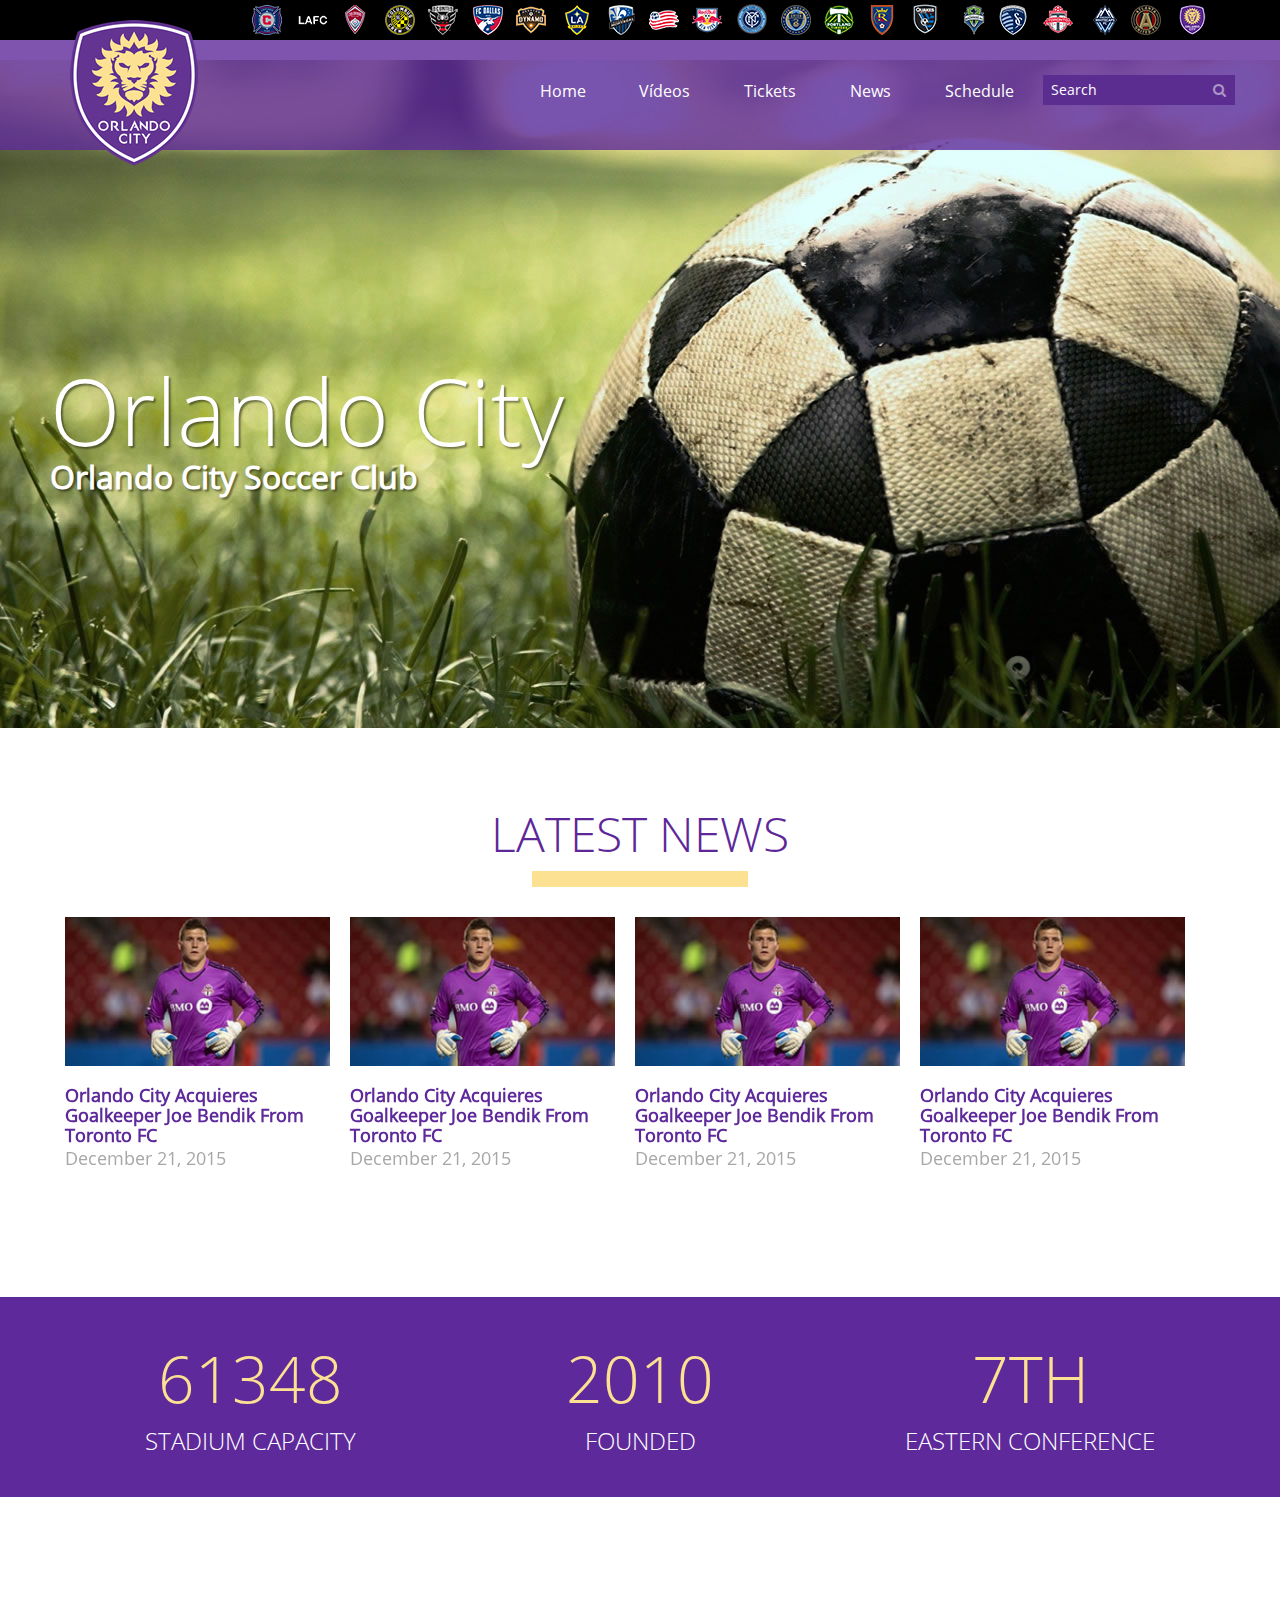
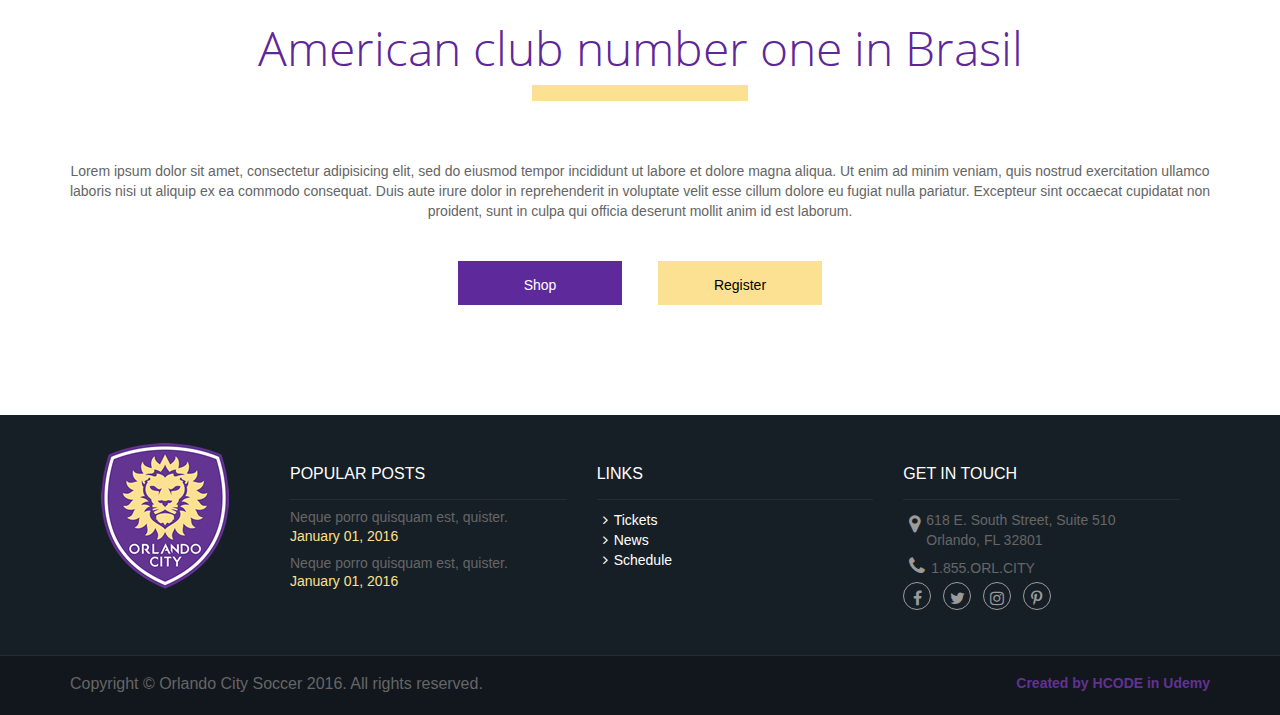
<file: index.html>
<!DOCTYPE html>

<html>
	
	<head>
		<meta charset="utf-8">
		<meta name="viewport" content="width=device-width, initial-scale=1">
		<title>Orlando City</title>
		
		<link rel="stylesheet" href="https://maxcdn.bootstrapcdn.com/bootstrap/3.3.7/css/bootstrap.min.css" integrity="sha384-BVYiiSIFeK1dGmJRAkycuHAHRg32OmUcww7on3RYdg4Va+PmSTsz/K68vbdEjh4u" crossorigin="anonymous">
		
		<link rel="stylesheet" href="lib/owl.carousel/owl-carousel/owl.carousel.css">
		<link rel="stylesheet" href="http://maxcdn.bootstrapcdn.com/font-awesome/4.5.0/css/font-awesome.min.css">
		<link rel="stylesheet" href="css/orlando.css">
		<link rel="stylesheet" href="css/orlando-mobile.css">

		<script src="lib/jquery/jquery-3.1.1.min.js"></script>
		<script src="lib/owl.carousel/owl-carousel/owl.carousel.min.js"></script>
		<script src="js/efeitos.js"></script>
		
	</head>
	
	<body>
		<header>

			<div id="menu-mobile-mask" class="visible-xs">
				


			</div>

			<div id="menu-mobile" class="visible-xs">
				
				<ul class="list-unstyled">
					<li><a href="index.html">Home</a></li>
					<li><a href="videos.html">Vídeos</a></li>
					<li><a href="#"> Tickets</a></li>
					<li><a href="#"> News</a></li>
					<li><a href="#"> Schedule</a></li>
				</ul>

				<div class="bar-close">
					<button type="button" class="btn btn-close"><i class="fa fa-close"></i></button>
				</div>

			</div>

			<div class="container container-logo">
				<img id="logotipo" src="img/orlando-logo.png " alt="Logotipo">
			</div>
			<div class="header-black">
				
				<div class="container">

					<input type="search" id="input-search-mobile" class="visible-xs" placeholder="search...">

					<button id="btn-bars" type="button"><i class="fa fa-bars"></i></button>
					<button id="btn-search" type="button"><i class="fa fa-search"></i></button>


					<ul class="pull-right">
						<li class="club-01"><a href="#"></a> </li>
						<li class="club-02"><a href="#"></a> </li>
						<li class="club-03"><a href="#"></a> </li>
						<li class="club-04"><a href="#"></a> </li>
						<li class="club-05"><a href="#"></a> </li>
						<li class="club-06"><a href="#"></a> </li>
						<li class="club-07"><a href="#"></a> </li>
						<li class="club-08"><a href="#"></a> </li>
						<li class="club-09"><a href="#"></a> </li>
						<li class="club-10"><a href="#"></a> </li>
						<li class="club-11"><a href="#"></a> </li>
						<li class="club-12"><a href="#"></a> </li>
						<li class="club-13"><a href="#"></a> </li>
						<li class="club-14"><a href="#"></a> </li>
						<li class="club-15"><a href="#"></a> </li>
						<li class="club-16"><a href="#"></a> </li>
						<li class="club-17"><a href="#"></a> </li>
						<li class="club-18"><a href="#"></a> </li>
						<li class="club-19"><a href="#"></a> </li>
						<li class="club-20"><a href="#"></a> </li>
						<li class="club-21"><a href="#"></a> </li>
						<li class="club-22"><a href="#"></a> </li>

					</ul>
						
				</div>
			</div>
			<div class="container">

				<div class="row">

					<nav id="menu" class="pull-right">
						<ul>
							<li><a href="index.html">Home</a></li>
							<li><a href="videos.html">Vídeos</a></li>
							<li><a href="#"> Tickets</a></li>
							<li><a href="#"> News</a></li>
							<li><a href="#"> Schedule</a></li>
							<li class="search">
								 <div class="input-group">
     							 	<input type="search" placeholder="Search" id="input-search">
     							    <span class="input-group-btn">
       									<button class="" type="button"><i class="fa fa-search"></i></button>
      								</span>
    							</div><!-- /input-group -->
							</li>
						</ul>
					</nav>

				</div>

			</div>

		</header>

		<section>
			<div id="banner">
				<h1>Orlando City<small>Orlando City Soccer Club</small></h1>
				
			</div>

			<div id="news" class="container">
				
				<div class="row text-center">
					<h2>latest news</h2>
					<hr>
				</div>

				<button type="button" id="btn-news-prev"><i class="fa fa-angle-left"></i></button>

				<button type="button" id="btn-news-next"><i class="fa fa-angle-right"></i></button>
				
				<div class="row thumbnails">
					<div class=" item">
						<div class="item-inner">	
							<img src="img/noticia-thumb.jpg" alt="Noticia">
							<h3>Orlando City Acquieres Goalkeeper Joe Bendik From Toronto FC</h3>
							<time>December 21, 2015</time>
						</div>
					</div>
					<div class=" item">
						<div class="item-inner">	
							<img src="img/noticia-thumb.jpg" alt="Noticia">
							<h3>Orlando City Acquieres Goalkeeper Joe Bendik From Toronto FC</h3>
							<time>December 21, 2015</time>
						</div>
					</div>
					<div class=" item">
						<div class="item-inner">	
							<img src="img/noticia-thumb.jpg" alt="Noticia">
							<h3>Orlando City Acquieres Goalkeeper Joe Bendik From Toronto FC</h3>
							<time>December 21, 2015</time>
						</div>
					</div>
					<div class=" item">
						<div class="item-inner">	
							<img src="img/noticia-thumb.jpg" alt="Noticia">
							<h3>Orlando City Acquieres Goalkeeper Joe Bendik From Toronto FC</h3>
							<time>December 21, 2015</time>
						</div>
					</div>
					<div class=" item">
						<div class="item-inner">	
							<img src="img/noticia-thumb.jpg" alt="Noticia">
							<h3>Orlando City Acquieres Goalkeeper Joe Bendik From Toronto FC</h3>
							<time>December 21, 2015</time>
						</div>
					</div>
					<div class=" item">
						<div class="item-inner">	
							<img src="img/noticia-thumb.jpg" alt="Noticia">
							<h3>Orlando City Acquieres Goalkeeper Joe Bendik From Toronto FC</h3>
							<time>December 21, 2015</time>
						</div>
					</div>
					<div class=" item">
						<div class="item-inner">	
							<img src="img/noticia-thumb.jpg" alt="Noticia">
							<h3>Orlando City Acquieres Goalkeeper Joe Bendik From Toronto FC</h3>
							<time>December 21, 2015</time>
						</div>
					</div>
					<div class=" item">
						<div class="item-inner">	
							<img src="img/noticia-thumb.jpg" alt="Noticia">
							<h3>Orlando City Acquieres Goalkeeper Joe Bendik From Toronto FC</h3>
							<time>December 21, 2015</time>
						</div>
					</div>		
				</div>

			</div>

			<div id="estatisticas">
	
				<div class="container">
					<div class="row">	
						<div class="col-md-4">
							<p>61348<small>Stadium Capacity</small></p>
						</div>
						<div class="col-md-4">
							<p>2010<small>Founded</small></p>
						</div>
						<div class="col-md-4">
							<p>7th<small>Eastern Conference</small></p>
						</div>
					</div>
				</div>
			</div>

			<div id="call-to-action">
				
				<div class="container">

					<div class="row text-center">
						<h2>American club number one in Brasil</h2>
						<hr>
					</div>

					<div class="row">
						<p>Lorem ipsum dolor sit amet, consectetur adipisicing elit, sed do eiusmod
						tempor incididunt ut labore et dolore magna aliqua. Ut enim ad minim veniam,
						quis nostrud exercitation ullamco laboris nisi ut aliquip ex ea commodo
						consequat. Duis aute irure dolor in reprehenderit in voluptate velit esse
						cillum dolore eu fugiat nulla pariatur. Excepteur sint occaecat cupidatat non
						proident, sunt in culpa qui officia deserunt mollit anim id est laborum.</p>
					</div>

					<div class="row row-max-400">
						
						<div class="col-xs-6">
							<a href="#" class="btn btn-roxo">Shop</a>
						</div>
						<div class="col-xs-6">
							<a href="#" class="btn btn-amarelo">Register</a>
						</div>

					</div>

				</div>
			</div>

		</section>

		<footer>
			
			<div class="row row-cinza-claro">
				
				<div class="container">

					<div class="row">

						<div class="col-md-2 text-center hidden-xs">

							<img class="logotipo" src="img/orlando-logo.png " alt="Logotipo">
							
						</div>
						<div class="col-md-10">

							<div class="row row-cols"> 

								<div class="col-md-4 col-popular-post hidden-xs">
									
									<h4>Popular Posts</h4>

									<ul class="list-unstyled">
										
										<li>
											<h5>Neque porro quisquam est, quister.</h5>
											<time>January 01, 2016</time>
										</li>
										<li>
											<h5>Neque porro quisquam est, quister.</h5>
											<time>January 01, 2016</time>
										</li>

									</ul>

								</div>
								<div class="col-md-4 col-links hidden-xs">
									
									<h4>Links</h4>

									<ul class="list-unstyled">
										<li><a href="#"><i class="fa fa-angle-right"></i>Tickets</a></li>
										<li><a href="#"><i class="fa fa-angle-right"></i>News</a></li>
										<li><a href="#"><i class="fa fa-angle-right"></i>Schedule</a></li>
									</ul>

								</div>
								<div class="col-md-4 col-get-in-touch">
									
									<h4 class="hidden-xs">Get in touch</h4>
									
									<address class="hidden-xs">
										<i class="fa fa-map-marker"></i><span>618 E. South Street, Suite 510<br/>
										Orlando, FL 32801</span>
									</address>

									<p class="hidden-xs"><a href="tel:18550RLCITY"><i class="fa fa-phone"></i>1.855.ORL.CITY</a></p>

									<div class="row-fluid visible-xs">
										<div class="col-xs-6">
											<a href="#" class="btn btn-footer "><i class="fa fa-map-marker"></i>Location</a>
										</div>
										<div class="col-xs-6">
											<a href="#" class="btn btn-footer"><i class="fa fa-phone"></i>Call</a>
										</div>
									</div>

									<ul class="list-unstyled list-socials">
										<li>
											<a href="#" target="_blank"><i class="fa fa-facebook"></i></a>
										</li>
										<li>
											<a href="#"><i class="fa fa-twitter"></i></a>
										</li>
										<li>
											<a href="#"><i class="fa fa-instagram"></i></a>
										</li>
										<li>
											<a href="#"><i class="fa fa-pinterest-p"></i></a>
										</li>
										<li class="page-up">
											<a href="#" id="page-up"><i class="fa fa-chevron-up"></i></a>
										</li>
									</ul>

								</div>

							</div>

							
						</div>	

					</div>	
					
				</div>

			</div>

			<div class="row row-cinza-escuro">
				
				<div class="container copyright-mobile">

					<p class="pull-left">Copyright © Orlando City Soccer 2016. All rights reserved.</p>
					<p class="pull-right text-roxo">Created by HCODE in Udemy</p>
				
				</div>

			</div>

		</footer>


	</body>
</html>
</file>
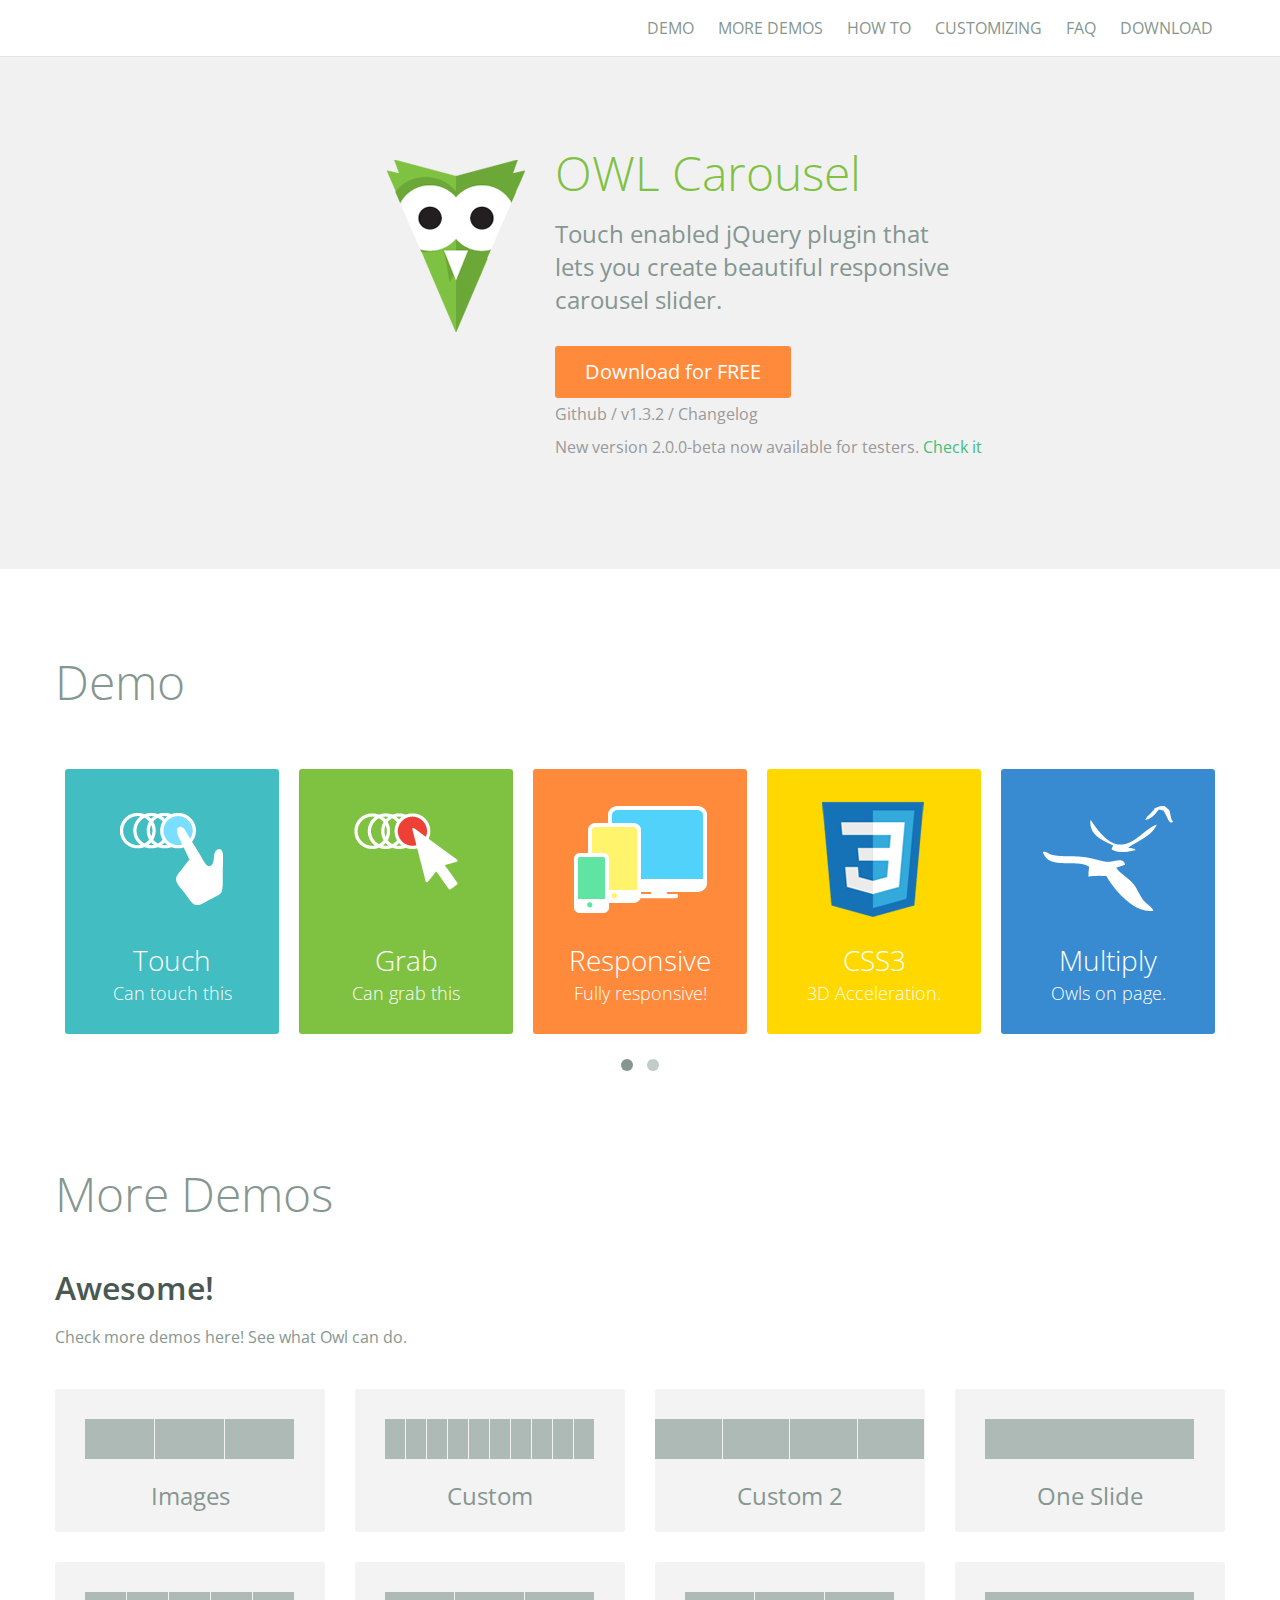
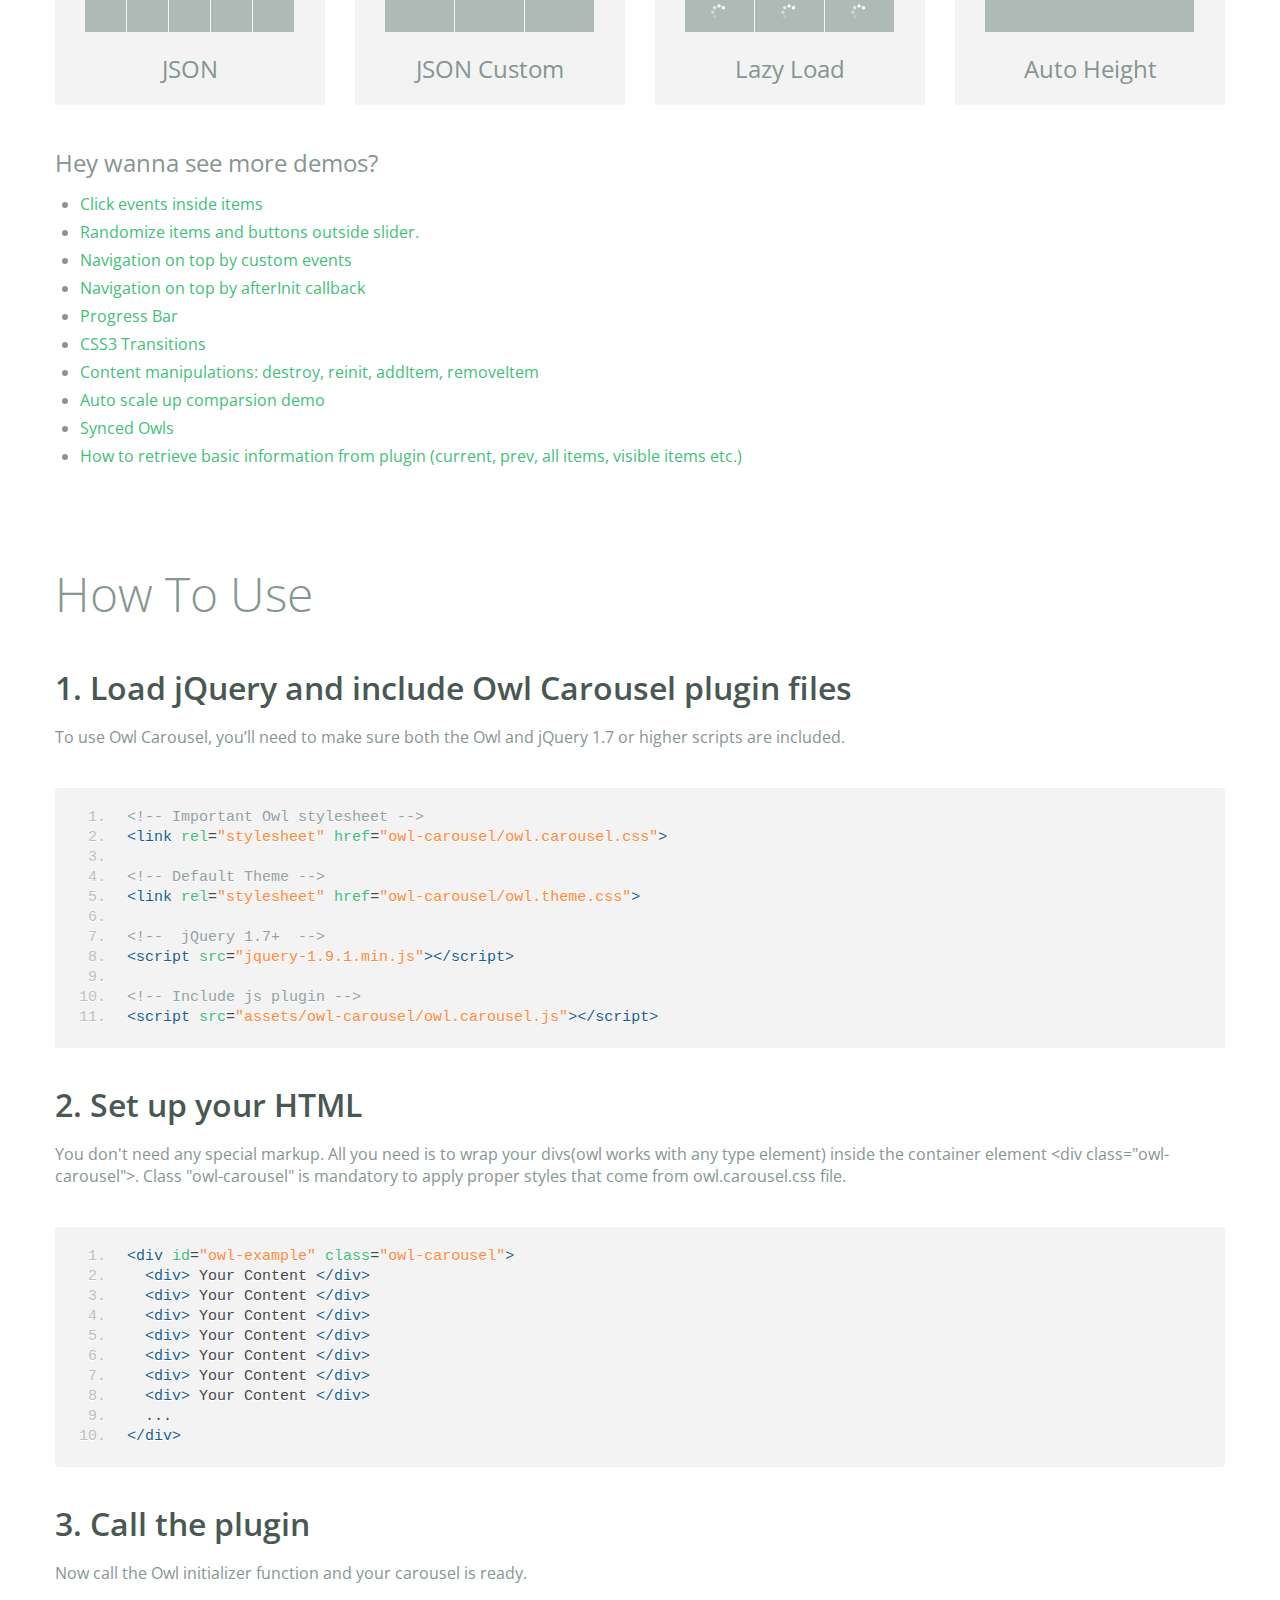
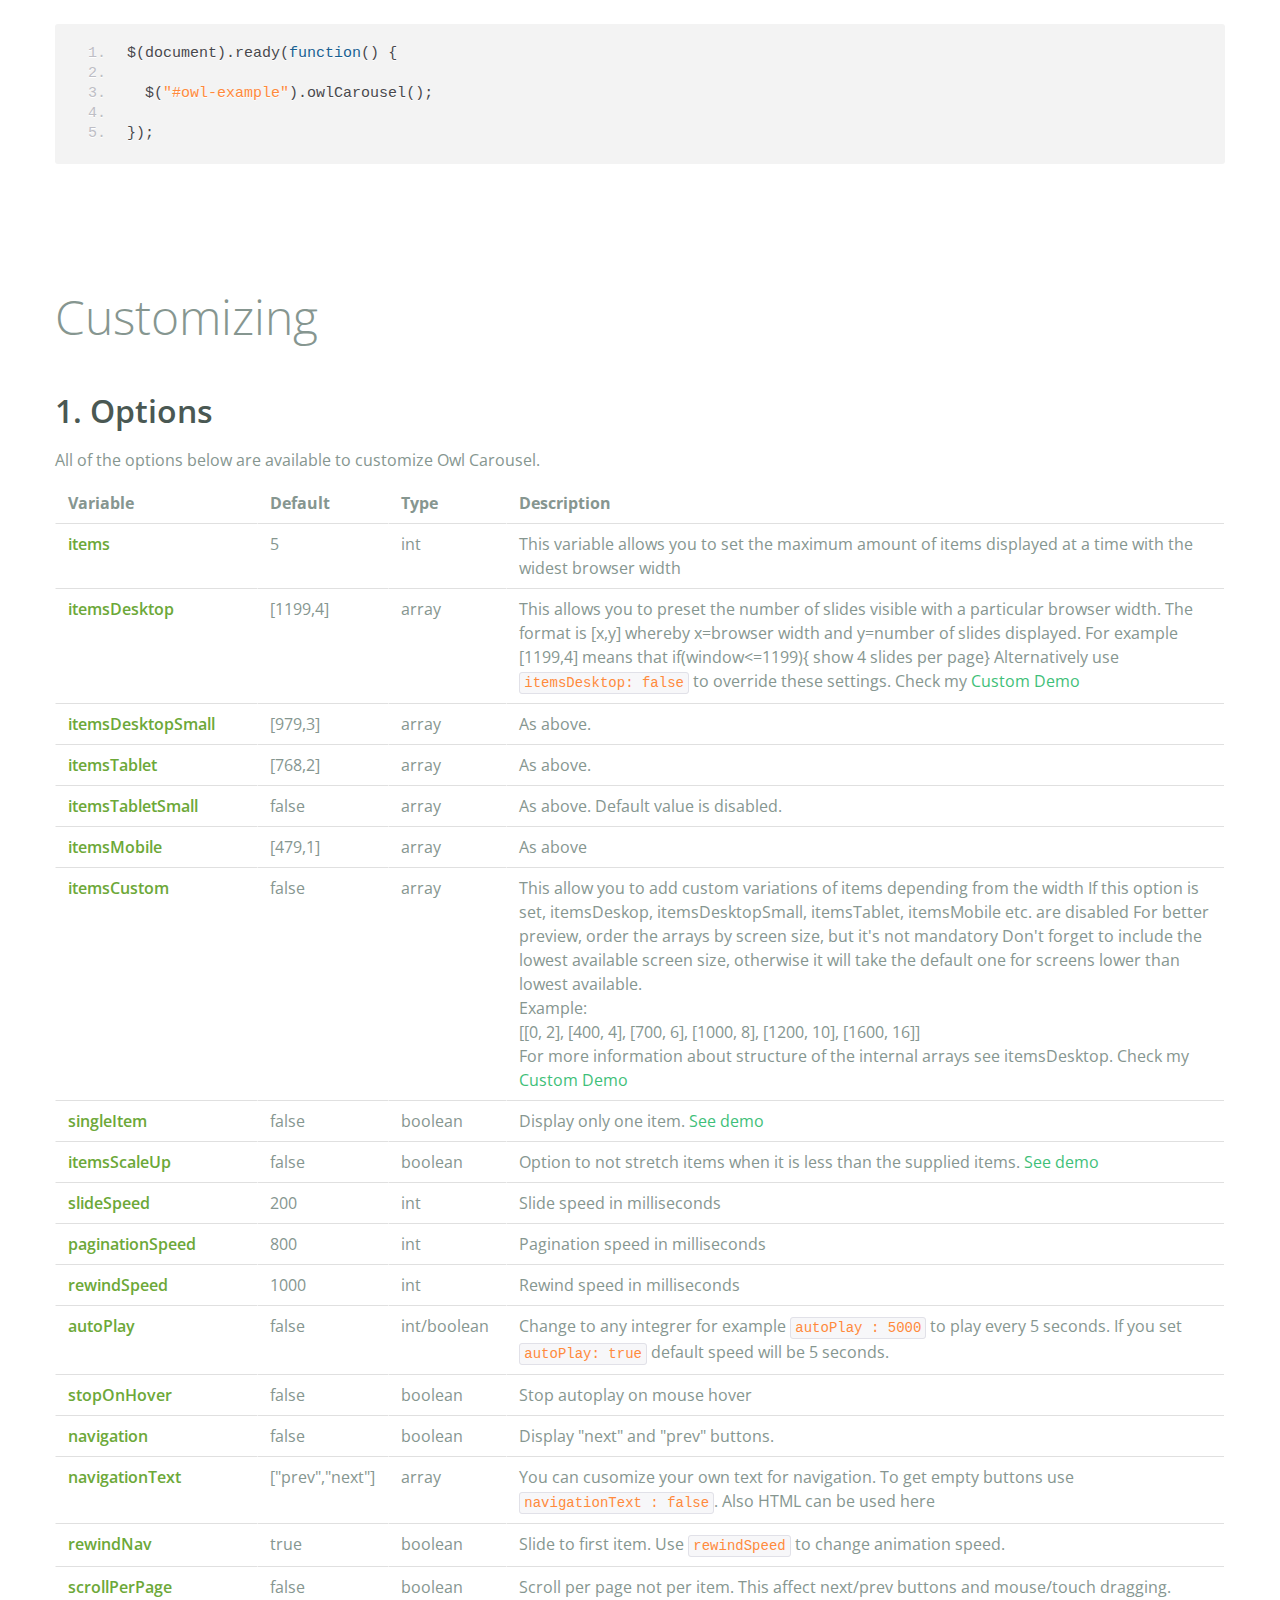
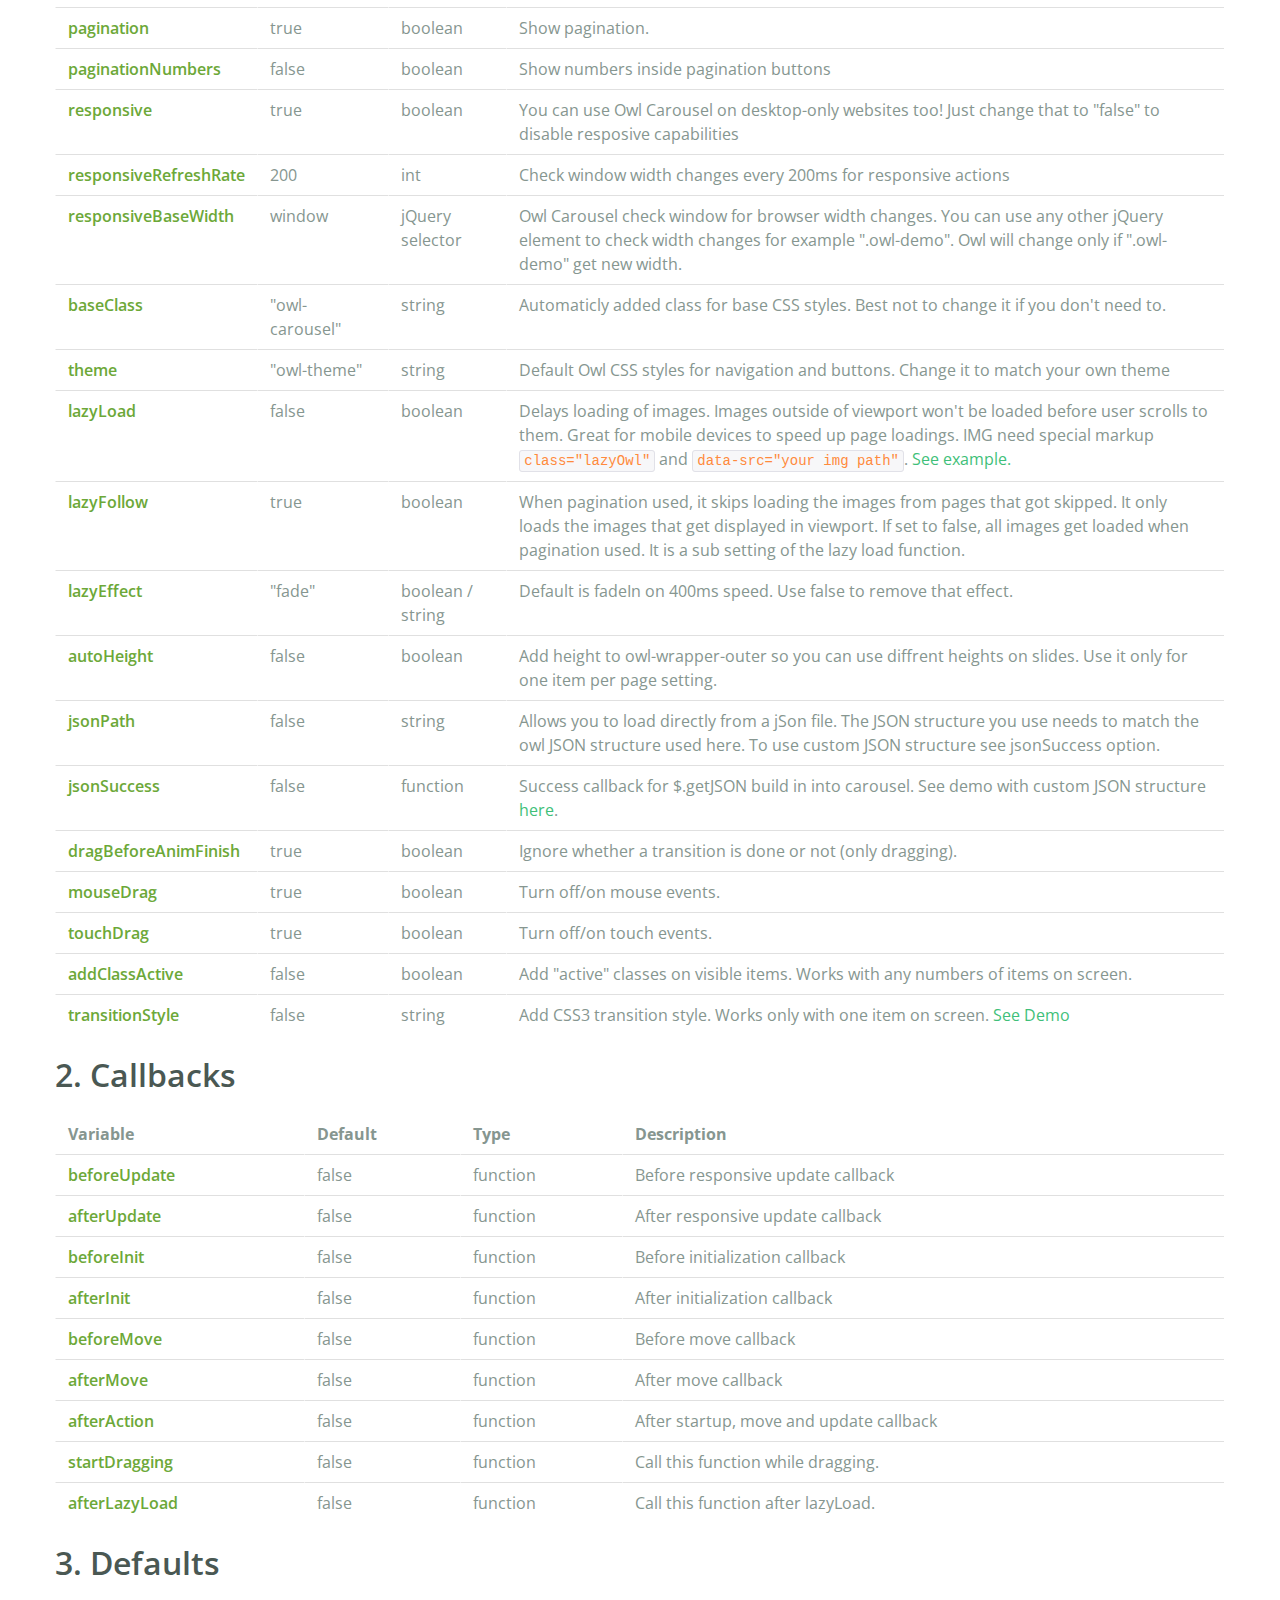
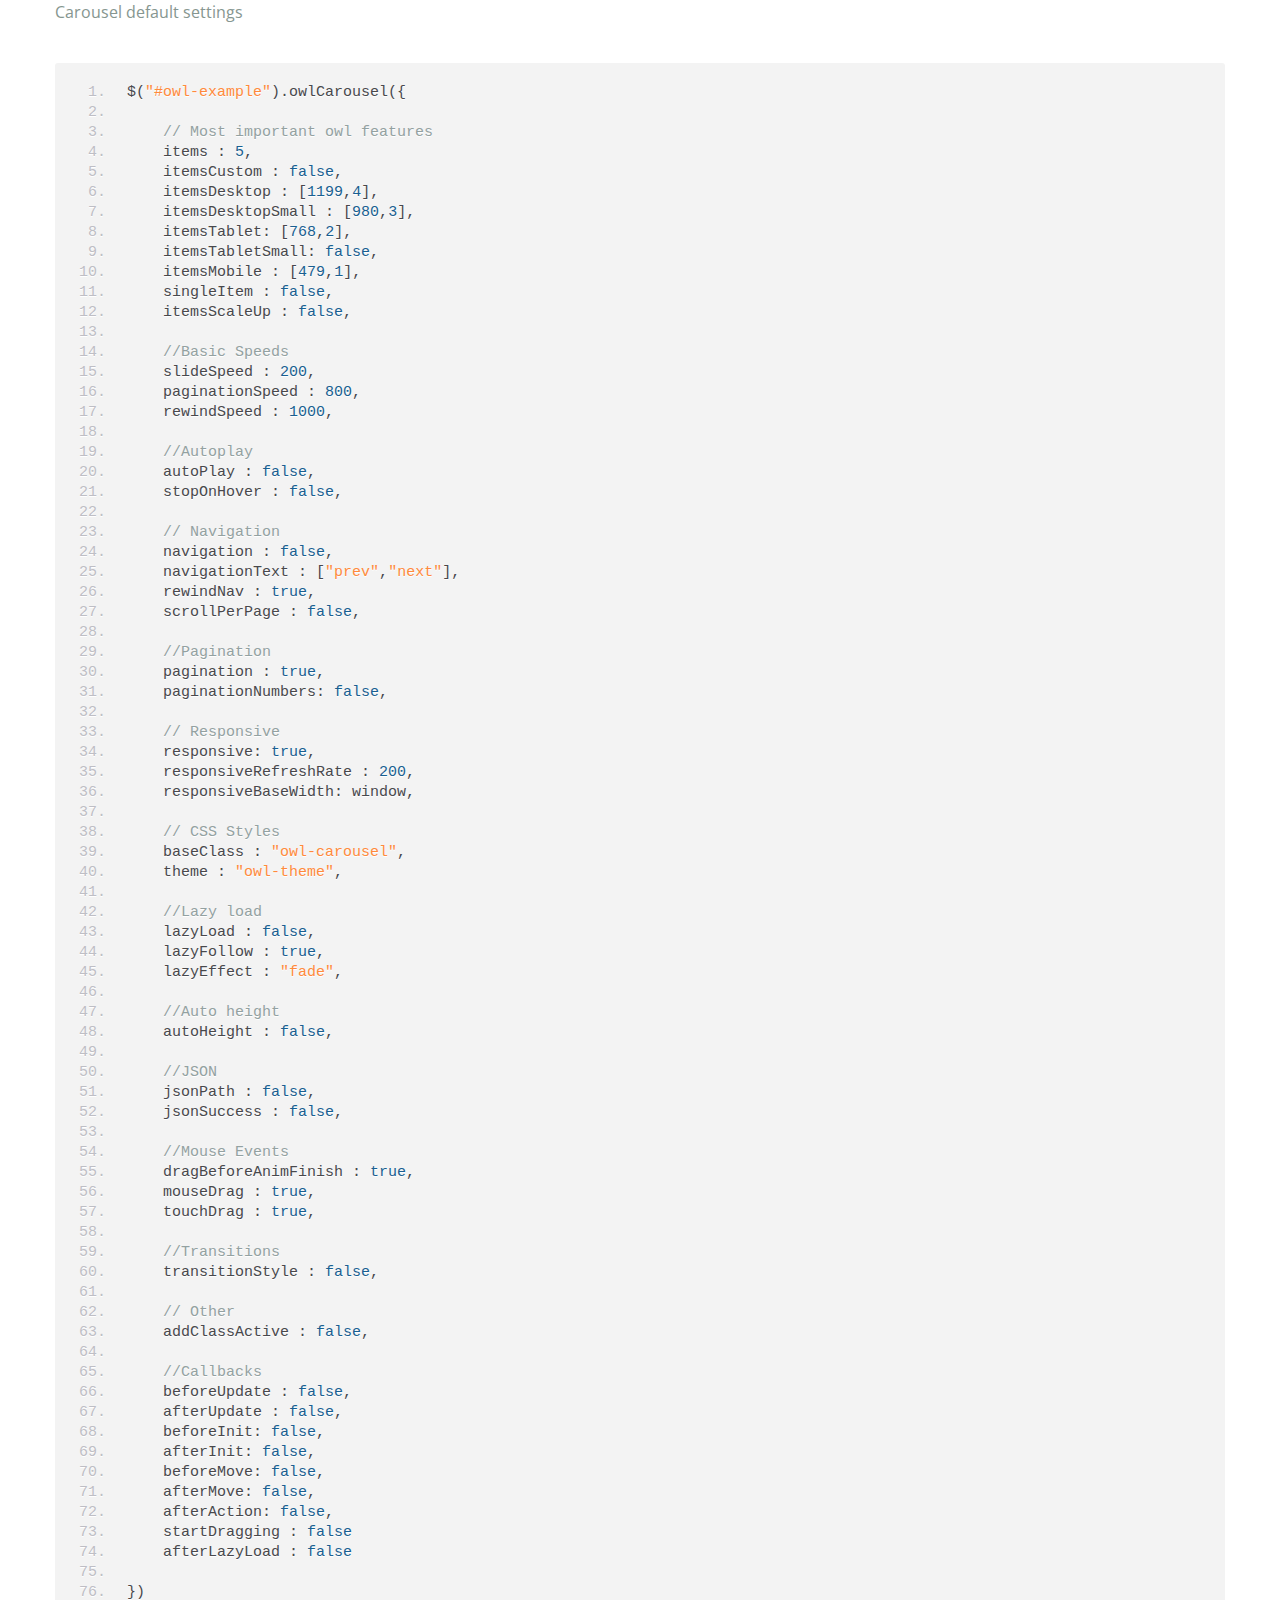
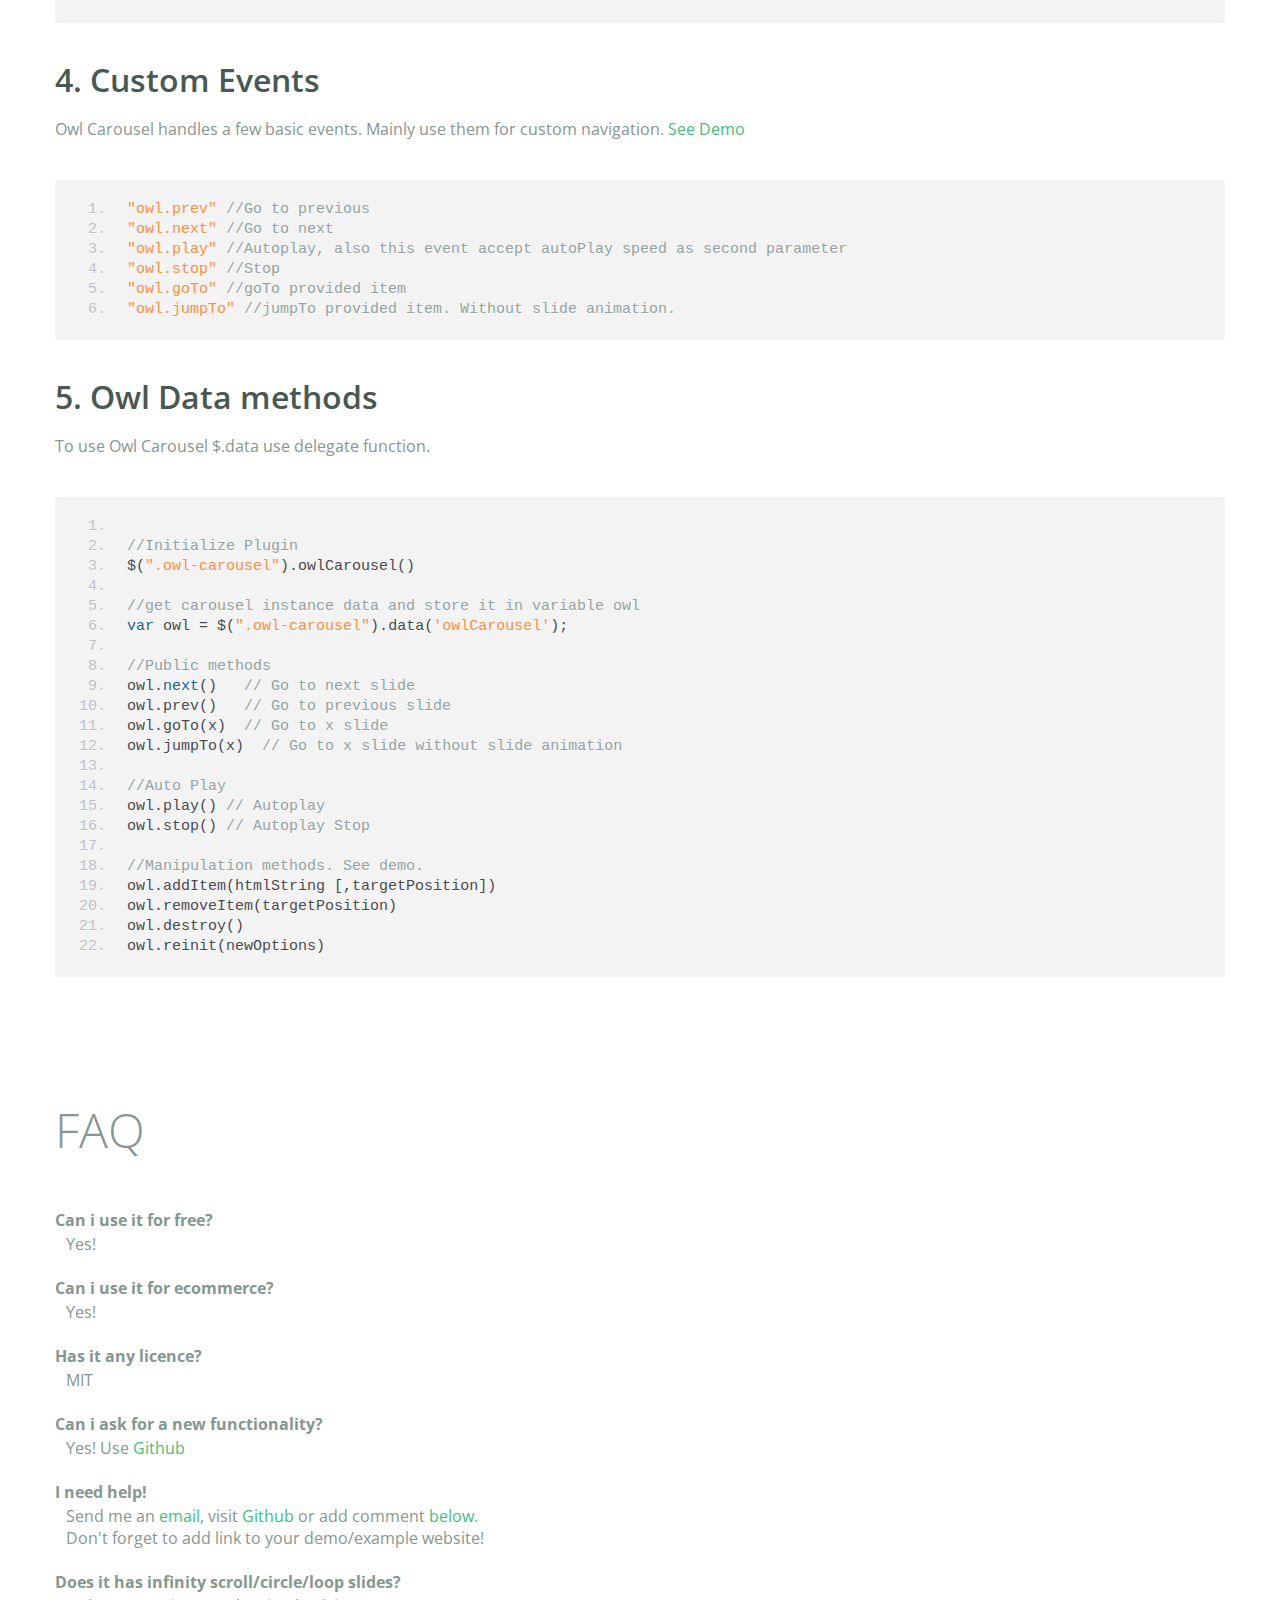
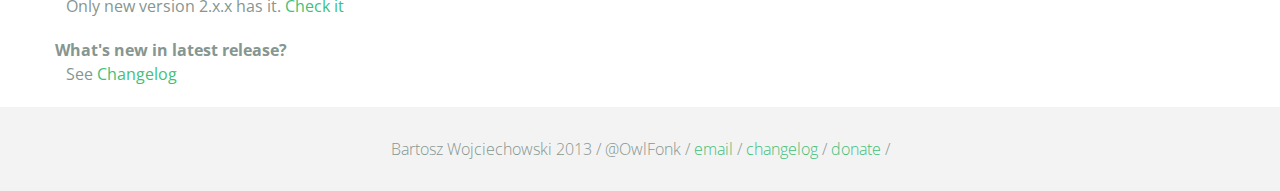
<file: lib/owl.carousel/index.html>
<!DOCTYPE html>
<html lang="en">
  <head>
    <meta charset="utf-8">
    <title>Owl Carousel</title>
    <meta name="viewport" content="width=device-width, initial-scale=1.0">
    <meta name="description" content="jQuery Responsive Carousel - Owl Carusel">
    <meta name="author" content="Bartosz Wojciechowski">
    <meta name="keywords" content="HTML,CSS,JSON,JavaScript, jQuery, Responsive, Design, Owl, Carousel, Free">

    <link href='http://fonts.googleapis.com/css?family=Open+Sans:400italic,400,300,600,700' rel='stylesheet' type='text/css'>
    <link href="assets/css/bootstrapTheme.css" rel="stylesheet">
    <link href="assets/css/custom.css" rel="stylesheet">

    <!-- Owl Carousel Assets -->
    <link href="owl-carousel/owl.carousel.css" rel="stylesheet">
    <link href="owl-carousel/owl.theme.css" rel="stylesheet">

    <!-- Prettify -->
    <link href="assets/js/google-code-prettify/prettify.css" rel="stylesheet">

    <!-- Le fav and touch icons -->
    <link rel="apple-touch-icon-precomposed" sizes="144x144" href="assets/ico/apple-touch-icon-144-precomposed.png">
    <link rel="apple-touch-icon-precomposed" sizes="114x114" href="assets/ico/apple-touch-icon-114-precomposed.png">
      <link rel="apple-touch-icon-precomposed" sizes="72x72" href="assets/ico/apple-touch-icon-72-precomposed.png">
                    <link rel="apple-touch-icon-precomposed" href="assets/ico/apple-touch-icon-57-precomposed.png">
                                   <link rel="shortcut icon" href="assets/ico/favicon.png">
  </head>
  <body>
      <div id="top-nav" class="navbar navbar-fixed-top">
        <div class="navbar-inner">
          <div class="container">
            <button type="button" class="btn btn-navbar" data-toggle="collapse" data-target=".nav-collapse">
            <span class="icon-bar"></span>
            <span class="icon-bar"></span>
            <span class="icon-bar"></span>
          </button>
            <div class="nav-collapse collapse">
            <ul class="nav pull-right">
              <li><a href="#demo">Demo</a></li>
              <li><a href="#more-demos">More Demos</a></li>
              <li><a href="#how-to">How To</a></li>
              <li><a href="#customizing">Customizing</a></li>
              <li><a href="#faq">FAQ</a></li>
              <li><a href="owl.carousel.zip" class="download" data-spy="affix" data-offset-top="450">Download</a></li>
            </ul>
            </div>
          </div>
        </div>
      </div>

      <div id="header">
        <div class="container">
          <div class="row">
            <div class="span5">
                <img class="logo" src="assets/img/owl-logo.png" alt="Owl Logo">
              </div>
            <div class="span7">
              <h1>OWL Carousel </h1>
              <h3>Touch enabled jQuery plugin that lets you create beautiful responsive carousel slider.</h3>
              <a class="btn btn-success btn-large" href="owl.carousel.zip">Download for FREE</a>
              <p class="muted"><a class="muted" href="https://github.com/OwlFonk/OwlCarousel">Github</a> / v1.3.2 / <a class="muted" href="changelog.html">Changelog</a></p> 
              <p class="muted">New version 2.0.0-beta now available for testers. <a href="http://www.owlgraphic.com/owlcarousel2/">Check it</a></p>
            </div>
          </div>
        </div>
      </div>

      <div id="demo">
        <div class="container">
          <div class="row">
            <div class="span12">
              <h1>Demo</h1>
            </div>
          </div>

          <div class="row">
            <div class="span12">

              <div id="owl-example" class="owl-carousel">

                <div class="item darkCyan">
                  <img src="assets/img/demo-slides/touch.png" alt="Touch">
                    <h3>Touch</h3>
                    <h4>Can touch this</h4>
                </div>
                <div class="item forestGreen">
                  <img src="assets/img/demo-slides/grab.png" alt="Grab">
                    <h3>Grab</h3>
                    <h4>Can grab this</h4>
                </div>
                <div class="item orange">
                  <img src="assets/img/demo-slides/responsive.png" alt="Responsive">
                    <h3>Responsive</h3>
                    <h4>Fully responsive!</h4>
                </div>

                <div class="item yellow">
                  <img src="assets/img/demo-slides/css3.png" alt="CSS3">
                    <h3>CSS3</h3>
                    <h4>3D Acceleration.</h4>
                </div>

                <div class="item dodgerBlue">
                  <img src="assets/img/demo-slides/multi.png" alt="Multi">
                    <h3>Multiply</h3>
                    <h4>Owls on page.</h4>
                </div>

                <div class="item skyBlue">
                  <img src="assets/img/demo-slides/modern.png" alt="Modern Browsers">
                    <h3>Modern</h3>
                    <h4>Browsers Compatibility</h4>
                </div>

                <div class="item zombieGreen">
                  <img src="assets/img/demo-slides/zombie.png" alt="Zombie Browsers - old ones">
                    <h3>Zombie</h3>
                    <h4>Browsers Compatibility</h4>
                </div>

                <div class="item violet">
                  <img src="assets/img/demo-slides/controls.png" alt="Take Control">
                    <h3>Take Control</h3>
                    <h4>The way you like</h4>
                </div>

                <div class="item yellowLight">
                  <img src="assets/img/demo-slides/feather.png" alt="Light">
                    <h3>Light</h3>
                    <h4>As a feather</h4>
                </div>

                <div class="item steelGray">
                  <img src="assets/img/demo-slides/tons.png" alt="Tons of Opotions">
                    <h3>Tons</h3>
                    <h4>of options</h4>
                </div>

              </div>


            </div>
          </div>

        </div>
      </div>

    <div id="more-demos">
      <div class="container">

        <div class="row">
          <div class="span12">
            <h1>More Demos</h1>
            <h2>Awesome!</h2>
            <p>Check more demos here! See what Owl can do.</p>
          </div>
        </div>

        <div class="row demos-row">
          <div class="span3">
            <a href="demos/images.html" class="demo-box">
              <div class="demo-wrapper demo-images clearfix">
                <div class="demo-slide"><div class="bg"></div></div>
                <div class="demo-slide"><div class="bg"></div></div>
                <div class="demo-slide"><div class="bg"></div></div>
              </div>
              <h3>Images</h3>
            </a>
          </div>

          <div class="span3">
            <a href="demos/custom.html" class="demo-box">
              <div class="demo-wrapper demo-custom clearfix">
                <div class="demo-slide"><div class="bg"></div></div>
                <div class="demo-slide"><div class="bg"></div></div>
                <div class="demo-slide"><div class="bg"></div></div>
                <div class="demo-slide"><div class="bg"></div></div>
                <div class="demo-slide"><div class="bg"></div></div>
                <div class="demo-slide"><div class="bg"></div></div>
                <div class="demo-slide"><div class="bg"></div></div>
                <div class="demo-slide"><div class="bg"></div></div>
                <div class="demo-slide"><div class="bg"></div></div>
                <div class="demo-slide"><div class="bg"></div></div>
              </div>
              <h3>Custom</h3>
            </a>
          </div>

          <div class="span3">
            <a href="demos/itemsCustom.html" class="demo-box">
              <div class="demo-wrapper demo-full clearfix">
                <div class="demo-slide"><div class="bg"></div></div>
                <div class="demo-slide"><div class="bg"></div></div>
                <div class="demo-slide"><div class="bg"></div></div>
                <div class="demo-slide"><div class="bg"></div></div>
              </div>
              <h3>Custom 2</h3>
            </a>
          </div>

          <div class="span3">
            <a href="demos/one.html" class="demo-box">
              <div class="demo-wrapper demo-one clearfix">
                <div class="demo-slide"><div class="bg"></div></div>
              </div>
              <h3>One Slide</h3>
            </a>
          </div>

        </div>
        <div class="row demos-row">
          <div class="span3">
            <a href="demos/json.html" class="demo-box">
              <div class="demo-wrapper demo-Json clearfix">
                <div class="demo-slide"><div class="bg"></div></div>
                <div class="demo-slide"><div class="bg"></div></div>
                <div class="demo-slide"><div class="bg"></div></div>
                <div class="demo-slide"><div class="bg"></div></div>
                <div class="demo-slide"><div class="bg"></div></div>
              </div>
              <h3>JSON</h3>
            </a>
          </div>

          <div class="span3">
            <a href="demos/customJson.html" class="demo-box">
              <div class="demo-wrapper demo-Json-custom clearfix">
                <div class="demo-slide"><div class="bg"></div></div>
                <div class="demo-slide"><div class="bg"></div></div>
                <div class="demo-slide"><div class="bg"></div></div>
              </div>
              <h3>JSON Custom</h3>
            </a>
          </div>

          <div class="span3">
            <a href="demos/lazyLoad.html" class="demo-box">
              <div class="demo-wrapper demo-lazy clearfix">
                <div class="demo-slide"><div class="bg"></div></div>
                <div class="demo-slide"><div class="bg"></div></div>
                <div class="demo-slide"><div class="bg"></div></div>
              </div>
              <h3>Lazy Load</h3>
            </a>
          </div>

          <div class="span3">
            <a href="demos/autoHeight.html" class="demo-box">
              <div class="demo-wrapper demo-height clearfix">
                <div class="demo-slide"><div class="bg"></div></div>
              </div>
              <h3>Auto Height</h3>
            </a>
          </div>

          
        </div>

        <div class="row">
          <div class="span12">
            <h3>Hey wanna see more demos?</h3>
            <ul>
              <li>
                <a href="demos/click.html">Click events inside items</a>
              </li>
              <li>
                <a href="demos/randomOrder.html">Randomize items and buttons outside slider.</a>
              </li>
              <li>
                <a href="demos/navOnTop.html">Navigation on top by custom events</a>
              </li>
              <li>
                <a href="demos/navOnTop2.html">Navigation on top by afterInit callback</a>
              </li>
              <li>
                <a href="demos/progressBar.html">Progress Bar</a>
              </li>
              <li>
                <a href="demos/transitions.html">CSS3 Transitions</a>
              </li>
              <li>
                <a href="demos/manipulations.html">Content manipulations: destroy, reinit, addItem, removeItem</a>
              </li>
              <li>
                <a href="demos/scaleup.html">Auto scale up comparsion demo</a>
              </li>
              <li>
                <a href="demos/sync.html">Synced Owls</a>
              </li>
              <li>
                <a href="demos/owlStatus.html">How to retrieve basic information from plugin (current, prev, all items, visible items etc.)</a>
              </li>
            </ul>
            
          </div>
        </div>


      </div>
    </div>

    <div id="how-to">
      <div class="container">
        <div class="row">
          <div class="span12">
            <h1>How To Use</h1>
            <h2>1. Load jQuery and include Owl Carousel plugin files</h2>
            <p>To use Owl Carousel, you’ll need to make sure both the Owl and jQuery 1.7 or higher scripts are included.</p>
<pre class="pre-show prettyprint linenums">
&lt;!-- Important Owl stylesheet --&gt;
&lt;link rel="stylesheet" href="owl-carousel/owl.carousel.css"&gt;

&lt;!-- Default Theme --&gt;
&lt;link rel="stylesheet" href="owl-carousel/owl.theme.css"&gt;

&lt;!--  jQuery 1.7+  --&gt;
&lt;script src="jquery-1.9.1.min.js"&gt;&lt;/script&gt;

&lt;!-- Include js plugin --&gt;
&lt;script src="assets/owl-carousel/owl.carousel.js"&gt;&lt;/script&gt;
</pre>
          <h2>2. Set up your HTML</h2>
          <p>You don't need any special markup. All you need is to wrap your divs(owl works with any type element) inside the container element &lt;div class="owl-carousel"&gt;. Class "owl-carousel" is mandatory to apply proper styles that come from owl.carousel.css file.</p>
<pre class="pre-show prettyprint linenums">
&lt;div id="owl-example" class="owl-carousel"&gt;
  &lt;div&gt; Your Content &lt;/div&gt;
  &lt;div&gt; Your Content &lt;/div&gt;
  &lt;div&gt; Your Content &lt;/div&gt;
  &lt;div&gt; Your Content &lt;/div&gt;
  &lt;div&gt; Your Content &lt;/div&gt;
  &lt;div&gt; Your Content &lt;/div&gt;
  &lt;div&gt; Your Content &lt;/div&gt;
  ...
&lt;/div>
</pre>    
          <h2>3. Call the plugin</h2>
          <p>Now call the Owl initializer function and your carousel is ready.</p>
<pre class="pre-show prettyprint linenums">
$(document).ready(function() {

  $("#owl-example").owlCarousel();

});
</pre>  
          </div>
        </div>
      </div>
    </div>


    <div id="customizing">
      <div class="container">
        <div class="row">
          <div class="span12">
            <h1>Customizing</h1>
            <h2>1. Options</h2>
            <p>All of the options below are available to customize Owl Carousel.</p> 
            <table class="table hp-table table-bordered table-striped">
              <thead>
                <tr>
                  <th>Variable</th>
                  <th>Default</th>
                  <th>Type</th>
                  <th>Description</th>
                </tr>
              </thead>
              <tbody>
                <tr>
                  <td><span class="text-emp">items</span></td>
                  <td>5</td>
                  <td>int</td>
                  <td>This variable allows you to set the maximum amount of items displayed at a time with the widest browser width</td>
                </tr>
                 <tr>
                  <td><span class="text-emp">itemsDesktop</span></td>
                  <td>[1199,4]</td>
                  <td>array</td>
                  <td>This allows you to preset the number of slides visible with a particular browser width. The format is [x,y] whereby x=browser width and y=number of slides displayed. For example [1199,4] means that if(window&lt;=1199){ show 4 slides per page}
                    Alternatively use <code>itemsDesktop: false</code> to override these settings. Check my <a href="demos/custom.html">Custom Demo</a></td>
                </tr>
                <tr>
                  <td><span class="text-emp">itemsDesktopSmall</span></td>
                  <td>[979,3]</td>
                  <td>array</td>
                  <td>As above.</td>
                </tr>
                <tr>
                  <td><span class="text-emp">itemsTablet</span></td>
                  <td>[768,2]</td>
                  <td>array</td>
                  <td>As above.</td>
                </tr>
                <tr>
                  <td><span class="text-emp">itemsTabletSmall</span></td>
                  <td>false</td>
                  <td>array</td>
                  <td>As above. Default value is disabled.</td>
                </tr>
                <tr>
                  <td><span class="text-emp">itemsMobile</span></td>
                  <td>[479,1]</td>
                  <td>array</td>
                  <td>As above</td>
                </tr>
                <tr>
                  <td><span class="text-emp">itemsCustom</span></td>
                  <td>false</td>
                  <td>array</td>
                  <td>
                    This allow you to add custom variations of items depending from the width
                    If this option is set, itemsDeskop, itemsDesktopSmall, itemsTablet, itemsMobile etc. are disabled
                    For better preview, order the arrays by screen size, but it's not mandatory
                    Don't forget to include the lowest available screen size, otherwise it will take the default one for screens lower than lowest available.
                    <br />Example:<br /> [[0, 2], [400, 4], [700, 6], [1000, 8], [1200, 10], [1600, 16]]<br />
                    For more information about structure of the internal arrays see itemsDesktop. Check my <a href="demos/custom.html">Custom Demo</a></td>
                </tr>
                <tr>
                  <td><span class="text-emp">singleItem</span></td>
                  <td>false</td>
                  <td>boolean</td>
                  <td>Display only one item. <a href="demos/one.html">See demo</a></td>
                </tr>
                <tr>
                  <td><span class="text-emp">itemsScaleUp</span></td>
                  <td>false</td>
                  <td>boolean</td>
                  <td>Option to not stretch items when it is less than the supplied items. <a href="demos/scaleup.html">See demo</a></td>
                </tr>
                <tr>
                  <td><span class="text-emp">slideSpeed</span></td>
                  <td>200</td>
                  <td>int</td>
                  <td>Slide speed in milliseconds</td>
                </tr>
                <tr>
                  <td><span class="text-emp">paginationSpeed</span></td>
                  <td>800</td>
                  <td>int</td>
                  <td>Pagination speed in milliseconds</td>
                </tr>
                <tr>
                  <td><span class="text-emp">rewindSpeed</span></td>
                  <td>1000</td>
                  <td>int</td>
                  <td>Rewind speed in milliseconds</td>
                </tr>
                <tr>
                  <td><span class="text-emp">autoPlay</span></td>
                  <td>false</td>
                  <td>int/boolean</td>
                  <td>Change to any integrer for example <code>autoPlay : 5000</code> to play every 5 seconds. If you set <code>autoPlay: true</code> default speed will be 5 seconds.</td>
                </tr>
                <tr>
                <tr>
                  <td><span class="text-emp">stopOnHover</span></td>
                  <td>false</td>
                  <td>boolean</td>
                  <td>Stop autoplay on mouse hover</td>
                </tr>
                <tr>
                <tr>
                  <td><span class="text-emp">navigation</span></td>
                  <td>false</td>
                  <td>boolean</td>
                  <td>Display "next" and "prev" buttons.</td>
                </tr>
                <tr>
                  <td><span class="text-emp">navigationText</span></td>
                  <td>["prev","next"]</td>
                  <td>array</td>
                  <td>You can cusomize your own text for navigation. To get empty buttons use <code>navigationText : false</code>. Also HTML can be used here</td>
                </tr>
                <tr>
                  <td><span class="text-emp">rewindNav</span></td>
                  <td>true</td>
                  <td>boolean</td>
                  <td>Slide to first item. Use <code>rewindSpeed</code> to change animation speed. </td>
                </tr>
                <tr>
                  <td><span class="text-emp">scrollPerPage</span></td>
                  <td>false</td>
                  <td>boolean</td>
                  <td>Scroll per page not per item. This affect next/prev buttons and mouse/touch dragging.</td>
                </tr>
                <tr>
                  <td><span class="text-emp">pagination</span></td>
                  <td>true</td>
                  <td>boolean</td>
                  <td>Show pagination.</td>
                </tr>
                <tr>
                  <td><span class="text-emp">paginationNumbers</span></td>
                  <td>false</td>
                  <td>boolean</td>
                  <td>Show numbers inside pagination buttons</td>
                </tr>
                <tr>
                  <td><span class="text-emp">responsive</span></td>
                  <td>true</td>
                  <td>boolean</td>
                  <td>You can use Owl Carousel on desktop-only websites too! Just change that to "false" to disable resposive capabilities</td>
                </tr>
                <tr>
                  <td><span class="text-emp">responsiveRefreshRate</span></td>
                  <td>200</td>
                  <td>int</td>
                  <td>Check window width changes every 200ms for responsive actions</td>
                </tr>
                <tr>
                  <td><span class="text-emp">responsiveBaseWidth</span></td>
                  <td>window</td>
                  <td>jQuery selector</td>
                  <td>Owl Carousel check window for browser width changes. You can use any other jQuery element to check width changes for example ".owl-demo". Owl will change only if ".owl-demo" get new width.</td>
                </tr>
                <tr>
                  <td><span class="text-emp">baseClass</span></td>
                  <td>"owl-carousel"</td>
                  <td>string</td>
                  <td>Automaticly added class for base CSS styles. Best not to change it if you don't need to.</td>
                </tr>
                <tr>
                  <td><span class="text-emp">theme</span></td>
                  <td>"owl-theme"</td>
                  <td>string</td>
                  <td>Default Owl CSS styles for navigation and buttons. Change it to match your own theme</td>
                </tr>
                <tr>
                  <td><span class="text-emp">lazyLoad</span></td>
                  <td>false</td>
                  <td>boolean</td>
                  <td>Delays loading of images. Images outside of viewport won't be loaded before user scrolls to them. Great for mobile devices to speed up page loadings. IMG need special markup <code>class="lazyOwl"</code> and <code>data-src="your img path"</code>. <a href="demos/lazyLoad.html">See example.</a></td>
                </tr>
                <tr>
                  <td><span class="text-emp">lazyFollow</span></td>
                  <td>true</td>
                  <td>boolean</td>
                  <td>When pagination used, it skips loading the images from pages that got skipped. It only loads the images that get displayed in viewport. If set to false, all images get loaded when pagination used. It is a sub setting of the lazy load function.</td>
                </tr>
                <tr>
                  <td><span class="text-emp">lazyEffect</span></td>
                  <td>"fade"</td>
                  <td>boolean / string</td>
                  <td>Default is fadeIn on 400ms speed. Use false to remove that effect.</td>
                </tr>
                <tr>
                  <td><span class="text-emp">autoHeight</span></td>
                  <td>false</td>
                  <td>boolean</td>
                  <td>Add height to owl-wrapper-outer so you can use diffrent heights on slides. Use it only for one item per page setting.</td>
                </tr>
                <tr>
                  <td><span class="text-emp">jsonPath</span></td>
                  <td>false</td>
                  <td>string</td>
                  <td>Allows you to load directly from a jSon file. The JSON structure you use needs to match the owl JSON structure used here. To use custom JSON structure see jsonSuccess option.</td>
                </tr>
                <tr>
                  <td><span class="text-emp">jsonSuccess</span></td>
                  <td>false</td>
                  <td>function</td>
                  <td>Success callback for $.getJSON build in into carousel. See demo with custom JSON structure <a href="demos/customJson.html">here</a>. </td>
                </tr>
                <tr>
                  <td><span class="text-emp">dragBeforeAnimFinish</span></td>
                  <td>true</td>
                  <td>boolean</td>
                  <td>Ignore whether a transition is done or not (only dragging).</td>
                </tr>
                <tr>
                  <td><span class="text-emp">mouseDrag</span></td>
                  <td>true</td>
                  <td>boolean</td>
                  <td>Turn off/on mouse events.</td>
                </tr>
                <tr>
                  <td><span class="text-emp">touchDrag</span></td>
                  <td>true</td>
                  <td>boolean</td>
                  <td>Turn off/on touch events.</td>
                </tr>
                <tr>
                  <td><span class="text-emp">addClassActive</span></td>
                  <td>false</td>
                  <td>boolean</td>
                  <td>Add "active" classes on visible items. Works with any numbers of items on screen.</td>
                </tr>
                <tr>
                  <td><span class="text-emp">transitionStyle</span></td>
                  <td>false</td>
                  <td>string</td>
                  <td>Add CSS3 transition style. Works only with one item on screen. <a href="demos/transitions.html">See Demo</a></td>
                </tr>
              </tbody>
            </table>
            <h2>2. Callbacks</h2>
            <table class="table hp-table table-bordered table-striped">
              <thead>
                <tr>
                  <th>Variable</th>
                  <th>Default</th>
                  <th>Type</th>
                  <th>Description</th>
                </tr>
              </thead>
              <tbody>
                <tr>
                  <td><span class="text-emp">beforeUpdate</span></td>
                  <td>false</td>
                  <td>function</td>
                  <td>Before responsive update callback</td>
                </tr>
                <tr>
                  <td><span class="text-emp">afterUpdate</span></td>
                  <td>false</td>
                  <td>function</td>
                  <td>After responsive update callback</td>
                </tr>
                <tr>
                  <td><span class="text-emp">beforeInit</span></td>
                  <td>false</td>
                  <td>function</td>
                  <td>Before initialization callback</td>
                </tr>
                <tr>
                  <td><span class="text-emp">afterInit</span></td>
                  <td>false</td>
                  <td>function</td>
                  <td>After initialization callback</td>
                </tr>
                <tr>
                  <td><span class="text-emp">beforeMove</span></td>
                  <td>false</td>
                  <td>function</td>
                  <td>Before move callback</td>
                </tr>
                <tr>
                  <td><span class="text-emp">afterMove</span></td>
                  <td>false</td>
                  <td>function</td>
                  <td>After move callback</td>
                </tr>
                <tr>
                  <td><span class="text-emp">afterAction</span></td>
                  <td>false</td>
                  <td>function</td>
                  <td>After startup, move and update callback</td>
                </tr>
                <tr>
                  <td><span class="text-emp">startDragging</span></td>
                  <td>false</td>
                  <td>function</td>
                  <td>Call this function while dragging.</td>
                </tr>
                <tr>
                  <td><span class="text-emp">afterLazyLoad</span></td>
                  <td>false</td>
                  <td>function</td>
                  <td>Call this function after lazyLoad.</td>
                </tr>
              </tbody>
            </table>

              <h2>3. Defaults</h2>
              <p>Carousel default settings</p>
<pre class="pre-show prettyprint linenums">
$("#owl-example").owlCarousel({

    // Most important owl features
    items : 5,
    itemsCustom : false,
    itemsDesktop : [1199,4],
    itemsDesktopSmall : [980,3],
    itemsTablet: [768,2],
    itemsTabletSmall: false,
    itemsMobile : [479,1],
    singleItem : false,
    itemsScaleUp : false,

    //Basic Speeds
    slideSpeed : 200,
    paginationSpeed : 800,
    rewindSpeed : 1000,

    //Autoplay
    autoPlay : false,
    stopOnHover : false,

    // Navigation
    navigation : false,
    navigationText : ["prev","next"],
    rewindNav : true,
    scrollPerPage : false,

    //Pagination
    pagination : true,
    paginationNumbers: false,

    // Responsive 
    responsive: true,
    responsiveRefreshRate : 200,
    responsiveBaseWidth: window,

    // CSS Styles
    baseClass : "owl-carousel",
    theme : "owl-theme",

    //Lazy load
    lazyLoad : false,
    lazyFollow : true,
    lazyEffect : "fade",

    //Auto height
    autoHeight : false,

    //JSON 
    jsonPath : false, 
    jsonSuccess : false,

    //Mouse Events
    dragBeforeAnimFinish : true,
    mouseDrag : true,
    touchDrag : true,

    //Transitions
    transitionStyle : false,

    // Other
    addClassActive : false,

    //Callbacks
    beforeUpdate : false,
    afterUpdate : false,
    beforeInit: false, 
    afterInit: false, 
    beforeMove: false, 
    afterMove: false,
    afterAction: false,
    startDragging : false
    afterLazyLoad : false

})
</pre>
              <h2>4. Custom Events</h2>
              <p>Owl Carousel handles a few basic events. Mainly use them for custom navigation. <a href="demos/custom.html">See Demo</a></p>

<pre class="pre-show prettyprint linenums">
"owl.prev" //Go to previous
"owl.next" //Go to next
"owl.play" //Autoplay, also this event accept autoPlay speed as second parameter
"owl.stop" //Stop
"owl.goTo" //goTo provided item
"owl.jumpTo" //jumpTo provided item. Without slide animation.
</pre>

              <h2>5. Owl Data methods</h2>
              <p>To use Owl Carousel $.data use delegate function.</p>
              
<pre class="pre-show prettyprint linenums">

//Initialize Plugin
$(".owl-carousel").owlCarousel()

//get carousel instance data and store it in variable owl
var owl = $(".owl-carousel").data('owlCarousel');

//Public methods
owl.next()   // Go to next slide
owl.prev()   // Go to previous slide
owl.goTo(x)  // Go to x slide
owl.jumpTo(x)  // Go to x slide without slide animation

//Auto Play
owl.play() // Autoplay
owl.stop() // Autoplay Stop

//Manipulation methods. <a href="demos/manipulations.html">See demo.</a>
owl.addItem(htmlString [,targetPosition])
owl.removeItem(targetPosition)
owl.destroy()
owl.reinit(newOptions)
</pre>
          </div>
        </div>
      </div>
    </div>

    <div id="faq" class="container">
      <div class="row">
        <div class="span12">
          <h1>FAQ</h1>
          <dl>
            <dt>Can i use it for free?</dt>
            <dd>Yes!</dd>
            <dt>Can i use it for ecommerce?</dt>
            <dd>Yes!</dd>
            <dt>Has it any licence?</dt>
            <dd>MIT</dd>
            <dt>Can i ask for a new functionality?</dt>
            <dd>Yes! Use <a href="https://github.com/OwlFonk/OwlCarousel">Github</a></dd>
            <dt>I need help!</dt>
            <dd>Send me an <a href="mailto:owl@owlgraphic.com?subject=Hey Owl! I need help">email</a>, visit <a href="https://github.com/OwlFonk/OwlCarousel">Github</a> or add comment <a href="#disqus">below.</a><br>Don't forget to add link to your demo/example website!</dd>
            <dt>Does it has infinity scroll/circle/loop slides?</dt>
            <dd>Only new version 2.x.x has it. <a href="http://www.owlgraphic.com/owlcarousel2/">Check it</a></dd>
            <dt>What's new in latest release?</dt>
            <dd>See <a href="changelog.html">Changelog</a></dd>
          </dl>
        </div>
      </div>
    </div>

    <div class="container disqus">
        <div class="row">
          <div class="span12">
            <h1>Disqus</h1>

    <div id="disqus_thread"></div>
    <noscript>Please enable JavaScript to view the <a href="http://disqus.com/?ref_noscript">comments powered by Disqus.</a></noscript>
    <a href="http://disqus.com" class="dsq-brlink">comments powered by <span class="logo-disqus">Disqus</span></a>
      </div>
    </div>
  </div>

    <div id="footer">
      <div class="container">
        <div class="row">
          <div class="span12">
            <h5>Bartosz Wojciechowski 2013 / @OwlFonk / 
            <a href="mailto:owl@owlgraphic.com?subject=Hey Owl!">email</a> / 
            <a href="changelog.html">changelog</a> /
            <a href="https://www.paypal.com/cgi-bin/webscr?cmd=_s-xclick&hosted_button_id=EFSGXZS7V2U9N">donate</a> / 
            <a href="https://twitter.com/share" class="twitter-share-button" data-url="http://owlgraphic.com/owlcarousel/" data-text="Awesome jQuery Owl Carousel Responsive Plugin" data-via="OwlFonk" data-count="none" data-hashtags="owlcarousel"></a>
            <script>
            var owldomain = window.location.hostname.indexOf("owlgraphic");
            if(owldomain !== -1){
              !function(d,s,id){var js,fjs=d.getElementsByTagName(s)[0],p=/^http:/.test(d.location)?'http':'https';if(!d.getElementById(id)){js=d.createElement(s);js.id=id;js.src=p+'://platform.twitter.com/widgets.js';fjs.parentNode.insertBefore(js,fjs);}}(document, 'script', 'twitter-wjs');
            }
            </script>
            </h5>
          </div>
        </div>
      </div>
    </div>


    <script src="assets/js/jquery-1.9.1.min.js"></script>
    <script src="owl-carousel/owl.carousel.min.js"></script>

    <!-- Frontpage Demo -->
    <script>

    $(document).ready(function($) {
      $("#owl-example").owlCarousel();
    });


    $("body").data("page", "frontpage");

    </script>
    <script src="assets/js/bootstrap-collapse.js"></script>
    <script src="assets/js/bootstrap-transition.js"></script>

    <script src="assets/js/google-code-prettify/prettify.js"></script>
	  <script src="assets/js/application.js"></script>

    <script type="text/javascript">
    jQuery(function($){
      var disqus_loaded = false;
      var top = $("#faq").offset().top; 
      var owldomain = window.location.hostname.indexOf("owlgraphic");
      var comments = window.location.href.indexOf("comment");

      if(owldomain !== -1){
        function check(){
          if ( (!disqus_loaded && $(window).scrollTop() + $(window).height() > top) || (comments !== -1) ){
            $(window).off( "scroll" )
            disqus_loaded = true;
            /* * * CONFIGURATION VARIABLES: EDIT BEFORE PASTING INTO YOUR WEBPAGE * * */
            var disqus_shortname = 'owlcarousel'; // required: replace example with your forum shortname
            var disqus_identifier = 'OWL Carousel';
            //var disqus_url = 'http://owlgraphic.com/owlcarousel/';
            /* * * DON'T EDIT BELOW THIS LINE * * */
            (function() {
                var dsq = document.createElement('script'); dsq.type = 'text/javascript'; dsq.async = true;
                dsq.src = '//' + disqus_shortname + '.disqus.com/embed.js';
                (document.getElementsByTagName('head')[0] || document.getElementsByTagName('body')[0]).appendChild(dsq);
            })();
          }
        }
        $(window).on( "scroll", check )
        check();
      } else {
        $('.disqus').hide();
      }
    });
    </script>

    <script>
    var owldomain = window.location.hostname.indexOf("owlgraphic");
    if(owldomain !== -1){
      (function(i,s,o,g,r,a,m){i['GoogleAnalyticsObject']=r;i[r]=i[r]||function(){
      (i[r].q=i[r].q||[]).push(arguments)},i[r].l=1*new Date();a=s.createElement(o),
      m=s.getElementsByTagName(o)[0];a.async=1;a.src=g;m.parentNode.insertBefore(a,m)
      })(window,document,'script','//www.google-analytics.com/analytics.js','ga');

      ga('create', 'UA-41541058-1', 'owlgraphic.com');
      ga('send', 'pageview');
    }
    </script>

  </body>
</html>
</file>
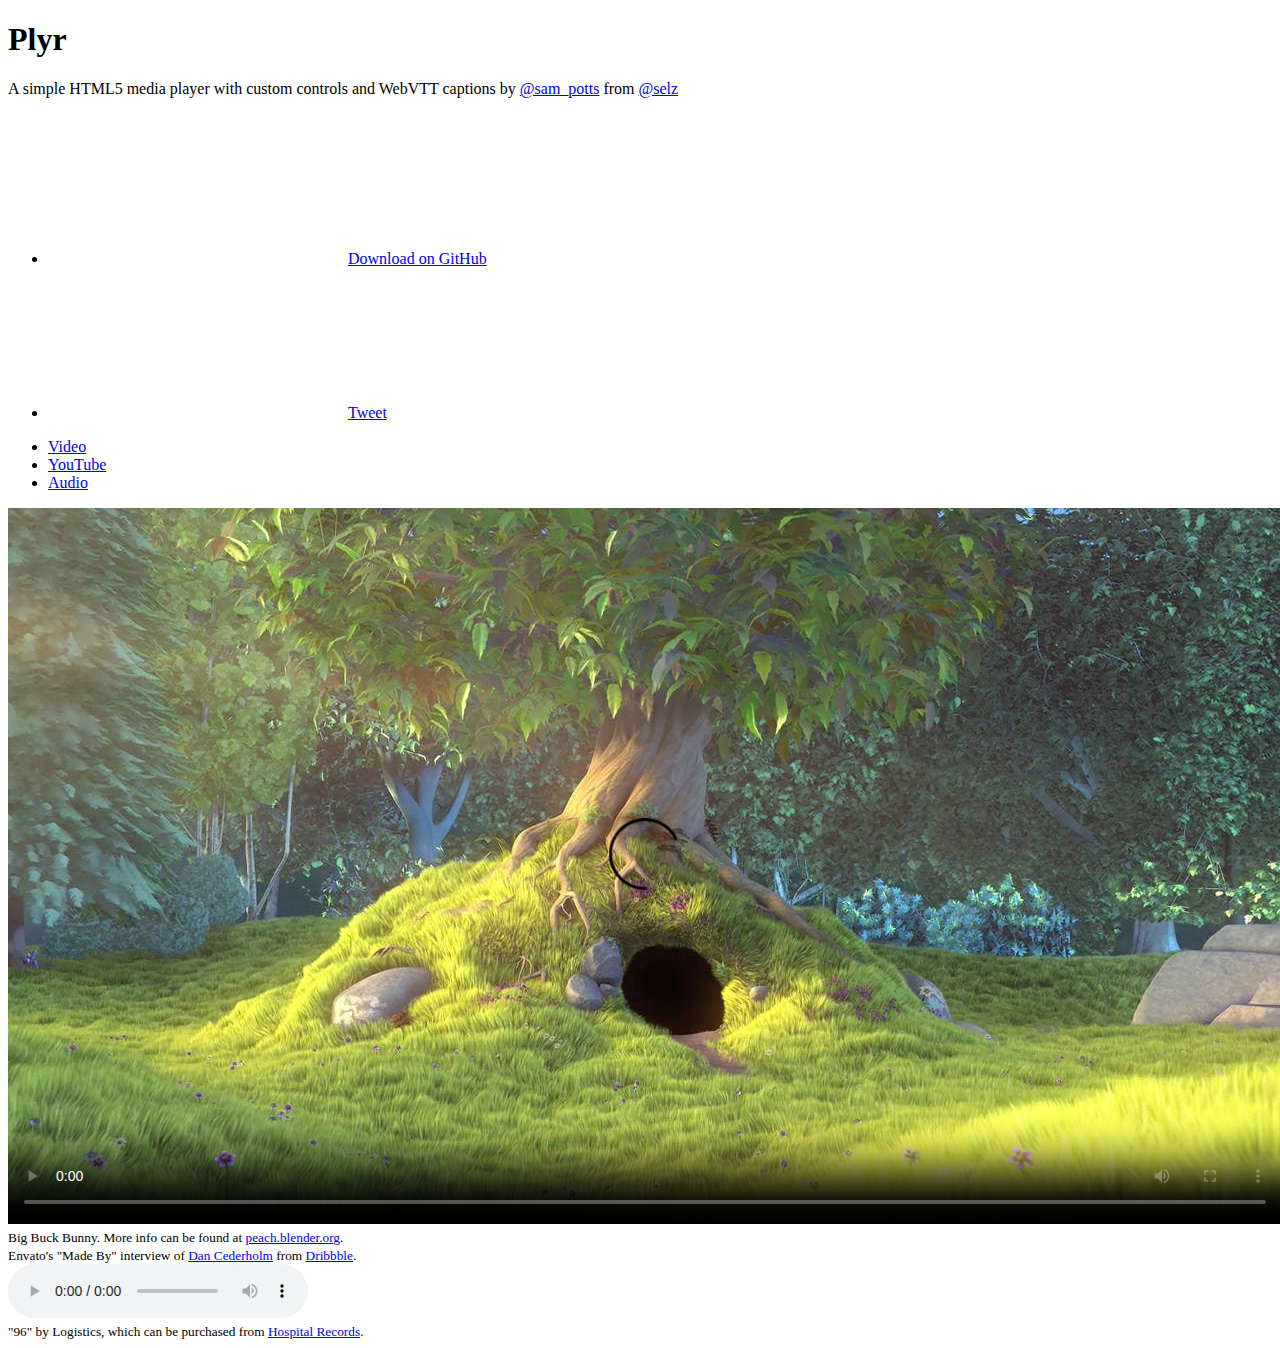
<file: lib/plyr/docs/index.html>
<!doctype html>
<html lang="en">
    <head>
        <meta charset="utf-8" />
        <title>Plyr - A simple HTML5 media player</title>
        <meta name="description" content="A simple HTML5 media player with custom controls and WebVTT captions.">
        <meta name="author" content="Sam Potts">
        <meta name="viewport" content="width=device-width, initial-scale=1">

        <!-- Styles -->
        <link rel="stylesheet" href="https://cdn.plyr.io/1.3.7/plyr.css">

        <!-- Docs styles -->
        <link rel="stylesheet" href="https://cdn.plyr.io/1.3.7/docs.css">
    </head>
    <body>
        <header>
            <h1>Plyr</h1>
            <p>A simple HTML5 media player with custom controls and WebVTT captions by <a href="https://twitter.com/sam_potts" target="_blank">@sam_potts</a> from <a href="https://twitter.com/selz" target="_blank">@selz</a></p>
            <nav>
                <ul>
                    <li>
                        <a href="https://github.com/selz/plyr" target="_blank" class="btn btn-primary" data-shr-network="github">
                            <svg class="icon"><use xlink:href="#shr-github"/></svg>Download on GitHub
                        </a>
                    </li>
                    <li>
                        <a href="https://twitter.com/intent/tweet?text=A+simple+HTML5+media+player+with+custom+controls+and+WebVTT+captions.&url=http%3A%2F%2Fplyr.io&via=Sam_Potts" target="_blank" class="btn btn-twitter" data-shr-network="twitter">
                            <svg class="icon"><use xlink:href="#shr-twitter"/></svg>Tweet
                        </a>
                    </li>
                </ul>
            </nav>
        </header>

        <main role="main" id="main">
            <nav class="btn-bar nav-panel">
                <ul>
                    <li><a href="#video" class="btn active btn-small">Video</a></li>
                    <li><a href="#youtube" class="btn btn-small">YouTube</a></li>
                    <li><a href="#audio" class="btn btn-small">Audio</a></li>
                </ul>
            </nav>
            <div class="panels">
                <section class="panel example-video active" id="video">
                    <div class="player">
                        <video poster="poster.jpg" controls crossorigin>
                            <!-- Video files -->
                            <source src="https://cdn.selz.com/plyr/1.0/movie.mp4" type="video/mp4">
                            <source src="https://cdn.selz.com/plyr/1.0/movie.webm" type="video/webm">

                            <!-- Text track file -->
                            <track kind="captions" label="English" srclang="en" src="https://cdn.selz.com/plyr/1.0/example_captions_en.vtt" default>

                            <!-- Fallback for browsers that don't support the <video> element -->
                            <a href="https://cdn.selz.com/plyr/1.0/movie.mp4">Download</a>
                        </video>
                    </div>
                    <small>Big Buck Bunny. More info can be found at <a href="https://peach.blender.org" target="_blank">peach.blender.org</a>.</small>
                </section>
                <section class="panel example-video" id="youtube">
                    <div class="player">
                        <div data-video-id="Au87oAJ2jeE" data-type="youtube"></div>
                    </div>
                    <small>Envato's "Made By" interview of <a href="https://www.youtube.com/watch?v=Au87oAJ2jeE" target="_blank">Dan Cederholm</a> from <a href="https://dribbble.com" target="_blank">Dribbble</a>.</small>
                </section>
                <section class="panel example-audio" id="audio">
                    <div class="player">
                        <audio controls>
                            <!-- Audio files -->
                            <source src="//cdn.selz.com/plyr/1.0/logistics-96-sample.mp3" type="audio/mp3">
                            <source src="//cdn.selz.com/plyr/1.0/logistics-96-sample.ogg" type="audio/ogg">

                            <!-- Fallback for browsers that don't support the <audio> element -->
                            <a href="//cdn.selz.com/plyr/1.0/logistics-96-sample.mp3">Download</a>
                        </audio>
                    </div>
                    <small>"96" by Logistics, which can be purchased from <a href="https://www.hospitalrecords.com/shop/artist/logistics" target="_blank">Hospital Records</a>.</small>
                </section>
            </div>
        </main>

        <!-- Load SVG defs -->
        <!-- You should bundle all SVG/Icons into one file using a build tool such as gulp and svg store -->
        <script>
        (function() {
            [
                "https://cdn.shr.one/0.1.9/sprite.svg",
                "https://cdn.plyr.io/1.3.7/sprite.svg"
            ]
            .forEach(function(u) {
                var x = new XMLHttpRequest(),
                    b = document.body;

                // Check for CORS support
                // If you're loading from same domain, you can remove the if statement
                // XHR for Chrome/Firefox/Opera/Safari
                if ("withCredentials" in x) {
                    x.open("GET", u, true);
                }
                // XDomainRequest for older IE
                else if (typeof XDomainRequest != "undefined") {
                    x = new XDomainRequest();
                    x.open("GET", u);
                }
                else {
                    return;
                }

                x.send();
                x.onload = function() {
                    var c = document.createElement("div");
                    c.setAttribute("hidden", "");
                    c.innerHTML = x.responseText;
                    b.insertBefore(c, b.childNodes[0]);
                }
            });
        })();
        </script>

        <!-- Plyr core script -->
        <script src="https://cdn.plyr.io/1.3.7/plyr.js"></script>

        <!-- Shr core script -->
        <script src="https://cdn.shr.one/0.1.9/shr.js"></script>

        <!-- Docs script -->
        <script src="https://cdn.plyr.io/1.3.7/docs.js"></script>
    </body>
</html>
</file>
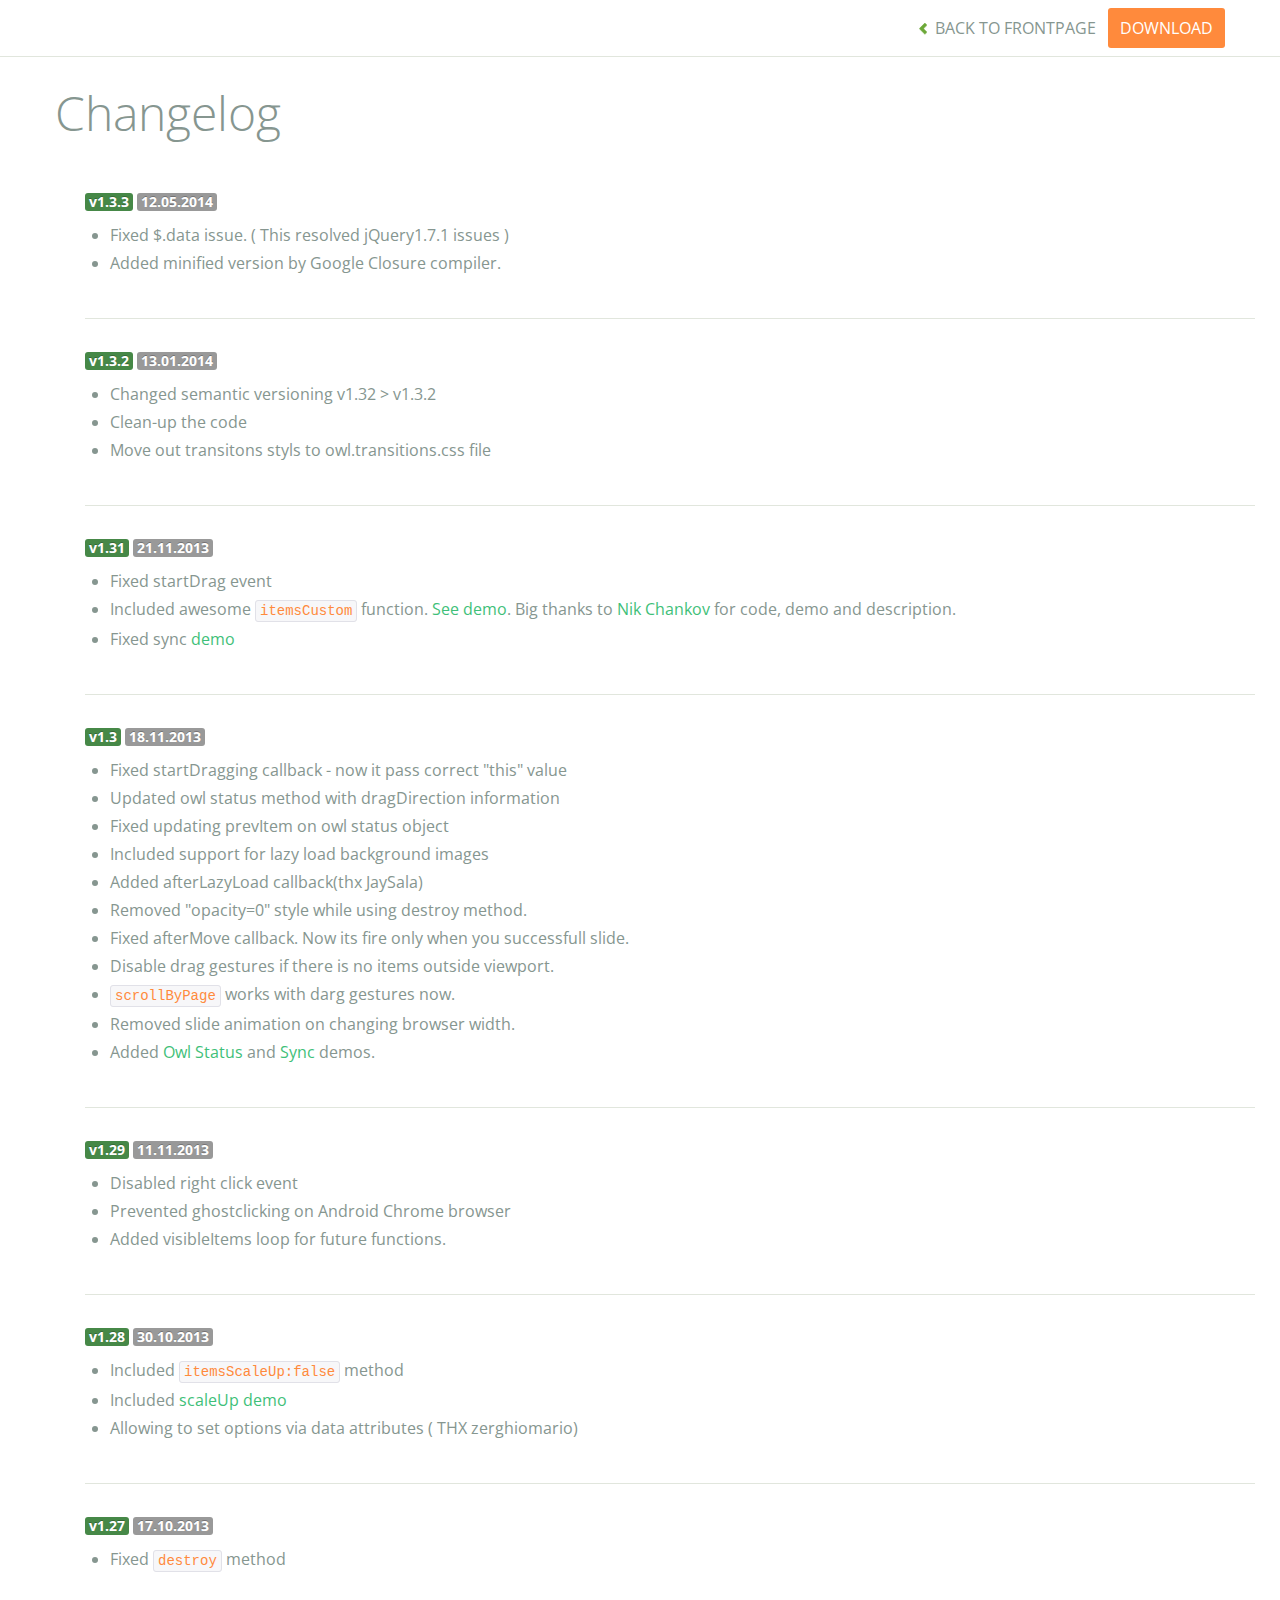
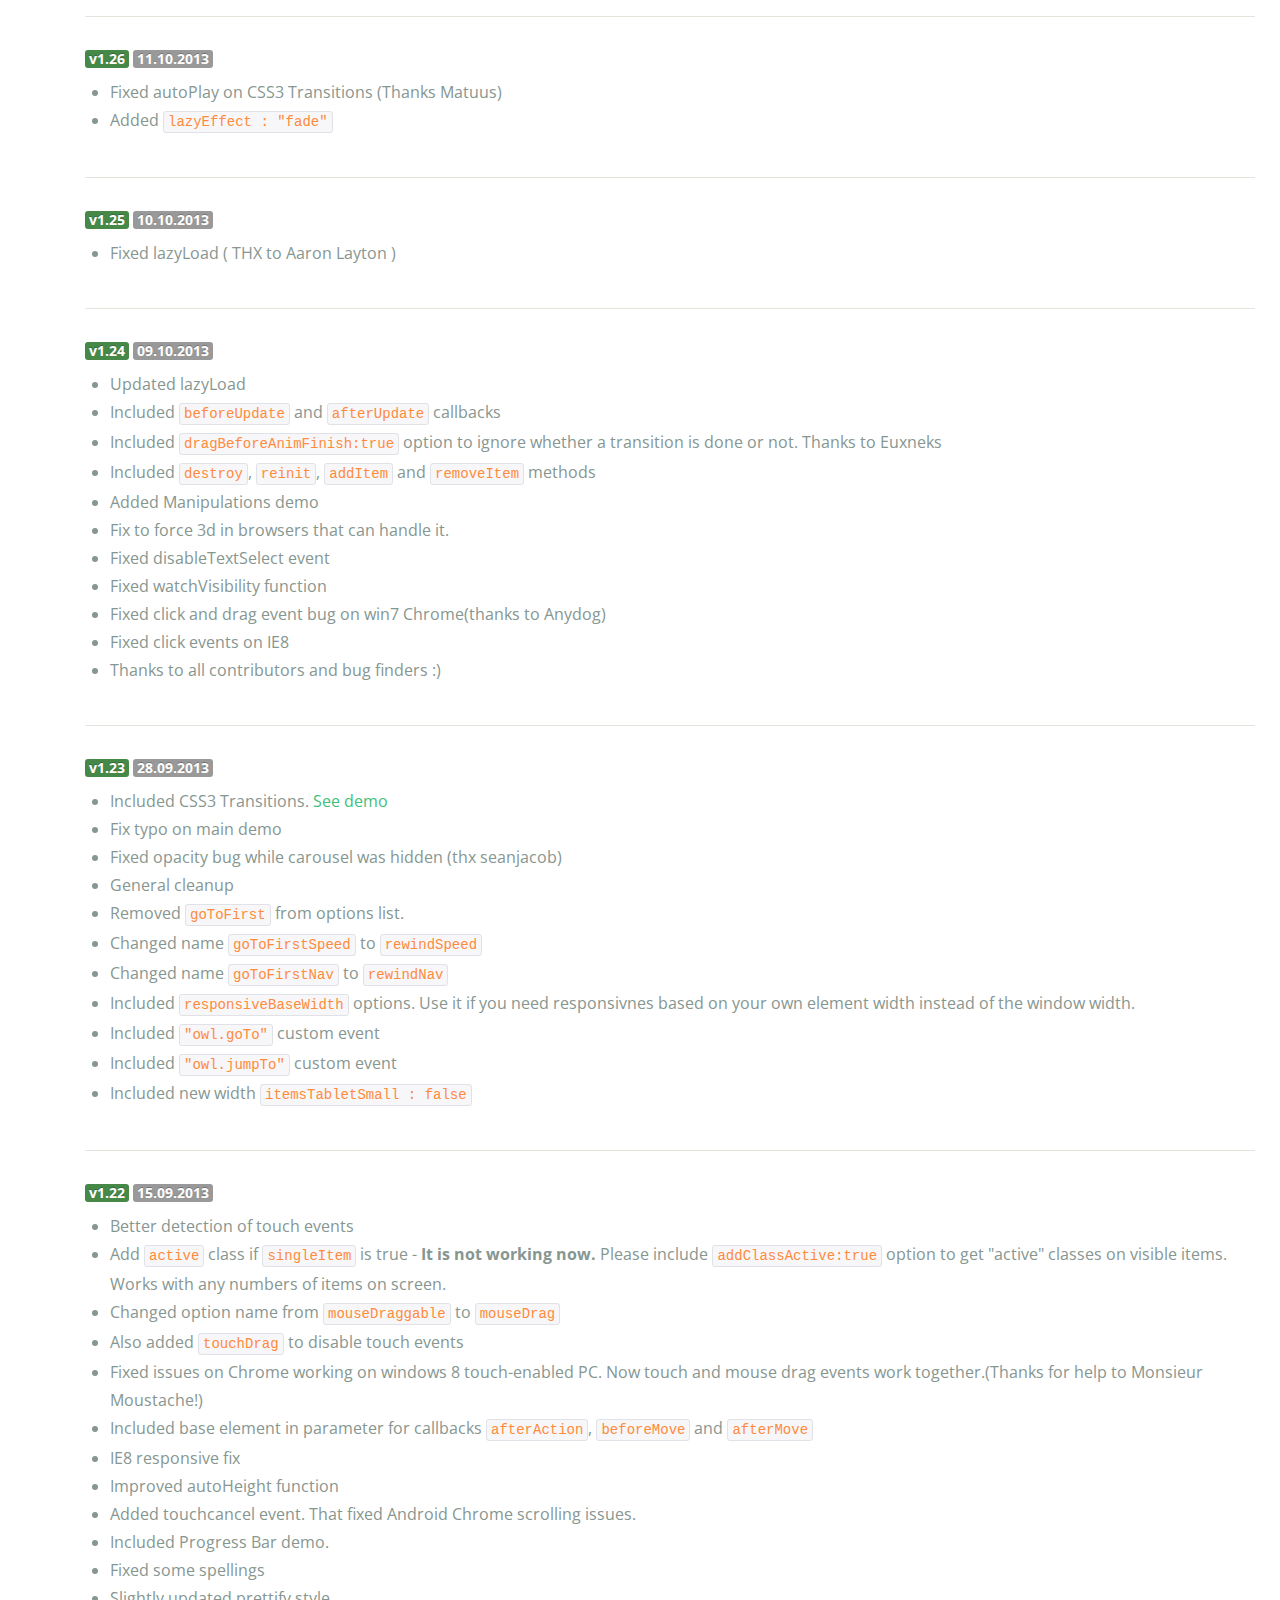
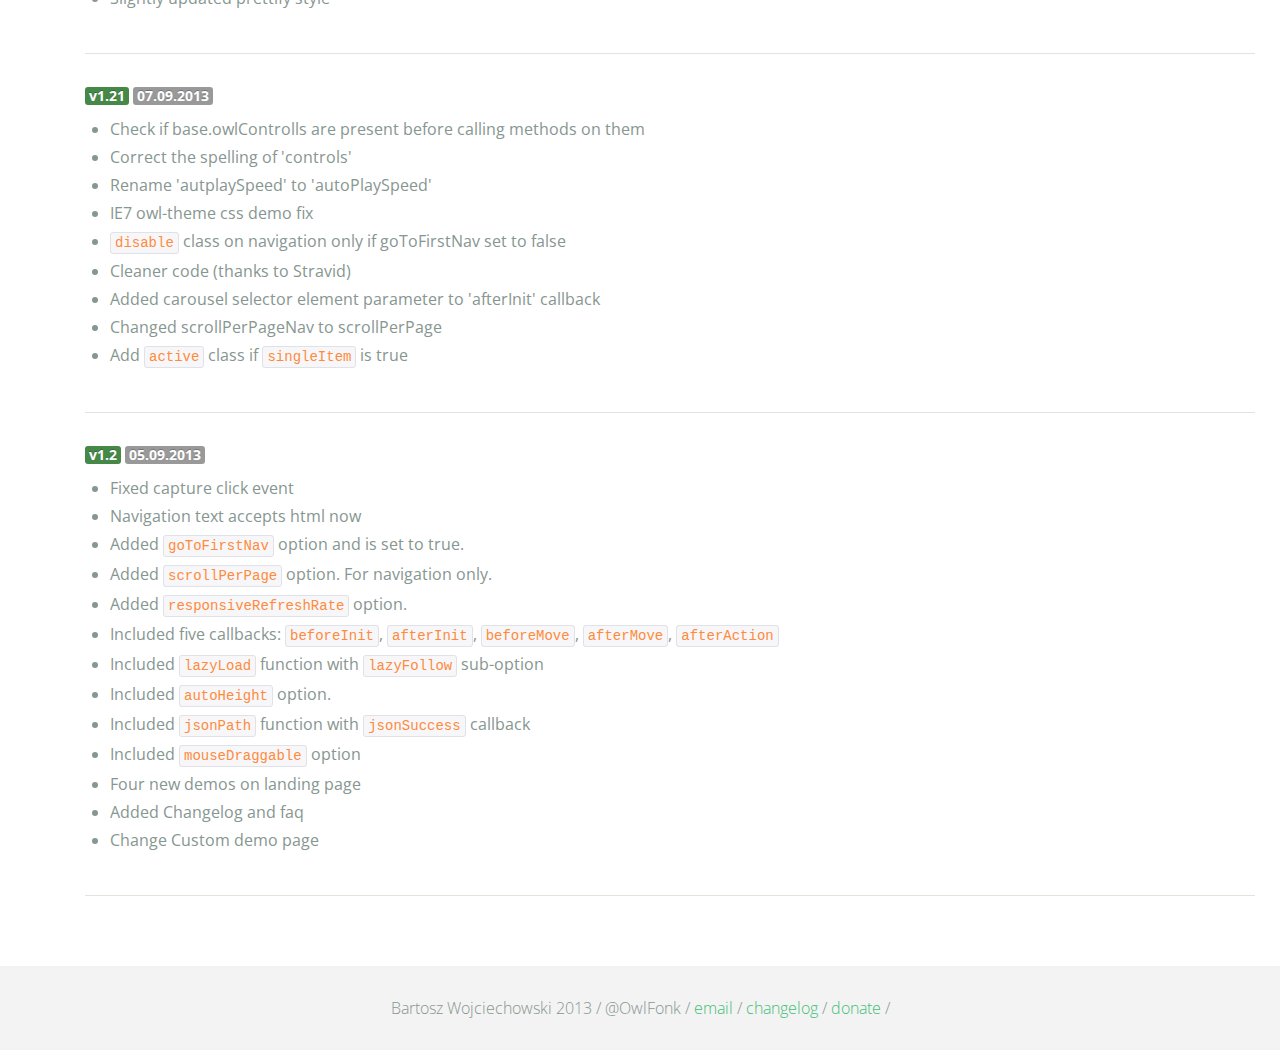
<file: lib/owl.carousel/changelog.html>
<!DOCTYPE html>
<html lang="en">
  <head>
    <meta charset="utf-8">
    <title>Owl Carousel - Changelog</title>
    <meta name="viewport" content="width=device-width, initial-scale=1.0">
    <meta name="description" content="jQuery Responsive Carousel - Owl Carusel">
    <meta name="author" content="Bartosz Wojciechowski">

    <link href='http://fonts.googleapis.com/css?family=Open+Sans:400italic,400,300,600,700' rel='stylesheet' type='text/css'>
    <link href="assets/css/bootstrapTheme.css" rel="stylesheet">
    <link href="assets/css/custom.css" rel="stylesheet">

    <!-- Owl Carousel Assets -->
    <link href="owl-carousel/owl.carousel.css" rel="stylesheet">
    <link href="owl-carousel/owl.theme.css" rel="stylesheet">

    <!-- Prettify -->
    <link href="assets/js/google-code-prettify/prettify.css" rel="stylesheet">
	

    <!-- Le fav and touch icons -->
    <link rel="apple-touch-icon-precomposed" sizes="144x144" href="assets/ico/apple-touch-icon-144-precomposed.png">
    <link rel="apple-touch-icon-precomposed" sizes="114x114" href="assets/ico/apple-touch-icon-114-precomposed.png">
      <link rel="apple-touch-icon-precomposed" sizes="72x72" href="assets/ico/apple-touch-icon-72-precomposed.png">
                    <link rel="apple-touch-icon-precomposed" href="assets/ico/apple-touch-icon-57-precomposed.png">
                                   <link rel="shortcut icon" href="assets/ico/favicon.png">
  </head>
  <body>

      <div id="top-nav" class="navbar navbar-fixed-top">
        <div class="navbar-inner">
          <div class="container">
            <button type="button" class="btn btn-navbar" data-toggle="collapse" data-target=".nav-collapse">
            <span class="icon-bar"></span>
            <span class="icon-bar"></span>
            <span class="icon-bar"></span>
          </button>
            <div class="nav-collapse collapse">
            <ul class="nav pull-right">
              <li><a href="index.html"><i class="icon-chevron-left"></i> Back to Frontpage</a></li>
              <li><a href="owl.carousel.zip" class="download download-on" data-spy="affix" data-offset-top="450">Download</a></li>
            </ul>
            <ul class="nav pull-left">
              
            </ul>
            </div>
          </div>
        </div>
      </div>

    <div id="changelog" class="container">
      <div class="row">
        <div class="span12">
          <h1>Changelog</h1>
          
          <div class="span12 log">
          <span class="label label-success">v1.3.3</span> <span class="label">12.05.2014</span>
            <ul>
              <li>Fixed $.data issue. ( This resolved jQuery1.7.1 issues )</li>
              <li>Added minified version by Google Closure compiler.</li>
            </ul>
          </div>

          <div class="span12 log">
          <span class="label label-success">v1.3.2</span> <span class="label">13.01.2014</span>
            <ul>
              <li>Changed semantic versioning v1.32 > v1.3.2</li>
              <li>Clean-up the code</li>
              <li>Move out transitons styls to owl.transitions.css file</li>             

            </ul>
          </div>

          <div class="span12 log">
          <span class="label label-success">v1.31</span> <span class="label">21.11.2013</span>
            <ul>
              <li>Fixed startDrag event</li>
              <li>Included awesome <code>itemsCustom</code> function. <a href="demos/itemsCustom.html">See demo</a>. Big thanks to <a href="https://github.com/nchankov">Nik Chankov</a> for code, demo and description.</li>
              <li>Fixed sync <a href="demos/sync.html">demo</a></li>
            </ul>
          </div>

          <div class="span12 log">
          <span class="label label-success">v1.3</span> <span class="label">18.11.2013</span>
            <ul>
              <li>Fixed startDragging callback - now it pass correct "this" value</li>
              <li>Updated owl status method with dragDirection information</li>
              <li>Fixed updating prevItem on owl status object</li>
              <li>Included support for lazy load background images</li>
              <li>Added afterLazyLoad callback(thx JaySala)</li>
              <li>Removed "opacity=0" style while using destroy method.</li>
              <li>Fixed afterMove callback. Now its fire only when you successfull slide.</li>
              <li>Disable drag gestures if there is no items outside viewport.</li>
              <li><code>scrollByPage</code> works with darg gestures now. </li>
              <li>Removed slide animation on changing browser width.</li>
              <li>Added <a href="demos/owlStatus.html">Owl Status</a> and <a href="demos/sync.html">Sync</a> demos.</li>
            </ul>
          </div>

          <div class="span12 log">
          <span class="label label-success">v1.29</span> <span class="label">11.11.2013</span>
            <ul>
              <li>Disabled right click event</li>
              <li>Prevented ghostclicking on Android Chrome browser</li>
              <li>Added visibleItems loop for future functions.</li>
            </ul>
          </div>

          <div class="span12 log">
          <span class="label label-success">v1.28</span> <span class="label">30.10.2013</span>
            <ul>
              <li>Included <code>itemsScaleUp:false</code> method</li>
              <li>Included <a href="demos/scaleup.html">scaleUp demo</a></li>
              <li>Allowing to set options via data attributes ( THX zerghiomario)</li>
            </ul>
          </div>

          <div class="span12 log">
          <span class="label label-success">v1.27</span> <span class="label">17.10.2013</span>
            <ul>
              <li>Fixed <code>destroy</code> method</li>
            </ul>
          </div>

          <div class="span12 log">
          <span class="label label-success">v1.26</span> <span class="label">11.10.2013</span>
            <ul>
              <li>Fixed autoPlay on CSS3 Transitions (Thanks Matuus)</li>
              <li>Added <code>lazyEffect : "fade"</code></li>
            </ul>
          </div>

          <div class="span12 log">
          <span class="label label-success">v1.25</span> <span class="label">10.10.2013</span>
            <ul>
              <li>Fixed lazyLoad ( THX to Aaron Layton )</li>
            </ul>
          </div>


          <div class="span12 log">
          <span class="label label-success">v1.24</span> <span class="label">09.10.2013</span>
            <ul>
              <li>Updated lazyLoad</li>
              <li>Included <code>beforeUpdate</code> and <code>afterUpdate</code> callbacks</li>
              <li>Included <code>dragBeforeAnimFinish:true</code> option to ignore whether a transition is done or not. Thanks to Euxneks</li>
              <li>Included <code>destroy</code>, <code>reinit</code>, <code>addItem</code> and <code>removeItem</code> methods</li>
              <li>Added Manipulations demo</li>
              <li>Fix to force 3d in browsers that can handle it.</li>
              <li>Fixed disableTextSelect event</li>
              <li>Fixed watchVisibility function</li>
              <li>Fixed click and drag event bug on win7 Chrome(thanks to Anydog)</li>
              <li>Fixed click events on IE8</li>
              <li>Thanks to all contributors and bug finders :)</li>
            </ul>
          </div>

          <div class="span12 log">
          <span class="label label-success">v1.23</span> <span class="label">28.09.2013</span>
            <ul>
              <li>Included CSS3 Transitions. <a href="demos/transitions.html">See demo</a></li>
              <li>Fix typo on main demo</li>
              <li>Fixed opacity bug while carousel was hidden (thx seanjacob)</li>
              <li>General cleanup</li>
              <li>Removed <code>goToFirst</code> from options list.</li>
              <li>Changed name <code>goToFirstSpeed</code> to <code>rewindSpeed</code></li>
              <li>Changed name <code>goToFirstNav</code> to <code>rewindNav</code></li>
              <li>Included <code>responsiveBaseWidth</code> options. Use it if you need responsivnes based on your own element width instead of the window width.</li>
              <li>Included <code>"owl.goTo"</code> custom event</li>
              <li>Included <code>"owl.jumpTo"</code> custom event</li>
              <li>Included new width <code>itemsTabletSmall : false</code></li>
            </ul>
          </div>

          <div class="span12 log">
          <span class="label label-success">v1.22</span> <span class="label">15.09.2013</span>
            <ul>
              <li>Better detection of touch events</li>
              <li>Add <code>active</code> class if <code>singleItem</code> is true - <b>It is not working now.</b> Please include <code>addClassActive:true</code> option to get "active" classes on visible items. Works with any numbers of items on screen.</li>
              <li>Changed option name from <code>mouseDraggable</code> to <code>mouseDrag</code></li>
              <li>Also added <code>touchDrag</code> to disable touch events</li>
              <li>Fixed issues on Chrome working on windows 8 touch-enabled PC. Now touch and mouse drag events work together.(Thanks for help to Monsieur Moustache!)</li>
              <li>Included base element in parameter for callbacks <code>afterAction</code>, <code>beforeMove</code> and <code>afterMove</code></li>
              <li>IE8 responsive fix</li>
              <li>Improved autoHeight function</li>
              <li>Added touchcancel event. That fixed Android Chrome scrolling issues.</li>
              <li>Included Progress Bar demo.</li>
              <li>Fixed some spellings</li>
              <li>Slightly updated prettify style</li>
            </ul>
          </div>

          <div class="span12 log">
          <span class="label label-success">v1.21</span> <span class="label">07.09.2013</span>
            <ul>
              <li>Check if base.owlControlls are present before calling methods on them</li>
              <li>Correct the spelling of 'controls'</li>
              <li>Rename 'autplaySpeed' to 'autoPlaySpeed'</li>
              <li>IE7 owl-theme css demo fix</li>
              <li><code>disable</code> class on navigation only if goToFirstNav set to false</li>
              <li>Cleaner code (thanks to Stravid)</li>
              <li>Added carousel selector element parameter to 'afterInit' callback</li>
              <li>Changed scrollPerPageNav to scrollPerPage</li>
              <li>Add <code>active</code> class if <code>singleItem</code> is true</li>
            </ul>
          </div>
          <div class="span12 log">
          <span class="label label-success">v1.2</span> <span class="label">05.09.2013</span>
            <ul>
              <li>Fixed capture click event</li>
              <li>Navigation text accepts html now</li>
              <li>Added <code>goToFirstNav</code> option and is set to true.</li>
              <li>Added <code>scrollPerPage</code> option. For navigation only.</li>
              <li>Added <code>responsiveRefreshRate</code> option.</li>
              <li>Included five callbacks: <code>beforeInit</code>, <code>afterInit</code>, <code>beforeMove</code>, <code>afterMove</code>, <code>afterAction</code></li>
              <li>Included <code>lazyLoad</code> function with <code>lazyFollow</code> sub-option</li>
              <li>Included <code>autoHeight</code> option.</li>
              <li>Included <code>jsonPath</code> function with <code>jsonSuccess</code> callback</li>
              <li>Included <code>mouseDraggable</code> option</li>
              <li>Four new demos on landing page</li>
              <li>Added Changelog and faq</li>
              <li>Change Custom demo page</li>
            </ul>
          </div>
        </div>
      </div>
    </div>

    <div id="footer">
      <div class="container">
        <div class="row">
          <div class="span12">
            <h5>Bartosz Wojciechowski 2013 / @OwlFonk / 
            <a href="mailto:owl@owlgraphic.com?subject=Hey Owl!">email</a> / 
            <a href="changelog.html">changelog</a> /
            <a href="https://www.paypal.com/cgi-bin/webscr?cmd=_s-xclick&hosted_button_id=EFSGXZS7V2U9N">donate</a> / 
            </h5>
          </div>
        </div>
      </div>
    </div>


    <script src="assets/js/jquery-1.9.1.min.js"></script> 
    <script src="owl-carousel/owl.carousel.js"></script>

    <!-- Frontpage Demo -->
    <script>
    jQuery(document).ready(function($) {
      $("#owl-example").owlCarousel();
    });

    $("body").data("page", "frontpage");

    </script>
    <script src="assets/js/bootstrap-collapse.js"></script>
    <script src="assets/js/bootstrap-transition.js"></script>

    <script src="assets/js/google-code-prettify/prettify.js"></script>
	  <script src="assets/js/application.js"></script>

    <script>
    var owldomain = window.location.hostname.indexOf("owlgraphic");
    if(owldomain !== -1){
      (function(i,s,o,g,r,a,m){i['GoogleAnalyticsObject']=r;i[r]=i[r]||function(){
      (i[r].q=i[r].q||[]).push(arguments)},i[r].l=1*new Date();a=s.createElement(o),
      m=s.getElementsByTagName(o)[0];a.async=1;a.src=g;m.parentNode.insertBefore(a,m)
      })(window,document,'script','//www.google-analytics.com/analytics.js','ga');

      ga('create', 'UA-41541058-1', 'owlgraphic.com');
      ga('send', 'pageview');
    }

    </script>

  </body>
</html>
</file>
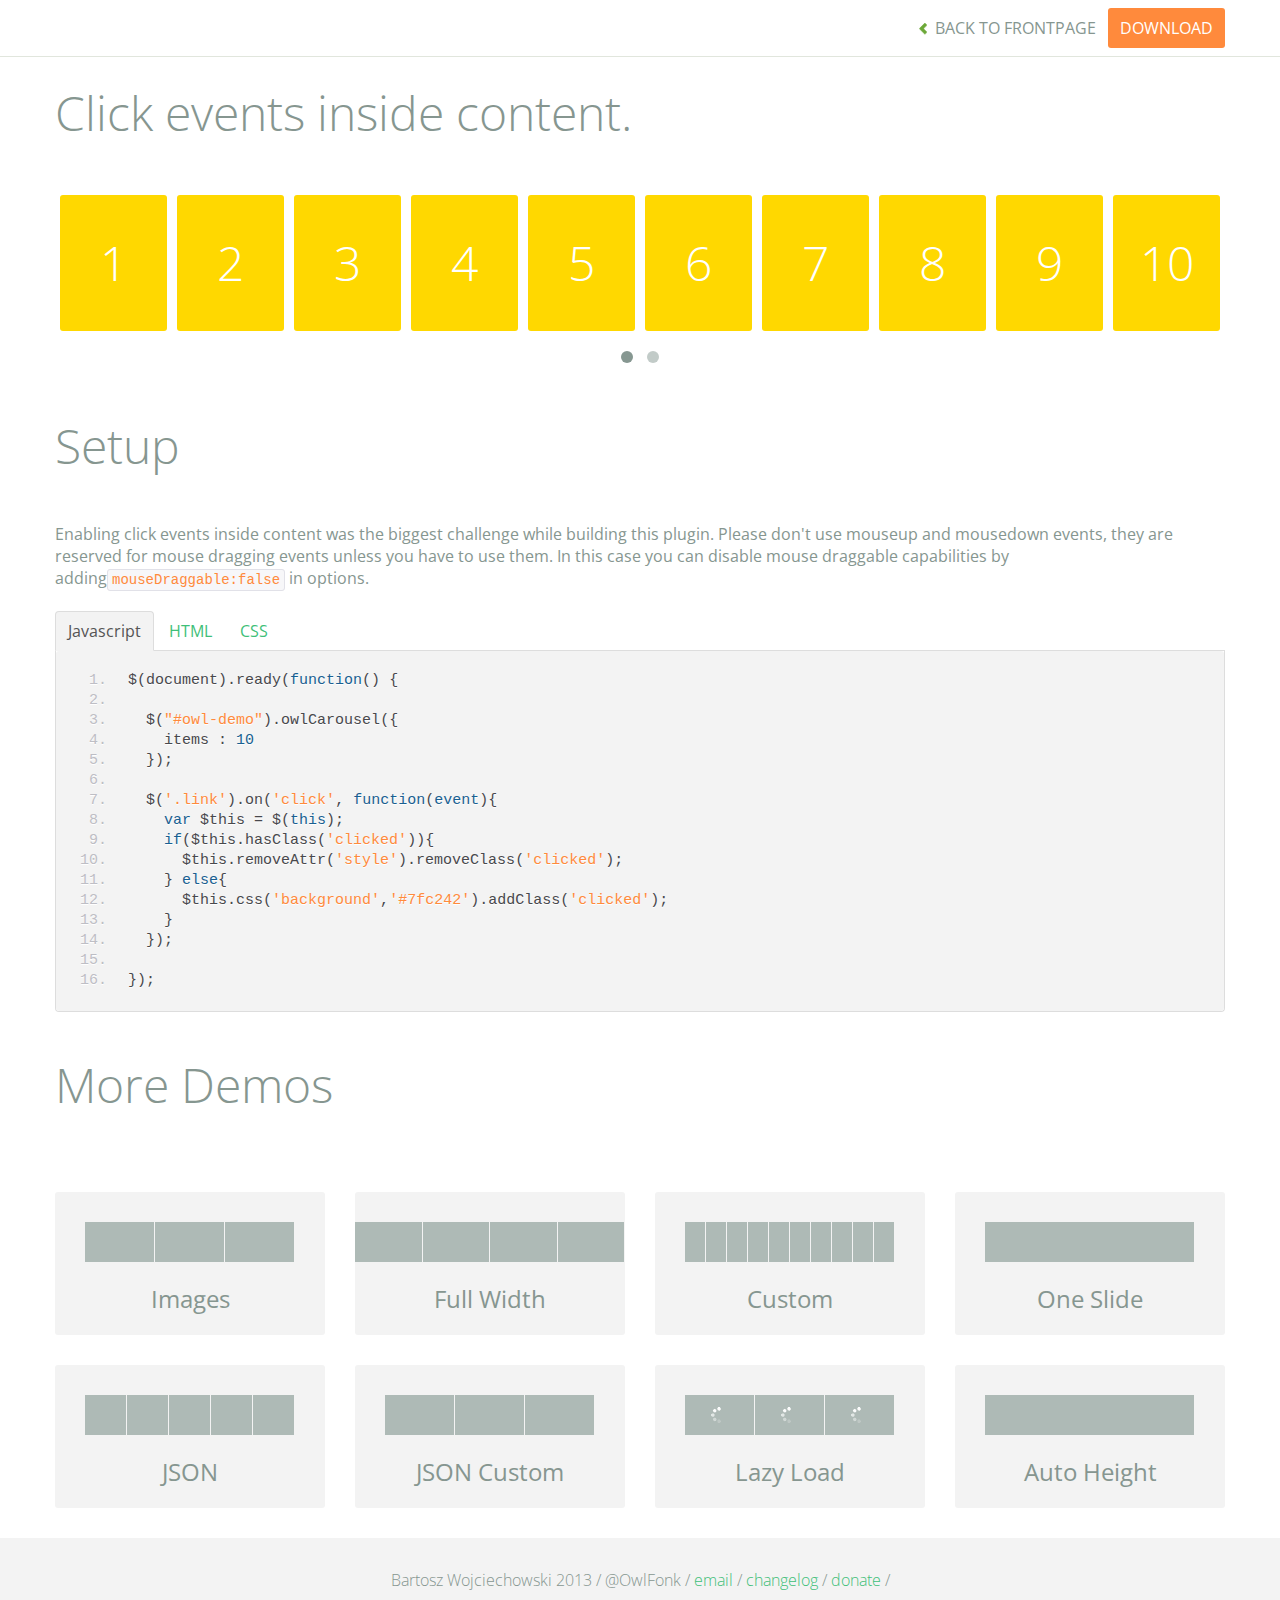
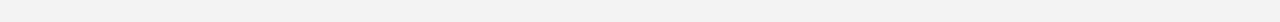
<file: lib/owl.carousel/demos/click.html>
<!DOCTYPE html>
<html lang="en">
  <head>
    <meta charset="utf-8">
    <title>Owl Carousel - Click Event</title>
    <meta name="viewport" content="width=device-width, initial-scale=1.0">
    <meta name="description" content="jQuery Responsive Carousel - Owl Carusel">
    <meta name="author" content="Bartosz Wojciechowski">

    <link href='http://fonts.googleapis.com/css?family=Open+Sans:400italic,400,300,600,700' rel='stylesheet' type='text/css'>
    <link href="../assets/css/bootstrapTheme.css" rel="stylesheet">
    <link href="../assets/css/custom.css" rel="stylesheet">

    <!-- Owl Carousel Assets -->
    <link href="../owl-carousel/owl.carousel.css" rel="stylesheet">
    <link href="../owl-carousel/owl.theme.css" rel="stylesheet">

    <link href="../assets/js/google-code-prettify/prettify.css" rel="stylesheet">

    <!-- Le fav and touch icons -->
    <link rel="apple-touch-icon-precomposed" sizes="144x144" href="../assets/ico/apple-touch-icon-144-precomposed.png">
    <link rel="apple-touch-icon-precomposed" sizes="114x114" href="../assets/ico/apple-touch-icon-114-precomposed.png">
      <link rel="apple-touch-icon-precomposed" sizes="72x72" href="../assets/ico/apple-touch-icon-72-precomposed.png">
                    <link rel="apple-touch-icon-precomposed" href="../assets/ico/apple-touch-icon-57-precomposed.png">
                                   <link rel="shortcut icon" href="../assets/ico/favicon.png">
  </head>
  <body>

      <div id="top-nav" class="navbar navbar-fixed-top">
        <div class="navbar-inner">
          <div class="container">
            <button type="button" class="btn btn-navbar" data-toggle="collapse" data-target=".nav-collapse">
            <span class="icon-bar"></span>
            <span class="icon-bar"></span>
            <span class="icon-bar"></span>
          </button>
            <div class="nav-collapse collapse">
            <ul class="nav pull-right">
              <li><a href="../index.html"><i class="icon-chevron-left"></i> Back to Frontpage</a></li>
              <li><a href="../owl.carousel.zip" class="download download-on" data-spy="affix" data-offset-top="450">Download</a></li>
            </ul>
            <ul class="nav pull-left">
              
            </ul>
            </div>
          </div>
        </div>
      </div>
   
    <div id="title">
      <div class="container">
        <div class="row">
          <div class="span12">
            <h1>Click events inside content.</h1>
          </div>
        </div>
      </div>
    </div>

      <div id="demo">
        <div class="container">
          <div class="row">
            <div class="span12">

              <div id="owl-demo" class="owl-carousel">
                
                <a class="item link"><h1>1</h1></a>
                <a class="item link"><h1>2</h1></a>
                <a class="item link"><h1>3</h1></a>
                <a class="item link"><h1>4</h1></a>
                <a class="item link"><h1>5</h1></a>
                <a class="item link"><h1>6</h1></a>
                <a class="item link"><h1>7</h1></a>
                <a class="item link"><h1>8</h1></a>
                <a class="item link"><h1>9</h1></a>
                <a class="item link"><h1>10</h1></a>
                <a class="item link"><h1>11</h1></a>
                <a class="item link"><h1>12</h1></a>
                <a class="item link"><h1>13</h1></a>
                <a class="item link"><h1>14</h1></a>
                <a class="item link"><h1>15</h1></a>
                <a class="item link"><h1>16</h1></a>

              </div>
            </div>
          </div>
        </div>

    </div>

    <div id="example-info">
      <div class="container">
        <div class="row">
          <div class="span12">
            <h1>Setup</h1>
            <p>Enabling click events inside content was the biggest challenge while building this plugin. Please don't use mouseup and mousedown events, they are reserved for mouse dragging events unless you have to use them. In this case you can disable mouse draggable capabilities by adding<code>mouseDraggable:false</code> in options.
            </p>
            <ul class="nav nav-tabs" id="myTab">
              <li class="active"><a href="#javascript">Javascript</a></li>
              <li><a href="#HTML">HTML</a></li>
              <li><a href="#CSS">CSS</a></li>
            </ul>
             
            <div class="tab-content">

              <div class="tab-pane active" id="javascript">
<pre class="pre-show prettyprint linenums">
$(document).ready(function() {

  $("#owl-demo").owlCarousel({
    items : 10
  });

  $('.link').on('click', function(event){
    var $this = $(this);
    if($this.hasClass('clicked')){
      $this.removeAttr('style').removeClass('clicked');
    } else{
      $this.css('background','#7fc242').addClass('clicked');
    }
  });

})&#59;
</pre>

              </div>

              <div class="tab-pane" id="HTML">
<pre class="pre-show prettyprint linenums">
&lt;div id="owl-demo" class="owl-carousel"&gt;
  &lt;a class="item link"&gt;&lt;h1&gt;1&lt;/h1&gt;&lt;/a&gt;
  &lt;a class="item link"&gt;&lt;h1&gt;2&lt;/h1&gt;&lt;/a&gt;
  &lt;a class="item link"&gt;&lt;h1&gt;3&lt;/h1&gt;&lt;/a&gt;
  &lt;a class="item link"&gt;&lt;h1&gt;4&lt;/h1&gt;&lt;/a&gt;
  &lt;a class="item link"&gt;&lt;h1&gt;5&lt;/h1&gt;&lt;/a&gt;
  &lt;a class="item link"&gt;&lt;h1&gt;6&lt;/h1&gt;&lt;/a&gt;
  &lt;a class="item link"&gt;&lt;h1&gt;7&lt;/h1&gt;&lt;/a&gt;
  &lt;a class="item link"&gt;&lt;h1&gt;8&lt;/h1&gt;&lt;/a&gt;
  &lt;a class="item link"&gt;&lt;h1&gt;9&lt;/h1&gt;&lt;/a&gt;
  &lt;a class="item link"&gt;&lt;h1&gt;10&lt;/h1&gt;&lt;/a&gt;
  &lt;a class="item link"&gt;&lt;h1&gt;11&lt;/h1&gt;&lt;/a&gt;
  &lt;a class="item link"&gt;&lt;h1&gt;12&lt;/h1&gt;&lt;/a&gt;
  &lt;a class="item link"&gt;&lt;h1&gt;13&lt;/h1&gt;&lt;/a&gt;
  &lt;a class="item link"&gt;&lt;h1&gt;14&lt;/h1&gt;&lt;/a&gt;
  &lt;a class="item link"&gt;&lt;h1&gt;15&lt;/h1&gt;&lt;/a&gt;
  &lt;a class="item link"&gt;&lt;h1&gt;16&lt;/h1&gt;&lt;/a&gt;
&lt;/div&gt;
</pre>
              </div>

              <div class="tab-pane" id="CSS">
<pre class="pre-show prettyprint linenums">
#owl-demo .item{
  display: block;
  cursor: pointer;
  background: #ffd800;
  padding: 30px 0px;
  margin: 5px;
  color: #FFF;
  -webkit-border-radius: 3px;
  -moz-border-radius: 3px;
  border-radius: 3px;
  text-align: center;
  -webkit-tap-highlight-color: rgba(255, 255, 255, 0); 
}
#owl-demo .item:hover{
  background: #F2CD00;
}
</pre>
              </div>
            </div><!--End Tab Content-->

          </div>
        </div>
      </div>
    </div>

    <div id="more">
      <div class="container">

        <div class="row">
          <div class="span12">
            <h1>More Demos</h1>
          </div>
        </div>

        <div class="row demos-row">
          <div class="span3">
            <a href="images.html" class="demo-box">
              <div class="demo-wrapper demo-images clearfix">
                <div class="demo-slide"><div class="bg"></div></div>
                <div class="demo-slide"><div class="bg"></div></div>
                <div class="demo-slide"><div class="bg"></div></div>
              </div>
              <h3>Images</h3>
            </a>
          </div>

          <div class="span3">
            <a href="full.html" class="demo-box">
              <div class="demo-wrapper demo-full clearfix">
                <div class="demo-slide"><div class="bg"></div></div>
                <div class="demo-slide"><div class="bg"></div></div>
                <div class="demo-slide"><div class="bg"></div></div>
                <div class="demo-slide"><div class="bg"></div></div>
              </div>
              <h3>Full Width</h3>
            </a>
          </div>

          <div class="span3">
            <a href="custom.html" class="demo-box">
              <div class="demo-wrapper demo-custom clearfix">
                <div class="demo-slide"><div class="bg"></div></div>
                <div class="demo-slide"><div class="bg"></div></div>
                <div class="demo-slide"><div class="bg"></div></div>
                <div class="demo-slide"><div class="bg"></div></div>
                <div class="demo-slide"><div class="bg"></div></div>
                <div class="demo-slide"><div class="bg"></div></div>
                <div class="demo-slide"><div class="bg"></div></div>
                <div class="demo-slide"><div class="bg"></div></div>
                <div class="demo-slide"><div class="bg"></div></div>
                <div class="demo-slide"><div class="bg"></div></div>
              </div>
              <h3>Custom</h3>
            </a>
          </div>

          <div class="span3">
            <a href="one.html" class="demo-box">
              <div class="demo-wrapper demo-one clearfix">
                <div class="demo-slide"><div class="bg"></div></div>
              </div>
              <h3>One Slide</h3>
            </a>
          </div>

        </div>
        <div class="row demos-row">
          <div class="span3">
            <a href="json.html" class="demo-box">
              <div class="demo-wrapper demo-Json clearfix">
                <div class="demo-slide"><div class="bg"></div></div>
                <div class="demo-slide"><div class="bg"></div></div>
                <div class="demo-slide"><div class="bg"></div></div>
                <div class="demo-slide"><div class="bg"></div></div>
                <div class="demo-slide"><div class="bg"></div></div>
              </div>
              <h3>JSON</h3>
            </a>
          </div>

          <div class="span3">
            <a href="customJson.html" class="demo-box">
              <div class="demo-wrapper demo-Json-custom clearfix">
                <div class="demo-slide"><div class="bg"></div></div>
                <div class="demo-slide"><div class="bg"></div></div>
                <div class="demo-slide"><div class="bg"></div></div>
              </div>
              <h3>JSON Custom</h3>
            </a>
          </div>

          <div class="span3">
            <a href="lazyLoad.html" class="demo-box">
              <div class="demo-wrapper demo-lazy clearfix">
                <div class="demo-slide"><div class="bg"></div></div>
                <div class="demo-slide"><div class="bg"></div></div>
                <div class="demo-slide"><div class="bg"></div></div>
              </div>
              <h3>Lazy Load</h3>
            </a>
          </div>

          <div class="span3">
            <a href="autoHeight.html" class="demo-box">
              <div class="demo-wrapper demo-height clearfix">
                <div class="demo-slide"><div class="bg"></div></div>
              </div>
              <h3>Auto Height</h3>
            </a>
          </div>

        </div>
      </div>
    </div>
 
    <div id="footer">
      <div class="container">
        <div class="row">
          <div class="span12">
            <h5>Bartosz Wojciechowski 2013 / @OwlFonk / 
            <a href="mailto:owl@owlgraphic.com?subject=Hey Owl!">email</a> / 
            <a href="../changelog.html">changelog</a> /
            <a href="https://www.paypal.com/cgi-bin/webscr?cmd=_s-xclick&hosted_button_id=EFSGXZS7V2U9N">donate</a> / 
            <a href="https://twitter.com/share" class="twitter-share-button" data-url="http://owlgraphic.com/owlcarousel/" data-text="Awesome jQuery Owl Carousel Responsive Plugin" data-via="OwlFonk" data-count="none" data-hashtags="owlcarousel"></a>
            <script>
            var owldomain = window.location.hostname.indexOf("owlgraphic");
            if(owldomain !== -1){
              !function(d,s,id){var js,fjs=d.getElementsByTagName(s)[0],p=/^http:/.test(d.location)?'http':'https';if(!d.getElementById(id)){js=d.createElement(s);js.id=id;js.src=p+'://platform.twitter.com/widgets.js';fjs.parentNode.insertBefore(js,fjs);}}(document, 'script', 'twitter-wjs');
            }
            </script>
            </h5>
          </div>
        </div>
      </div>
    </div>


    <script src="../assets/js/jquery-1.9.1.min.js"></script> 
    <script src="../owl-carousel/owl.carousel.js"></script>


    <!-- Demo -->

    <style>
    #owl-demo .item{
        display: block;
        cursor: pointer;
        background: #ffd800;
        padding: 30px 0px;
        margin: 5px;
        color: #FFF;
        -webkit-border-radius: 3px;
        -moz-border-radius: 3px;
        border-radius: 3px;
        text-align: center;
        -webkit-tap-highlight-color: rgba(255, 255, 255, 0); 
    }
    #owl-demo .item:hover{
      background: #F2CD00;
    }
    </style>


    <script>
    $(document).ready(function() {

      $("#owl-demo").owlCarousel({
        items : 10
      });

      $('.link').on('click', function(event){
        var $this = $(this);
        if($this.hasClass('clicked')){
          $this.removeAttr('style').removeClass('clicked');
        } else{
          $this.css('background','#7fc242').addClass('clicked');
        }
      });


    });
    </script>


    <script src="../assets/js/bootstrap-collapse.js"></script>
    <script src="../assets/js/bootstrap-transition.js"></script>
    <script src="../assets/js/bootstrap-tab.js"></script>

    <script src="../assets/js/google-code-prettify/prettify.js"></script>
	  <script src="../assets/js/application.js"></script>

  </body>
</html>
</file>
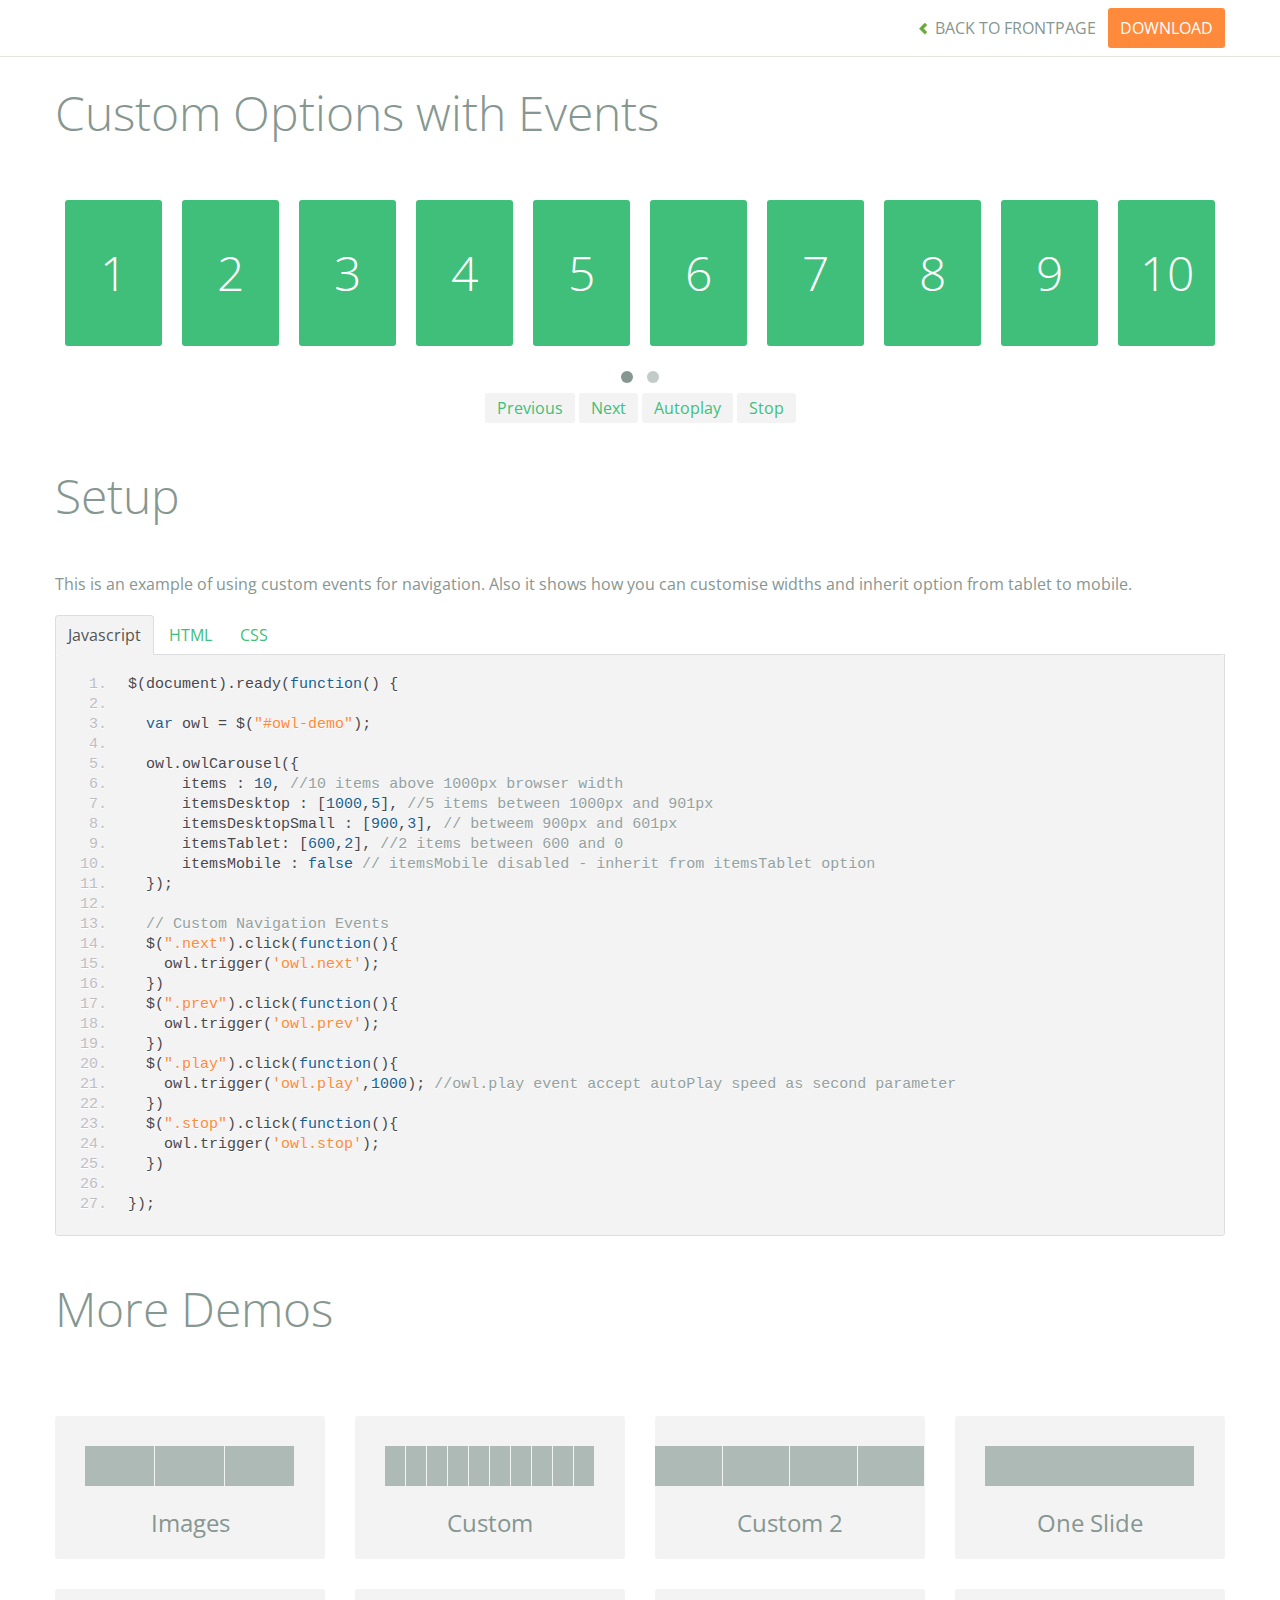
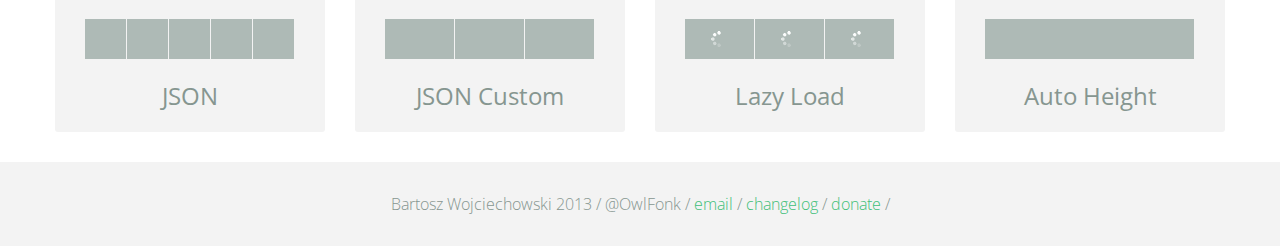
<file: lib/owl.carousel/demos/custom.html>
<!DOCTYPE html>
<html lang="en">
  <head>
    <meta charset="utf-8">
    <title>Owl Carousel - Custom</title>
    <meta name="viewport" content="width=device-width, initial-scale=1.0">
    <meta name="description" content="jQuery Responsive Carousel - Owl Carusel">
    <meta name="author" content="Bartosz Wojciechowski">

    <link href='http://fonts.googleapis.com/css?family=Open+Sans:400italic,400,300,600,700' rel='stylesheet' type='text/css'>
    <link href="../assets/css/bootstrapTheme.css" rel="stylesheet">
    <link href="../assets/css/custom.css" rel="stylesheet">

    <!-- Owl Carousel Assets -->
    <link href="../owl-carousel/owl.carousel.css" rel="stylesheet">
    <link href="../owl-carousel/owl.theme.css" rel="stylesheet">

    <link href="../assets/js/google-code-prettify/prettify.css" rel="stylesheet">

    <!-- Le fav and touch icons -->
    <link rel="apple-touch-icon-precomposed" sizes="144x144" href="../assets/ico/apple-touch-icon-144-precomposed.png">
    <link rel="apple-touch-icon-precomposed" sizes="114x114" href="../assets/ico/apple-touch-icon-114-precomposed.png">
      <link rel="apple-touch-icon-precomposed" sizes="72x72" href="../assets/ico/apple-touch-icon-72-precomposed.png">
                    <link rel="apple-touch-icon-precomposed" href="../assets/ico/apple-touch-icon-57-precomposed.png">
                                   <link rel="shortcut icon" href="../assets/ico/favicon.png">
  </head>
  <body>

      <div id="top-nav" class="navbar navbar-fixed-top">
        <div class="navbar-inner">
          <div class="container">
            <button type="button" class="btn btn-navbar" data-toggle="collapse" data-target=".nav-collapse">
            <span class="icon-bar"></span>
            <span class="icon-bar"></span>
            <span class="icon-bar"></span>
          </button>
            <div class="nav-collapse collapse">
            <ul class="nav pull-right">
              <li><a href="../index.html"><i class="icon-chevron-left"></i> Back to Frontpage</a></li>
              <li><a href="../owl.carousel.zip" class="download download-on" data-spy="affix" data-offset-top="450">Download</a></li>
            </ul>
            <ul class="nav pull-left">
              
            </ul>
            </div>
          </div>
        </div>
      </div>
   
    <div id="title">
      <div class="container">
        <div class="row">
          <div class="span12">
            <h1>Custom Options with Events</h1>
          </div>
        </div>
      </div>
    </div>

      <div id="demo">
        <div class="container">
          <div class="row">
            <div class="span12">

              <div id="owl-demo" class="owl-carousel">
                
                <div class="item"><h1>1</h1></div>
                <div class="item"><h1>2</h1></div>
                <div class="item"><h1>3</h1></div>
                <div class="item"><h1>4</h1></div>
                <div class="item"><h1>5</h1></div>
                <div class="item"><h1>6</h1></div>
                <div class="item"><h1>7</h1></div>
                <div class="item"><h1>8</h1></div>
                <div class="item"><h1>9</h1></div>
                <div class="item"><h1>10</h1></div>
                <div class="item"><h1>11</h1></div>
                <div class="item"><h1>12</h1></div>
                <div class="item"><h1>13</h1></div>
                <div class="item"><h1>14</h1></div>
                <div class="item"><h1>15</h1></div>
                <div class="item"><h1>16</h1></div>

              </div>
              <div class="customNavigation">
                <a class="btn prev">Previous</a>
                <a class="btn next">Next</a>
                <a class="btn play">Autoplay</a>
                <a class="btn stop">Stop</a>
              </div>

            </div>
          </div>
        </div>

    </div>

    <div id="example-info">
      <div class="container">
        <div class="row">
          <div class="span12">
            <h1>Setup</h1>
            <p>This is an example of using custom events for navigation. Also it shows how you can customise widths and inherit option from tablet to mobile.
            </p>
            <ul class="nav nav-tabs" id="myTab">
              <li class="active"><a href="#javascript">Javascript</a></li>
              <li><a href="#HTML">HTML</a></li>
              <li><a href="#CSS">CSS</a></li>
            </ul>
             
            <div class="tab-content">

              <div class="tab-pane active" id="javascript">
<pre class="pre-show prettyprint linenums">
$(document).ready(function() {

  var owl = &#36;("#owl-demo")&#59;

  owl.owlCarousel({
      items : 10, //10 items above 1000px browser width
      itemsDesktop : [1000,5], //5 items between 1000px and 901px
      itemsDesktopSmall : [900,3], // betweem 900px and 601px
      itemsTablet: [600,2], //2 items between 600 and 0
      itemsMobile : false // itemsMobile disabled - inherit from itemsTablet option
  })&#59;

  // Custom Navigation Events
  $(".next").click(function(){
    owl.trigger('owl.next')&#59;
  })
  $(".prev").click(function(){
    owl.trigger('owl.prev')&#59;
  })
  $(".play").click(function(){
    owl.trigger('owl.play',1000)&#59; //owl.play event accept autoPlay speed as second parameter
  })
  $(".stop").click(function(){
    owl.trigger('owl.stop')&#59;
  })

})&#59;
</pre>

              </div>

              <div class="tab-pane" id="HTML">
<pre class="pre-show prettyprint linenums">
&lt;div id="owl-demo" class="owl-carousel owl-theme"&gt;
  &lt;div class="item"&gt;&lt;h1&gt;1&lt;/h1&gt;&lt;/div&gt;
  &lt;div class="item"&gt;&lt;h1&gt;2&lt;/h1&gt;&lt;/div&gt;
  &lt;div class="item"&gt;&lt;h1&gt;3&lt;/h1&gt;&lt;/div&gt;
  &lt;div class="item"&gt;&lt;h1&gt;4&lt;/h1&gt;&lt;/div&gt;
  &lt;div class="item"&gt;&lt;h1&gt;5&lt;/h1&gt;&lt;/div&gt;
  &lt;div class="item"&gt;&lt;h1&gt;6&lt;/h1&gt;&lt;/div&gt;
  &lt;div class="item"&gt;&lt;h1&gt;7&lt;/h1&gt;&lt;/div&gt;
  &lt;div class="item"&gt;&lt;h1&gt;8&lt;/h1&gt;&lt;/div&gt;
  &lt;div class="item"&gt;&lt;h1&gt;9&lt;/h1&gt;&lt;/div&gt;
  &lt;div class="item"&gt;&lt;h1&gt;10&lt;/h1&gt;&lt;/div&gt;
  &lt;div class="item"&gt;&lt;h1&gt;11&lt;/h1&gt;&lt;/div&gt;
  &lt;div class="item"&gt;&lt;h1&gt;12&lt;/h1&gt;&lt;/div&gt;
  &lt;div class="item"&gt;&lt;h1&gt;13&lt;/h1&gt;&lt;/div&gt;
  &lt;div class="item"&gt;&lt;h1&gt;14&lt;/h1&gt;&lt;/div&gt;
  &lt;div class="item"&gt;&lt;h1&gt;15&lt;/h1&gt;&lt;/div&gt;
  &lt;div class="item"&gt;&lt;h1&gt;16&lt;/h1&gt;&lt;/div&gt;
&lt;/div&gt;

&lt;div class="customNavigation"&gt;
  &lt;a class="btn prev"&gt;Previous&lt;/a&gt;
  &lt;a class="btn next"&gt;Next&lt;/a&gt;
  &lt;a class="btn play"&gt;Autoplay&lt;/a&gt;
  &lt;a class="btn stop"&gt;Stop&lt;/a&gt;
&lt;/div&gt;
</pre>
              </div>

              <div class="tab-pane" id="CSS">
<pre class="pre-show prettyprint linenums">
#owl-demo .item{
  background: #3fbf79;
  padding: 30px 0px;
  margin: 10px;
  color: #FFF;
  -webkit-border-radius: 3px;
  -moz-border-radius: 3px;
  border-radius: 3px;
  text-align: center;
}
.customNavigation{
  text-align: center;
}
//use styles below to disable ugly selection
.customNavigation a{
  -webkit-user-select: none;
  -khtml-user-select: none;
  -moz-user-select: none;
  -ms-user-select: none;
  user-select: none;
  -webkit-tap-highlight-color: rgba(0, 0, 0, 0);
}

</pre>
              </div>
            </div><!--End Tab Content-->

          </div>
        </div>
      </div>
    </div>

    <div id="more">
      <div class="container">

        <div class="row">
          <div class="span12">
            <h1>More Demos</h1>
          </div>
        </div>

        <div class="row demos-row">
          <div class="span3">
            <a href="images.html" class="demo-box">
              <div class="demo-wrapper demo-images clearfix">
                <div class="demo-slide"><div class="bg"></div></div>
                <div class="demo-slide"><div class="bg"></div></div>
                <div class="demo-slide"><div class="bg"></div></div>
              </div>
              <h3>Images</h3>
            </a>
          </div>

          <div class="span3">
            <a href="custom.html" class="demo-box">
              <div class="demo-wrapper demo-custom clearfix">
                <div class="demo-slide"><div class="bg"></div></div>
                <div class="demo-slide"><div class="bg"></div></div>
                <div class="demo-slide"><div class="bg"></div></div>
                <div class="demo-slide"><div class="bg"></div></div>
                <div class="demo-slide"><div class="bg"></div></div>
                <div class="demo-slide"><div class="bg"></div></div>
                <div class="demo-slide"><div class="bg"></div></div>
                <div class="demo-slide"><div class="bg"></div></div>
                <div class="demo-slide"><div class="bg"></div></div>
                <div class="demo-slide"><div class="bg"></div></div>
              </div>
              <h3>Custom</h3>
            </a>
          </div>

          <div class="span3">
            <a href="itemsCustom.html" class="demo-box">
              <div class="demo-wrapper demo-full clearfix">
                <div class="demo-slide"><div class="bg"></div></div>
                <div class="demo-slide"><div class="bg"></div></div>
                <div class="demo-slide"><div class="bg"></div></div>
                <div class="demo-slide"><div class="bg"></div></div>
              </div>
              <h3>Custom 2</h3>
            </a>
          </div>

          <div class="span3">
            <a href="one.html" class="demo-box">
              <div class="demo-wrapper demo-one clearfix">
                <div class="demo-slide"><div class="bg"></div></div>
              </div>
              <h3>One Slide</h3>
            </a>
          </div>

        </div>
        <div class="row demos-row">
          <div class="span3">
            <a href="json.html" class="demo-box">
              <div class="demo-wrapper demo-Json clearfix">
                <div class="demo-slide"><div class="bg"></div></div>
                <div class="demo-slide"><div class="bg"></div></div>
                <div class="demo-slide"><div class="bg"></div></div>
                <div class="demo-slide"><div class="bg"></div></div>
                <div class="demo-slide"><div class="bg"></div></div>
              </div>
              <h3>JSON</h3>
            </a>
          </div>

          <div class="span3">
            <a href="customJson.html" class="demo-box">
              <div class="demo-wrapper demo-Json-custom clearfix">
                <div class="demo-slide"><div class="bg"></div></div>
                <div class="demo-slide"><div class="bg"></div></div>
                <div class="demo-slide"><div class="bg"></div></div>
              </div>
              <h3>JSON Custom</h3>
            </a>
          </div>

          <div class="span3">
            <a href="lazyLoad.html" class="demo-box">
              <div class="demo-wrapper demo-lazy clearfix">
                <div class="demo-slide"><div class="bg"></div></div>
                <div class="demo-slide"><div class="bg"></div></div>
                <div class="demo-slide"><div class="bg"></div></div>
              </div>
              <h3>Lazy Load</h3>
            </a>
          </div>

          <div class="span3">
            <a href="autoHeight.html" class="demo-box">
              <div class="demo-wrapper demo-height clearfix">
                <div class="demo-slide"><div class="bg"></div></div>
              </div>
              <h3>Auto Height</h3>
            </a>
          </div>

        </div>
      </div>
    </div>


 
    <div id="footer">
      <div class="container">
        <div class="row">
          <div class="span12">
            <h5>Bartosz Wojciechowski 2013 / @OwlFonk / 
            <a href="mailto:owl@owlgraphic.com?subject=Hey Owl!">email</a> / 
            <a href="../changelog.html">changelog</a> /
            <a href="https://www.paypal.com/cgi-bin/webscr?cmd=_s-xclick&hosted_button_id=EFSGXZS7V2U9N">donate</a> / 
            <a href="https://twitter.com/share" class="twitter-share-button" data-url="http://owlgraphic.com/owlcarousel/" data-text="Awesome jQuery Owl Carousel Responsive Plugin" data-via="OwlFonk" data-count="none" data-hashtags="owlcarousel"></a>
            <script>
            var owldomain = window.location.hostname.indexOf("owlgraphic");
            if(owldomain !== -1){
              !function(d,s,id){var js,fjs=d.getElementsByTagName(s)[0],p=/^http:/.test(d.location)?'http':'https';if(!d.getElementById(id)){js=d.createElement(s);js.id=id;js.src=p+'://platform.twitter.com/widgets.js';fjs.parentNode.insertBefore(js,fjs);}}(document, 'script', 'twitter-wjs');
            }
            </script>
            </h5>
          </div>
        </div>
      </div>
    </div>


    <script src="../assets/js/jquery-1.9.1.min.js"></script> 
    <script src="../owl-carousel/owl.carousel.js"></script>


    <!-- Demo -->

    <style>
    #owl-demo .item{
        background: #3fbf79;
        padding: 30px 0px;
        margin: 10px;
        color: #FFF;
        -webkit-border-radius: 3px;
        -moz-border-radius: 3px;
        border-radius: 3px;
        text-align: center;
    }
    .customNavigation{
      text-align: center;
    }
    .customNavigation a{
      -webkit-user-select: none;
      -khtml-user-select: none;
      -moz-user-select: none;
      -ms-user-select: none;
      user-select: none;
      -webkit-tap-highlight-color: rgba(0, 0, 0, 0);
    }
    </style>


    <script>
    $(document).ready(function() {

      var owl = $("#owl-demo");

      owl.owlCarousel({

      items : 10, //10 items above 1000px browser width
      itemsDesktop : [1000,5], //5 items between 1000px and 901px
      itemsDesktopSmall : [900,3], // 3 items betweem 900px and 601px
      itemsTablet: [600,2], //2 items between 600 and 0;
      itemsMobile : false // itemsMobile disabled - inherit from itemsTablet option
      
      });

      // Custom Navigation Events
      $(".next").click(function(){
        owl.trigger('owl.next');
      })
      $(".prev").click(function(){
        owl.trigger('owl.prev');
      })
      $(".play").click(function(){
        owl.trigger('owl.play',1000);
      })
      $(".stop").click(function(){
        owl.trigger('owl.stop');
      })


    });
    </script>


    <script src="../assets/js/bootstrap-collapse.js"></script>
    <script src="../assets/js/bootstrap-transition.js"></script>
    <script src="../assets/js/bootstrap-tab.js"></script>

    <script src="../assets/js/google-code-prettify/prettify.js"></script>
    <script src="../assets/js/application.js"></script>

  </body>
</html>
</file>
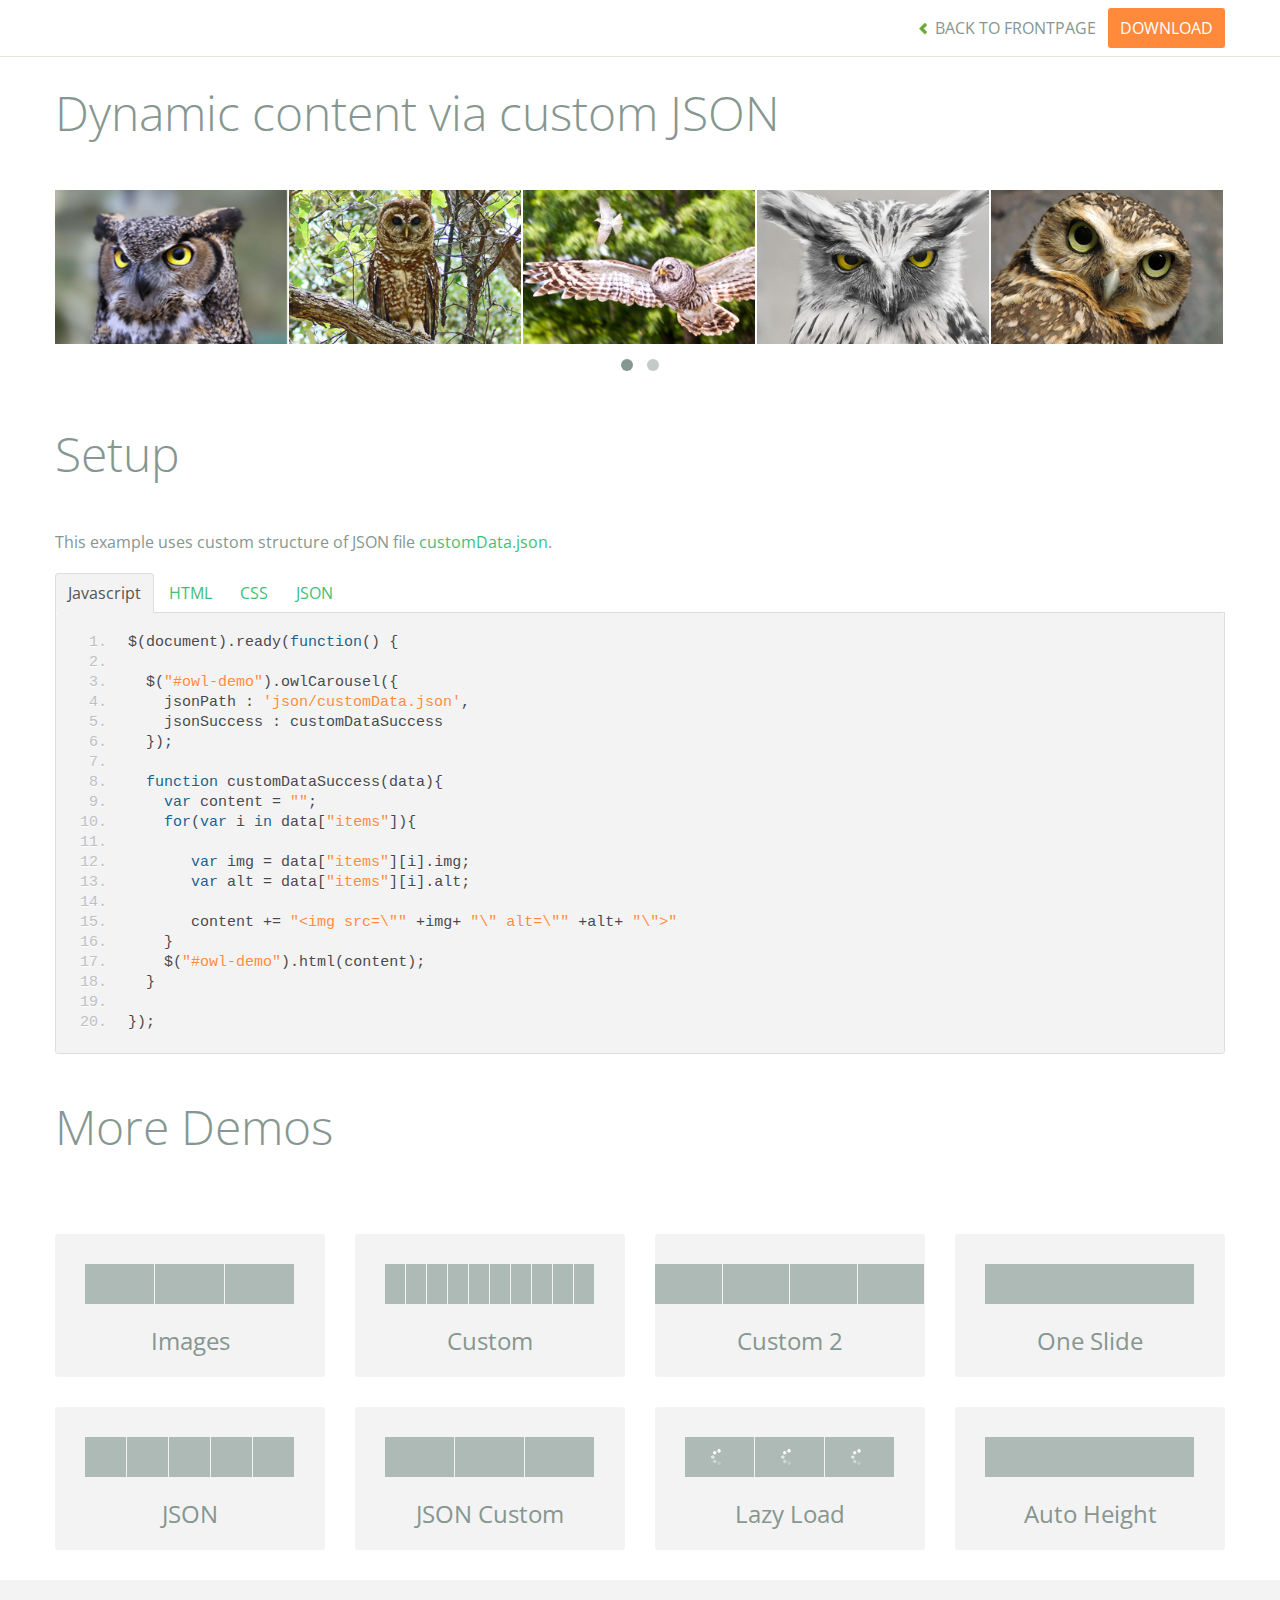
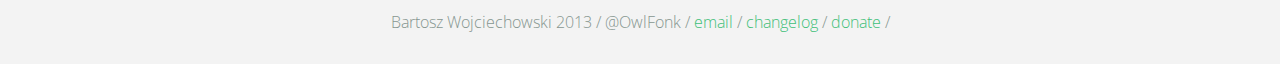
<file: lib/owl.carousel/demos/customJson.html>
<!DOCTYPE html>
<html lang="en">
  <head>
    <meta charset="utf-8">
    <title>Owl Carousel - Dynamic content via custom JSON</title>
    <meta name="viewport" content="width=device-width, initial-scale=1.0">
    <meta name="description" content="jQuery Responsive Carousel - Owl Carusel">
    <meta name="author" content="Bartosz Wojciechowski">

    <link href='http://fonts.googleapis.com/css?family=Open+Sans:400italic,400,300,600,700' rel='stylesheet' type='text/css'>
    <link href="../assets/css/bootstrapTheme.css" rel="stylesheet">
    <link href="../assets/css/custom.css" rel="stylesheet">

    <!-- Owl Carousel Assets -->
    <link href="../owl-carousel/owl.carousel.css" rel="stylesheet">
    <link href="../owl-carousel/owl.theme.css" rel="stylesheet">

    <link href="../assets/js/google-code-prettify/prettify.css" rel="stylesheet">

    <!-- Le fav and touch icons -->
    <link rel="apple-touch-icon-precomposed" sizes="144x144" href="../assets/ico/apple-touch-icon-144-precomposed.png">
    <link rel="apple-touch-icon-precomposed" sizes="114x114" href="../assets/ico/apple-touch-icon-114-precomposed.png">
      <link rel="apple-touch-icon-precomposed" sizes="72x72" href="../assets/ico/apple-touch-icon-72-precomposed.png">
                    <link rel="apple-touch-icon-precomposed" href="../assets/ico/apple-touch-icon-57-precomposed.png">
                                   <link rel="shortcut icon" href="../assets/ico/favicon.png">
  </head>
  <body>

      <div id="top-nav" class="navbar navbar-fixed-top">
        <div class="navbar-inner">
          <div class="container">
            <button type="button" class="btn btn-navbar" data-toggle="collapse" data-target=".nav-collapse">
            <span class="icon-bar"></span>
            <span class="icon-bar"></span>
            <span class="icon-bar"></span>
          </button>
            <div class="nav-collapse collapse">
            <ul class="nav pull-right">
              <li><a href="../index.html"><i class="icon-chevron-left"></i> Back to Frontpage</a></li>
              <li><a href="../owl.carousel.zip" class="download download-on" data-spy="affix" data-offset-top="450">Download</a></li>
            </ul>
            <ul class="nav pull-left">
              
            </ul>
            </div>
          </div>
        </div>
      </div>
   
    <div id="title">
      <div class="container">
        <div class="row">
          <div class="span12">
            <h1>Dynamic content via custom JSON</h1>
          </div>
        </div>
      </div>
    </div>

      <div id="demo">
        <div class="container">
          <div class="row">
            <div class="span12">

              <div id="owl-demo" class="owl-carousel">
              </div>
            </div>
          </div>
        </div>

    </div>

    <div id="example-info">
      <div class="container">
        <div class="row">
          <div class="span12">
            <h1>Setup</h1>
            <p>This example uses custom structure of JSON file <a href="json/customData.json">customData.json</a>.
            </p>
            <ul class="nav nav-tabs" id="myTab">
              <li class="active"><a href="#javascript">Javascript</a></li>
              <li><a href="#HTML">HTML</a></li>
              <li><a href="#CSS">CSS</a></li>
              <li><a href="#JSON">JSON</a></li>
            </ul>
             
            <div class="tab-content">

              <div class="tab-pane active" id="javascript">
<pre class="pre-show prettyprint linenums">
$(document).ready(function() {

  $("#owl-demo").owlCarousel({
    jsonPath : 'json/customData.json',
    jsonSuccess : customDataSuccess
  });

  function customDataSuccess(data){
    var content = "";
    for(var i in data["items"]){
       
       var img = data["items"][i].img;
       var alt = data["items"][i].alt;

       content += "&lt;img src=\"" +img+ "\" alt=\"" +alt+ "\"&gt"
    }
    $("#owl-demo").html(content);
  }

});
</pre>  

              </div>

              <div class="tab-pane" id="HTML">
<pre class="pre-show prettyprint linenums">
&lt;div id="owl-demo" class="owl-carousel"&gt;
&lt;/div&gt;
</pre>
              </div>

              <div class="tab-pane" id="CSS">
<pre class="pre-show prettyprint linenums">
#owl-demo .item{
  background: #a1def8;
  padding: 30px 0px;
  display: block;
  margin: 5px;
  color: #FFF;
  -webkit-border-radius: 3px;
  -moz-border-radius: 3px;
  border-radius: 3px;
  text-align: center;
}

</pre>
              </div>
              <div class="tab-pane" id="JSON">
<pre class="pre-show prettyprint linenums">
{
  "items" : [
    {
      "img": "assets/owl1.jpg",
      "alt" : "Owl Image 1"
    },
    {
      "img": "assets/owl2.jpg",
      "alt" : "Owl Image 2"
    },
    {
      "img": "assets/owl3.jpg",
      "alt" : "Owl Image 1"
    },
    {
      "img": "assets/owl4.jpg",
      "alt" : "Owl Image 2"
    },
    {
      "img": "assets/owl5.jpg",
      "alt" : "Owl Image 1"
    },
    {
      "img": "assets/owl6.jpg",
      "alt" : "Owl Image 2"
    }
  ]
}
</pre>
</div>
            </div><!--End Tab Content-->

          </div>
        </div>
      </div>
    </div>

    <div id="more">
      <div class="container">

        <div class="row">
          <div class="span12">
            <h1>More Demos</h1>
          </div>
        </div>

        <div class="row demos-row">
          <div class="span3">
            <a href="images.html" class="demo-box">
              <div class="demo-wrapper demo-images clearfix">
                <div class="demo-slide"><div class="bg"></div></div>
                <div class="demo-slide"><div class="bg"></div></div>
                <div class="demo-slide"><div class="bg"></div></div>
              </div>
              <h3>Images</h3>
            </a>
          </div>

          <div class="span3">
            <a href="custom.html" class="demo-box">
              <div class="demo-wrapper demo-custom clearfix">
                <div class="demo-slide"><div class="bg"></div></div>
                <div class="demo-slide"><div class="bg"></div></div>
                <div class="demo-slide"><div class="bg"></div></div>
                <div class="demo-slide"><div class="bg"></div></div>
                <div class="demo-slide"><div class="bg"></div></div>
                <div class="demo-slide"><div class="bg"></div></div>
                <div class="demo-slide"><div class="bg"></div></div>
                <div class="demo-slide"><div class="bg"></div></div>
                <div class="demo-slide"><div class="bg"></div></div>
                <div class="demo-slide"><div class="bg"></div></div>
              </div>
              <h3>Custom</h3>
            </a>
          </div>

          <div class="span3">
            <a href="itemsCustom.html" class="demo-box">
              <div class="demo-wrapper demo-full clearfix">
                <div class="demo-slide"><div class="bg"></div></div>
                <div class="demo-slide"><div class="bg"></div></div>
                <div class="demo-slide"><div class="bg"></div></div>
                <div class="demo-slide"><div class="bg"></div></div>
              </div>
              <h3>Custom 2</h3>
            </a>
          </div>

          <div class="span3">
            <a href="one.html" class="demo-box">
              <div class="demo-wrapper demo-one clearfix">
                <div class="demo-slide"><div class="bg"></div></div>
              </div>
              <h3>One Slide</h3>
            </a>
          </div>

        </div>
        <div class="row demos-row">
          <div class="span3">
            <a href="json.html" class="demo-box">
              <div class="demo-wrapper demo-Json clearfix">
                <div class="demo-slide"><div class="bg"></div></div>
                <div class="demo-slide"><div class="bg"></div></div>
                <div class="demo-slide"><div class="bg"></div></div>
                <div class="demo-slide"><div class="bg"></div></div>
                <div class="demo-slide"><div class="bg"></div></div>
              </div>
              <h3>JSON</h3>
            </a>
          </div>

          <div class="span3">
            <a href="customJson.html" class="demo-box">
              <div class="demo-wrapper demo-Json-custom clearfix">
                <div class="demo-slide"><div class="bg"></div></div>
                <div class="demo-slide"><div class="bg"></div></div>
                <div class="demo-slide"><div class="bg"></div></div>
              </div>
              <h3>JSON Custom</h3>
            </a>
          </div>

          <div class="span3">
            <a href="lazyLoad.html" class="demo-box">
              <div class="demo-wrapper demo-lazy clearfix">
                <div class="demo-slide"><div class="bg"></div></div>
                <div class="demo-slide"><div class="bg"></div></div>
                <div class="demo-slide"><div class="bg"></div></div>
              </div>
              <h3>Lazy Load</h3>
            </a>
          </div>

          <div class="span3">
            <a href="autoHeight.html" class="demo-box">
              <div class="demo-wrapper demo-height clearfix">
                <div class="demo-slide"><div class="bg"></div></div>
              </div>
              <h3>Auto Height</h3>
            </a>
          </div>

        </div>
      </div>
    </div>


 
    <div id="footer">
      <div class="container">
        <div class="row">
          <div class="span12">
            <h5>Bartosz Wojciechowski 2013 / @OwlFonk / 
            <a href="mailto:owl@owlgraphic.com?subject=Hey Owl!">email</a> / 
            <a href="../changelog.html">changelog</a> /
            <a href="https://www.paypal.com/cgi-bin/webscr?cmd=_s-xclick&hosted_button_id=EFSGXZS7V2U9N">donate</a> / 
            <a href="https://twitter.com/share" class="twitter-share-button" data-url="http://owlgraphic.com/owlcarousel/" data-text="Awesome jQuery Owl Carousel Responsive Plugin" data-via="OwlFonk" data-count="none" data-hashtags="owlcarousel"></a>
            <script>
            var owldomain = window.location.hostname.indexOf("owlgraphic");
            if(owldomain !== -1){
              !function(d,s,id){var js,fjs=d.getElementsByTagName(s)[0],p=/^http:/.test(d.location)?'http':'https';if(!d.getElementById(id)){js=d.createElement(s);js.id=id;js.src=p+'://platform.twitter.com/widgets.js';fjs.parentNode.insertBefore(js,fjs);}}(document, 'script', 'twitter-wjs');
            }
            </script>
            </h5>
          </div>
        </div>
      </div>
    </div>


    <script src="../assets/js/jquery-1.9.1.min.js"></script> 
    <script src="../owl-carousel/owl.carousel.js"></script>


    <!-- Demo -->

    <style>
    #owl-demo img{
        display: block;
        width: 99%;
        height: auto;
    }
    </style>


    <script>
    $(document).ready(function() {

      $("#owl-demo").owlCarousel({
        jsonPath : 'json/customData.json',
        jsonSuccess : customDataSuccess
      });

      function customDataSuccess(data){
        var content = "";
        for(var i in data["items"]){
           
           var img = data["items"][i].img;
           var alt = data["items"][i].alt;

           content += "<img src=\"" +img+ "\" alt=\"" +alt+ "\">"
        }
        $("#owl-demo").html(content);
      }

    });
    </script>


    <script src="../assets/js/bootstrap-collapse.js"></script>
    <script src="../assets/js/bootstrap-transition.js"></script>
    <script src="../assets/js/bootstrap-tab.js"></script>

    <script src="../assets/js/google-code-prettify/prettify.js"></script>
	  <script src="../assets/js/application.js"></script>

  </body>
</html>
</file>
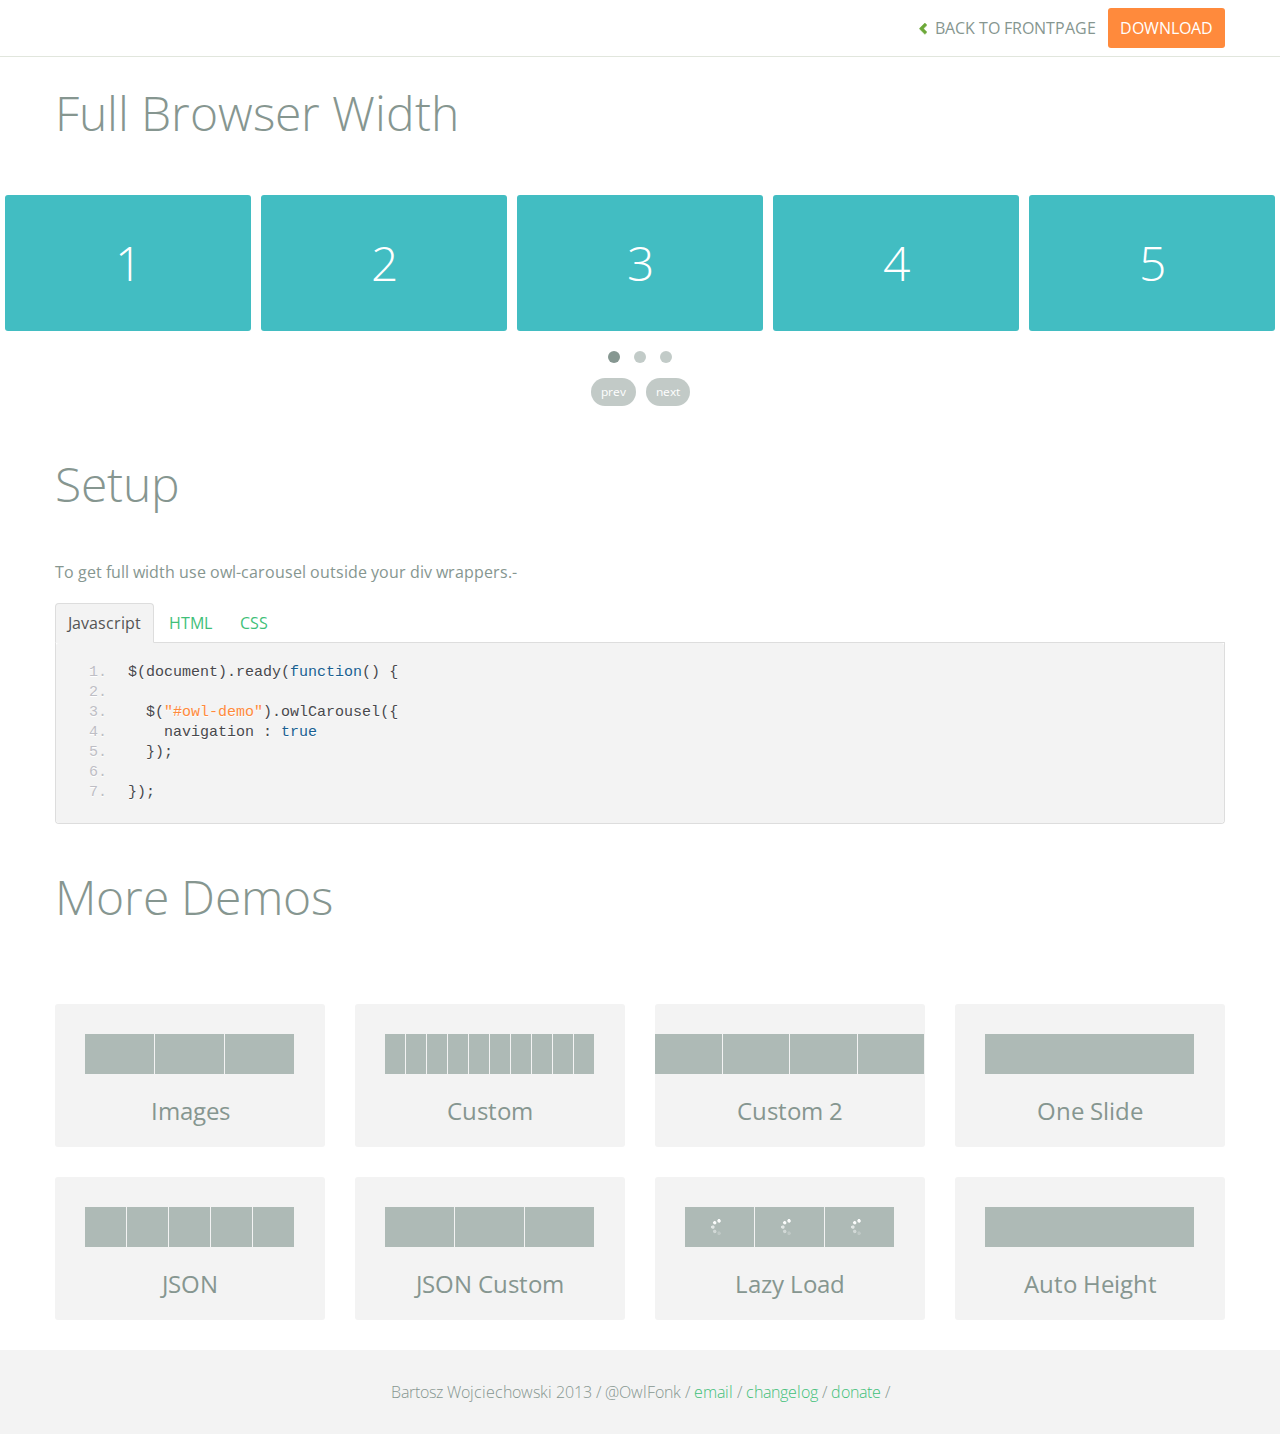
<file: lib/owl.carousel/demos/full.html>
<!DOCTYPE html>
<html lang="en">
  <head>
    <meta charset="utf-8">
    <title>Owl Carousel - Full Width Demo</title>
    <meta name="viewport" content="width=device-width, initial-scale=1.0">
    <meta name="description" content="jQuery Responsive Carousel - Owl Carusel">
    <meta name="author" content="Bartosz Wojciechowski">
    
    <link href='http://fonts.googleapis.com/css?family=Open+Sans:400italic,400,300,600,700' rel='stylesheet' type='text/css'>
    <link href="../assets/css/bootstrapTheme.css" rel="stylesheet">
    <link href="../assets/css/custom.css" rel="stylesheet">

    <!-- Owl Carousel Assets -->
    <link href="../owl-carousel/owl.carousel.css" rel="stylesheet">
    <link href="../owl-carousel/owl.theme.css" rel="stylesheet">

    <link href="../assets/js/google-code-prettify/prettify.css" rel="stylesheet">

	
    <!-- Le fav and touch icons -->
    <link rel="apple-touch-icon-precomposed" sizes="144x144" href="../assets/ico/apple-touch-icon-144-precomposed.png">
    <link rel="apple-touch-icon-precomposed" sizes="114x114" href="../assets/ico/apple-touch-icon-114-precomposed.png">
      <link rel="apple-touch-icon-precomposed" sizes="72x72" href="../assets/ico/apple-touch-icon-72-precomposed.png">
                    <link rel="apple-touch-icon-precomposed" href="../assets/ico/apple-touch-icon-57-precomposed.png">
                                   <link rel="shortcut icon" href="../assets/ico/favicon.png">
  </head>
  <body>

      <div id="top-nav" class="navbar navbar-fixed-top">
        <div class="navbar-inner">
          <div class="container">
            <button type="button" class="btn btn-navbar" data-toggle="collapse" data-target=".nav-collapse">
            <span class="icon-bar"></span>
            <span class="icon-bar"></span>
            <span class="icon-bar"></span>
          </button>
            <div class="nav-collapse collapse">
            <ul class="nav pull-right">
              <li><a href="../index.html"><i class="icon-chevron-left"></i> Back to Frontpage</a></li>
              <li><a href="../owl.carousel.zip" class="download download-on" data-spy="affix" data-offset-top="450">Download</a></li>
            </ul>
            <ul class="nav pull-left">
              
            </ul>
            </div>
          </div>
        </div>
      </div>
   
    <div id="title">
      <div class="container">
        <div class="row">
          <div class="span12">
            <h1>Full Browser Width</h1>
          </div>
        </div>
      </div>
    </div>

      <div id="demo">

        <div id="owl-demo" class="owl-carousel">
          
          <div class="item"><h1>1</h1></div>
          <div class="item"><h1>2</h1></div>
          <div class="item"><h1>3</h1></div>
          <div class="item"><h1>4</h1></div>
          <div class="item"><h1>5</h1></div>
          <div class="item"><h1>6</h1></div>
          <div class="item"><h1>7</h1></div>
          <div class="item"><h1>8</h1></div>
          <div class="item"><h1>9</h1></div>
          <div class="item"><h1>10</h1></div>
          <div class="item"><h1>11</h1></div>
          <div class="item"><h1>12</h1></div>

        </div>

    </div>

    <div id="example-info">
      <div class="container">
        <div class="row">
          <div class="span12">
            <h1>Setup</h1>
            <p>To get full width use owl-carousel outside your div wrappers.-</p>
            <ul class="nav nav-tabs" id="myTab">
              <li class="active"><a href="#javascript">Javascript</a></li>
              <li><a href="#HTML">HTML</a></li>
              <li><a href="#CSS">CSS</a></li>
            </ul>
             
            <div class="tab-content">

              <div class="tab-pane active" id="javascript">
<pre class="pre-show prettyprint linenums">
$(document).ready(function() {

  $("#owl-demo").owlCarousel({
    navigation : true
  });

});
</pre>  

              </div>

              <div class="tab-pane" id="HTML">
<pre class="pre-show prettyprint linenums">
&lt;div id="owl-demo" class="owl-carousel owl-theme"&gt;
          
  &lt;div class="item"&gt;&lt;h1&gt;1&lt;/h1&gt;&lt;/div&gt;
  &lt;div class="item"&gt;&lt;h1&gt;2&lt;/h1&gt;&lt;/div&gt;
  &lt;div class="item"&gt;&lt;h1&gt;3&lt;/h1&gt;&lt;/div&gt;
  &lt;div class="item"&gt;&lt;h1&gt;4&lt;/h1&gt;&lt;/div&gt;
  &lt;div class="item"&gt;&lt;h1&gt;5&lt;/h1&gt;&lt;/div&gt;
  &lt;div class="item"&gt;&lt;h1&gt;6&lt;/h1&gt;&lt;/div&gt;
  &lt;div class="item"&gt;&lt;h1&gt;7&lt;/h1&gt;&lt;/div&gt;
  &lt;div class="item"&gt;&lt;h1&gt;8&lt;/h1&gt;&lt;/div&gt;
  &lt;div class="item"&gt;&lt;h1&gt;9&lt;/h1&gt;&lt;/div&gt;
  &lt;div class="item"&gt;&lt;h1&gt;10&lt;/h1&gt;&lt;/div&gt;
  &lt;div class="item"&gt;&lt;h1&gt;11&lt;/h1&gt;&lt;/div&gt;
  &lt;div class="item"&gt;&lt;h1&gt;12&lt;/h1&gt;&lt;/div&gt;

&lt;/div&gt;
</pre>
              </div>

              <div class="tab-pane" id="CSS">
<pre class="pre-show prettyprint linenums">
#owl-demo .item{
  background: #42bdc2;
  padding: 30px 0px;
  margin: 10px;
  color: #FFF;
  -webkit-border-radius: 3px;
  -moz-border-radius: 3px;
  border-radius: 3px;
  text-align: center;
}
</pre>
              </div>
            </div><!--End Tab Content-->

          </div>
        </div>
      </div>
    </div>

    <div id="more">
      <div class="container">

        <div class="row">
          <div class="span12">
            <h1>More Demos</h1>
          </div>
        </div>

        <div class="row demos-row">
          <div class="span3">
            <a href="images.html" class="demo-box">
              <div class="demo-wrapper demo-images clearfix">
                <div class="demo-slide"><div class="bg"></div></div>
                <div class="demo-slide"><div class="bg"></div></div>
                <div class="demo-slide"><div class="bg"></div></div>
              </div>
              <h3>Images</h3>
            </a>
          </div>

          <div class="span3">
            <a href="custom.html" class="demo-box">
              <div class="demo-wrapper demo-custom clearfix">
                <div class="demo-slide"><div class="bg"></div></div>
                <div class="demo-slide"><div class="bg"></div></div>
                <div class="demo-slide"><div class="bg"></div></div>
                <div class="demo-slide"><div class="bg"></div></div>
                <div class="demo-slide"><div class="bg"></div></div>
                <div class="demo-slide"><div class="bg"></div></div>
                <div class="demo-slide"><div class="bg"></div></div>
                <div class="demo-slide"><div class="bg"></div></div>
                <div class="demo-slide"><div class="bg"></div></div>
                <div class="demo-slide"><div class="bg"></div></div>
              </div>
              <h3>Custom</h3>
            </a>
          </div>

          <div class="span3">
            <a href="itemsCustom.html" class="demo-box">
              <div class="demo-wrapper demo-full clearfix">
                <div class="demo-slide"><div class="bg"></div></div>
                <div class="demo-slide"><div class="bg"></div></div>
                <div class="demo-slide"><div class="bg"></div></div>
                <div class="demo-slide"><div class="bg"></div></div>
              </div>
              <h3>Custom 2</h3>
            </a>
          </div>

          <div class="span3">
            <a href="one.html" class="demo-box">
              <div class="demo-wrapper demo-one clearfix">
                <div class="demo-slide"><div class="bg"></div></div>
              </div>
              <h3>One Slide</h3>
            </a>
          </div>

        </div>
        <div class="row demos-row">
          <div class="span3">
            <a href="json.html" class="demo-box">
              <div class="demo-wrapper demo-Json clearfix">
                <div class="demo-slide"><div class="bg"></div></div>
                <div class="demo-slide"><div class="bg"></div></div>
                <div class="demo-slide"><div class="bg"></div></div>
                <div class="demo-slide"><div class="bg"></div></div>
                <div class="demo-slide"><div class="bg"></div></div>
              </div>
              <h3>JSON</h3>
            </a>
          </div>

          <div class="span3">
            <a href="customJson.html" class="demo-box">
              <div class="demo-wrapper demo-Json-custom clearfix">
                <div class="demo-slide"><div class="bg"></div></div>
                <div class="demo-slide"><div class="bg"></div></div>
                <div class="demo-slide"><div class="bg"></div></div>
              </div>
              <h3>JSON Custom</h3>
            </a>
          </div>

          <div class="span3">
            <a href="lazyLoad.html" class="demo-box">
              <div class="demo-wrapper demo-lazy clearfix">
                <div class="demo-slide"><div class="bg"></div></div>
                <div class="demo-slide"><div class="bg"></div></div>
                <div class="demo-slide"><div class="bg"></div></div>
              </div>
              <h3>Lazy Load</h3>
            </a>
          </div>

          <div class="span3">
            <a href="autoHeight.html" class="demo-box">
              <div class="demo-wrapper demo-height clearfix">
                <div class="demo-slide"><div class="bg"></div></div>
              </div>
              <h3>Auto Height</h3>
            </a>
          </div>

        </div>
      </div>
    </div>


 
    <div id="footer">
      <div class="container">
        <div class="row">
          <div class="span12">
            <h5>Bartosz Wojciechowski 2013 / @OwlFonk / 
            <a href="mailto:owl@owlgraphic.com?subject=Hey Owl!">email</a> / 
            <a href="../changelog.html">changelog</a> /
            <a href="https://www.paypal.com/cgi-bin/webscr?cmd=_s-xclick&hosted_button_id=EFSGXZS7V2U9N">donate</a> / 
            <a href="https://twitter.com/share" class="twitter-share-button" data-url="http://owlgraphic.com/owlcarousel/" data-text="Awesome jQuery Owl Carousel Responsive Plugin" data-via="OwlFonk" data-count="none" data-hashtags="owlcarousel"></a>
            <script>
            var owldomain = window.location.hostname.indexOf("owlgraphic");
            if(owldomain !== -1){
              !function(d,s,id){var js,fjs=d.getElementsByTagName(s)[0],p=/^http:/.test(d.location)?'http':'https';if(!d.getElementById(id)){js=d.createElement(s);js.id=id;js.src=p+'://platform.twitter.com/widgets.js';fjs.parentNode.insertBefore(js,fjs);}}(document, 'script', 'twitter-wjs');
            }
            </script>
            </h5>
          </div>
        </div>
      </div>
    </div>


    <script src="../assets/js/jquery-1.9.1.min.js"></script> 
    <script src="../owl-carousel/owl.carousel.js"></script>

    <!-- Demo -->

    <style>
    #owl-demo .item{
        background: #42bdc2;
        padding: 30px 0px;
        margin: 5px;
        color: #FFF;
        -webkit-border-radius: 3px;
        -moz-border-radius: 3px;
        border-radius: 3px;
        text-align: center;
    }
    </style>

    <script>
    $(document).ready(function() {
      $("#owl-demo").owlCarousel({
        navigation : true
      });
    });

    </script>
    

    <script src="../assets/js/bootstrap-collapse.js"></script>
    <script src="../assets/js/bootstrap-transition.js"></script>
    <script src="../assets/js/bootstrap-tab.js"></script>

    <script src="../assets/js/google-code-prettify/prettify.js"></script>
	  <script src="../assets/js/application.js"></script>

  </body>
</html>
</file>
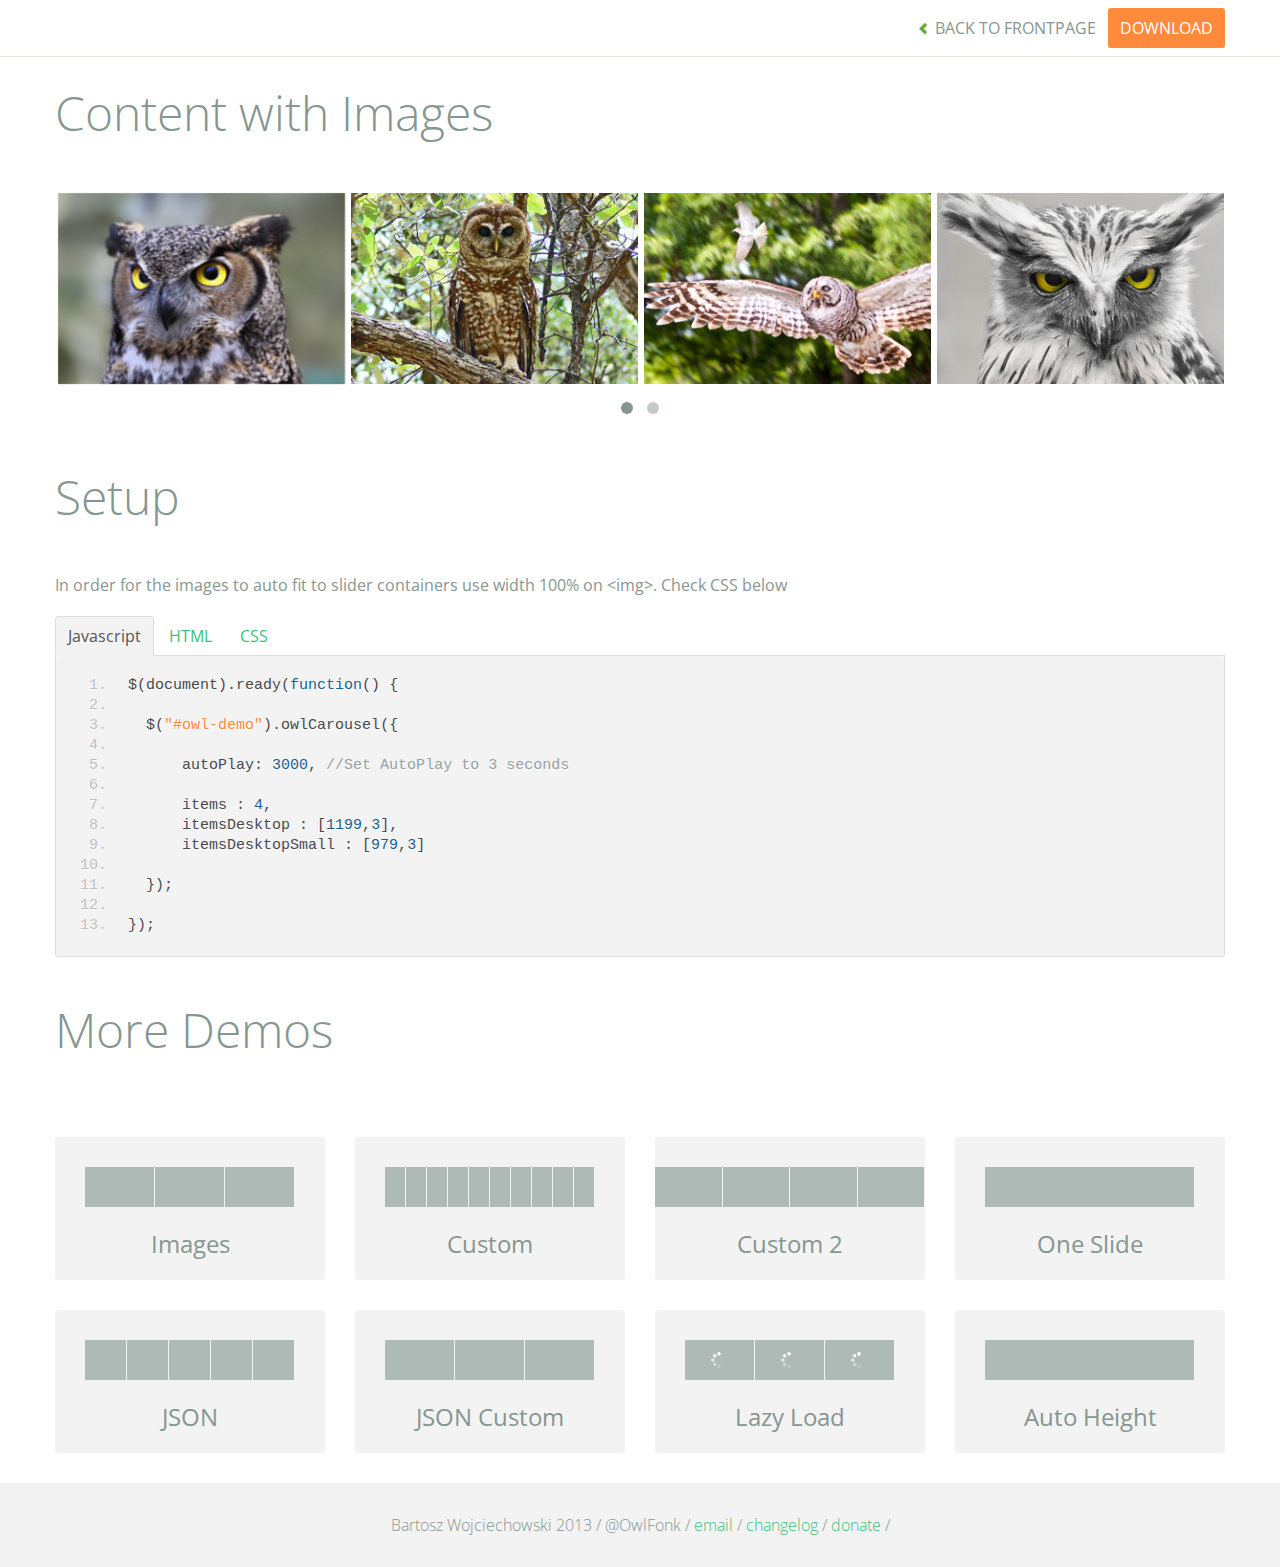
<file: lib/owl.carousel/demos/images.html>
<!DOCTYPE html>
<html lang="en">
  <head>
    <meta charset="utf-8">
    <title>Owl Carousel - Images Demo</title>
    <meta name="viewport" content="width=device-width, initial-scale=1.0">
    <meta name="description" content="jQuery Responsive Carousel - Owl Carusel">
    <meta name="author" content="Bartosz Wojciechowski">
    
    <link href='http://fonts.googleapis.com/css?family=Open+Sans:400italic,400,300,600,700' rel='stylesheet' type='text/css'>
    <link href="../assets/css/bootstrapTheme.css" rel="stylesheet">
    <link href="../assets/css/custom.css" rel="stylesheet">

    <!-- Owl Carousel Assets -->
    <link href="../owl-carousel/owl.carousel.css" rel="stylesheet">
    <link href="../owl-carousel/owl.theme.css" rel="stylesheet">

    <!-- Prettify -->
    <link href="../assets/js/google-code-prettify/prettify.css" rel="stylesheet">
    

    <!-- Le fav and touch icons -->
    <link rel="apple-touch-icon-precomposed" sizes="144x144" href="../assets/ico/apple-touch-icon-144-precomposed.png">
    <link rel="apple-touch-icon-precomposed" sizes="114x114" href="../assets/ico/apple-touch-icon-114-precomposed.png">
      <link rel="apple-touch-icon-precomposed" sizes="72x72" href="../assets/ico/apple-touch-icon-72-precomposed.png">
                    <link rel="apple-touch-icon-precomposed" href="../assets/ico/apple-touch-icon-57-precomposed.png">
                                   <link rel="shortcut icon" href="../assets/ico/favicon.png">
  </head>
  <body>

      <div id="top-nav" class="navbar navbar-fixed-top">
        <div class="navbar-inner">
          <div class="container">
            <button type="button" class="btn btn-navbar" data-toggle="collapse" data-target=".nav-collapse">
            <span class="icon-bar"></span>
            <span class="icon-bar"></span>
            <span class="icon-bar"></span>
          </button>
            <div class="nav-collapse collapse">
            <ul class="nav pull-right">
              <li><a href="../index.html"><i class="icon-chevron-left"></i> Back to Frontpage</a></li>
              <li><a href="../owl.carousel.zip" class="download download-on" data-spy="affix" data-offset-top="450">Download</a></li>
            </ul>
            <ul class="nav pull-left">
              
            </ul>
            </div>
          </div>
        </div>
      </div>
   
    <div id="title">
      <div class="container">
        <div class="row">
          <div class="span12">
            <h1>Content with Images</h1>
          </div>
        </div>
      </div>
    </div>

      <div id="demo">
        <div class="container">
          <div class="row">
            <div class="span12">

              <div id="owl-demo" class="owl-carousel">
                <div class="item"><img src="assets/owl1.jpg" alt="Owl Image"></div>
                <div class="item"><img src="assets/owl2.jpg" alt="Owl Image"></div>
                <div class="item"><img src="assets/owl3.jpg" alt="Owl Image"></div>
                <div class="item"><img src="assets/owl4.jpg" alt="Owl Image"></div>
                <div class="item"><img src="assets/owl5.jpg" alt="Owl Image"></div>
                <div class="item"><img src="assets/owl6.jpg" alt="Owl Image"></div>
                <div class="item"><img src="assets/owl7.jpg" alt="Owl Image"></div>
                <div class="item"><img src="assets/owl8.jpg" alt="Owl Image"></div>
              </div>
              
            </div>
          </div>
        </div>

    </div>

    <div id="example-info">
      <div class="container">
        <div class="row">
          <div class="span12">
            <h1>Setup</h1>
            <p>In order for the images to auto fit to slider containers use width 100% on &lt;img&gt;. Check CSS below</p>
            <ul class="nav nav-tabs" id="myTab">
              <li class="active"><a href="#javascript">Javascript</a></li>
              <li><a href="#HTML">HTML</a></li>
              <li><a href="#CSS">CSS</a></li>
            </ul>
             
            <div class="tab-content">

              <div class="tab-pane active" id="javascript">
<pre class="pre-show prettyprint linenums">
$(document).ready(function() {

  $("#owl-demo").owlCarousel({

      autoPlay: 3000, //Set AutoPlay to 3 seconds

      items : 4,
      itemsDesktop : [1199,3],
      itemsDesktopSmall : [979,3]

  });

});
</pre>  

              </div>

              <div class="tab-pane" id="HTML">
<pre class="pre-show prettyprint linenums">
&lt;div id="owl-demo"&gt;
          
  &lt;div class="item"&gt;&lt;img src="assets/owl1.jpg" alt="Owl Image"&gt;&lt;/div&gt;
  &lt;div class="item"&gt;&lt;img src="assets/owl2.jpg" alt="Owl Image"&gt;&lt;/div&gt;
  &lt;div class="item"&gt;&lt;img src="assets/owl3.jpg" alt="Owl Image"&gt;&lt;/div&gt;
  &lt;div class="item"&gt;&lt;img src="assets/owl4.jpg" alt="Owl Image"&gt;&lt;/div&gt;
  &lt;div class="item"&gt;&lt;img src="assets/owl5.jpg" alt="Owl Image"&gt;&lt;/div&gt;
  &lt;div class="item"&gt;&lt;img src="assets/owl6.jpg" alt="Owl Image"&gt;&lt;/div&gt;
  &lt;div class="item"&gt;&lt;img src="assets/owl7.jpg" alt="Owl Image"&gt;&lt;/div&gt;
  &lt;div class="item"&gt;&lt;img src="assets/owl8.jpg" alt="Owl Image"&gt;&lt;/div&gt;

&lt;/div&gt;
</pre>
              </div>

              <div class="tab-pane" id="CSS">
<pre class="pre-show prettyprint linenums">
#owl-demo .item{
  margin: 3px;
}
#owl-demo .item img{
  display: block;
  width: 100%;
  height: auto;
}
</pre>
              </div>
            </div><!--End Tab Content-->

          </div>
        </div>
      </div>
    </div>

    <div id="more">
      <div class="container">

        <div class="row">
          <div class="span12">
            <h1>More Demos</h1>
          </div>
        </div>

        <div class="row demos-row">
          <div class="span3">
            <a href="images.html" class="demo-box">
              <div class="demo-wrapper demo-images clearfix">
                <div class="demo-slide"><div class="bg"></div></div>
                <div class="demo-slide"><div class="bg"></div></div>
                <div class="demo-slide"><div class="bg"></div></div>
              </div>
              <h3>Images</h3>
            </a>
          </div>

          <div class="span3">
            <a href="custom.html" class="demo-box">
              <div class="demo-wrapper demo-custom clearfix">
                <div class="demo-slide"><div class="bg"></div></div>
                <div class="demo-slide"><div class="bg"></div></div>
                <div class="demo-slide"><div class="bg"></div></div>
                <div class="demo-slide"><div class="bg"></div></div>
                <div class="demo-slide"><div class="bg"></div></div>
                <div class="demo-slide"><div class="bg"></div></div>
                <div class="demo-slide"><div class="bg"></div></div>
                <div class="demo-slide"><div class="bg"></div></div>
                <div class="demo-slide"><div class="bg"></div></div>
                <div class="demo-slide"><div class="bg"></div></div>
              </div>
              <h3>Custom</h3>
            </a>
          </div>

          <div class="span3">
            <a href="itemsCustom.html" class="demo-box">
              <div class="demo-wrapper demo-full clearfix">
                <div class="demo-slide"><div class="bg"></div></div>
                <div class="demo-slide"><div class="bg"></div></div>
                <div class="demo-slide"><div class="bg"></div></div>
                <div class="demo-slide"><div class="bg"></div></div>
              </div>
              <h3>Custom 2</h3>
            </a>
          </div>

          <div class="span3">
            <a href="one.html" class="demo-box">
              <div class="demo-wrapper demo-one clearfix">
                <div class="demo-slide"><div class="bg"></div></div>
              </div>
              <h3>One Slide</h3>
            </a>
          </div>

        </div>
        <div class="row demos-row">
          <div class="span3">
            <a href="json.html" class="demo-box">
              <div class="demo-wrapper demo-Json clearfix">
                <div class="demo-slide"><div class="bg"></div></div>
                <div class="demo-slide"><div class="bg"></div></div>
                <div class="demo-slide"><div class="bg"></div></div>
                <div class="demo-slide"><div class="bg"></div></div>
                <div class="demo-slide"><div class="bg"></div></div>
              </div>
              <h3>JSON</h3>
            </a>
          </div>

          <div class="span3">
            <a href="customJson.html" class="demo-box">
              <div class="demo-wrapper demo-Json-custom clearfix">
                <div class="demo-slide"><div class="bg"></div></div>
                <div class="demo-slide"><div class="bg"></div></div>
                <div class="demo-slide"><div class="bg"></div></div>
              </div>
              <h3>JSON Custom</h3>
            </a>
          </div>

          <div class="span3">
            <a href="lazyLoad.html" class="demo-box">
              <div class="demo-wrapper demo-lazy clearfix">
                <div class="demo-slide"><div class="bg"></div></div>
                <div class="demo-slide"><div class="bg"></div></div>
                <div class="demo-slide"><div class="bg"></div></div>
              </div>
              <h3>Lazy Load</h3>
            </a>
          </div>

          <div class="span3">
            <a href="autoHeight.html" class="demo-box">
              <div class="demo-wrapper demo-height clearfix">
                <div class="demo-slide"><div class="bg"></div></div>
              </div>
              <h3>Auto Height</h3>
            </a>
          </div>

        </div>
      </div>
    </div>


 
    <div id="footer">
      <div class="container">
        <div class="row">
          <div class="span12">
            <h5>Bartosz Wojciechowski 2013 / @OwlFonk / 
            <a href="mailto:owl@owlgraphic.com?subject=Hey Owl!">email</a> / 
            <a href="../changelog.html">changelog</a> /
            <a href="https://www.paypal.com/cgi-bin/webscr?cmd=_s-xclick&hosted_button_id=EFSGXZS7V2U9N">donate</a> / 
            <a href="https://twitter.com/share" class="twitter-share-button" data-url="http://owlgraphic.com/owlcarousel/" data-text="Awesome jQuery Owl Carousel Responsive Plugin" data-via="OwlFonk" data-count="none" data-hashtags="owlcarousel"></a>
            <script>
            var owldomain = window.location.hostname.indexOf("owlgraphic");
            if(owldomain !== -1){
              !function(d,s,id){var js,fjs=d.getElementsByTagName(s)[0],p=/^http:/.test(d.location)?'http':'https';if(!d.getElementById(id)){js=d.createElement(s);js.id=id;js.src=p+'://platform.twitter.com/widgets.js';fjs.parentNode.insertBefore(js,fjs);}}(document, 'script', 'twitter-wjs');
            }
            </script>
            </h5>
          </div>
        </div>
      </div>
    </div>


    <script src="../assets/js/jquery-1.9.1.min.js"></script> 
    <script src="../owl-carousel/owl.carousel.js"></script>


    <!-- Demo -->

    <style>
    #owl-demo .item{
        margin: 3px;
    }
    #owl-demo .item img{
        display: block;
        width: 100%;
        height: auto;
    }
    </style>


    <script>
    $(document).ready(function() {
      $("#owl-demo").owlCarousel({
        autoPlay: 3000,
        items : 4,
        itemsDesktop : [1199,3],
        itemsDesktopSmall : [979,3]
      });

    });
    </script>

    <script src="../assets/js/bootstrap-collapse.js"></script>
    <script src="../assets/js/bootstrap-transition.js"></script>
    <script src="../assets/js/bootstrap-tab.js"></script>

    <script src="../assets/js/google-code-prettify/prettify.js"></script>
	  <script src="../assets/js/application.js"></script>

  </body>
</html>
</file>
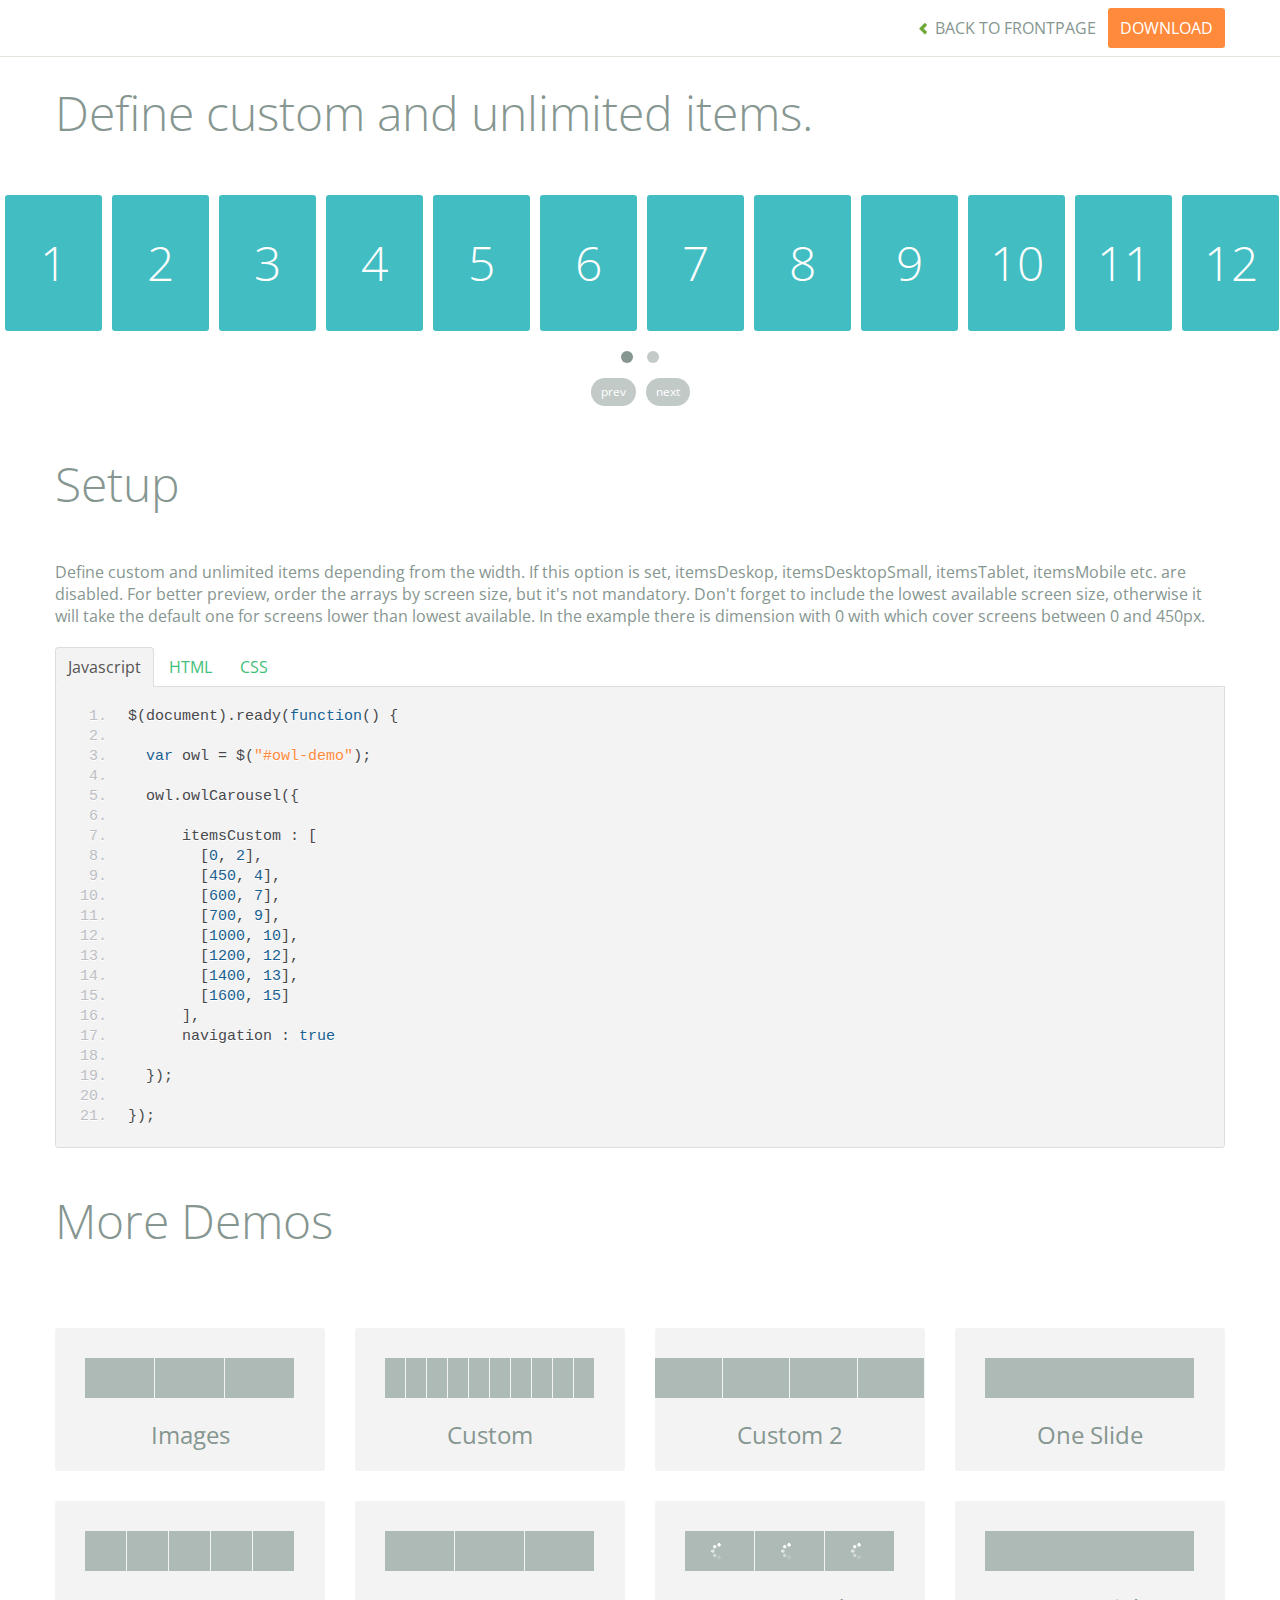
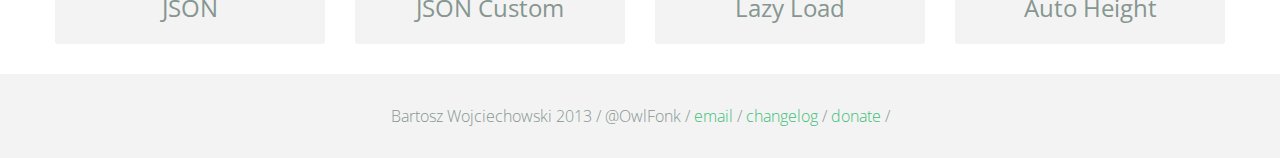
<file: lib/owl.carousel/demos/itemsCustom.html>
<!DOCTYPE html>
<html lang="en">
  <head>
    <meta charset="utf-8">
    <title>Owl Carousel - itemsCustom</title>
    <meta name="viewport" content="width=device-width, initial-scale=1.0">
    <meta name="description" content="jQuery Responsive Carousel - Owl Carusel">
    <meta name="author" content="Bartosz Wojciechowski">

    <link href='http://fonts.googleapis.com/css?family=Open+Sans:400italic,400,300,600,700' rel='stylesheet' type='text/css'>
    <link href="../assets/css/bootstrapTheme.css" rel="stylesheet">
    <link href="../assets/css/custom.css" rel="stylesheet">

    <!-- Owl Carousel Assets -->
    <link href="../owl-carousel/owl.carousel.css" rel="stylesheet">
    <link href="../owl-carousel/owl.theme.css" rel="stylesheet">

    <link href="../assets/js/google-code-prettify/prettify.css" rel="stylesheet">

    <!-- Le fav and touch icons -->
    <link rel="apple-touch-icon-precomposed" sizes="144x144" href="../assets/ico/apple-touch-icon-144-precomposed.png">
    <link rel="apple-touch-icon-precomposed" sizes="114x114" href="../assets/ico/apple-touch-icon-114-precomposed.png">
      <link rel="apple-touch-icon-precomposed" sizes="72x72" href="../assets/ico/apple-touch-icon-72-precomposed.png">
                    <link rel="apple-touch-icon-precomposed" href="../assets/ico/apple-touch-icon-57-precomposed.png">
                                   <link rel="shortcut icon" href="../assets/ico/favicon.png">
  </head>
  <body>

      <div id="top-nav" class="navbar navbar-fixed-top">
        <div class="navbar-inner">
          <div class="container">
            <button type="button" class="btn btn-navbar" data-toggle="collapse" data-target=".nav-collapse">
            <span class="icon-bar"></span>
            <span class="icon-bar"></span>
            <span class="icon-bar"></span>
          </button>
            <div class="nav-collapse collapse">
            <ul class="nav pull-right">
              <li><a href="../index.html"><i class="icon-chevron-left"></i> Back to Frontpage</a></li>
              <li><a href="../owl.carousel.zip" class="download download-on" data-spy="affix" data-offset-top="450">Download</a></li>
            </ul>
            <ul class="nav pull-left">
              
            </ul>
            </div>
          </div>
        </div>
      </div>
   
    <div id="title">
      <div class="container">
        <div class="row">
          <div class="span12">
            <h1>Define custom and unlimited items.</h1>
          </div>
        </div>
      </div>
    </div>

      <div id="demo">
        <div id="owl-demo" class="owl-carousel">
          
          <div class="item"><h1>1</h1></div>
          <div class="item"><h1>2</h1></div>
          <div class="item"><h1>3</h1></div>
          <div class="item"><h1>4</h1></div>
          <div class="item"><h1>5</h1></div>
          <div class="item"><h1>6</h1></div>
          <div class="item"><h1>7</h1></div>
          <div class="item"><h1>8</h1></div>
          <div class="item"><h1>9</h1></div>
          <div class="item"><h1>10</h1></div>
          <div class="item"><h1>11</h1></div>
          <div class="item"><h1>12</h1></div>
          <div class="item"><h1>13</h1></div>
          <div class="item"><h1>14</h1></div>
          <div class="item"><h1>15</h1></div>
          <div class="item"><h1>16</h1></div>
          <div class="item"><h1>17</h1></div>
          <div class="item"><h1>18</h1></div>
          <div class="item"><h1>19</h1></div>
          <div class="item"><h1>20</h1></div>

        </div>
    </div>

    <div id="example-info">
      <div class="container">
        <div class="row">
          <div class="span12">
            <h1>Setup</h1>
            <p>Define custom and unlimited items depending from the width. If this option is set, itemsDeskop, itemsDesktopSmall, itemsTablet, itemsMobile etc. are disabled. For better preview, order the arrays by screen size, but it's not mandatory. Don't forget to include the lowest available screen size, otherwise it will take the default one for screens lower than lowest available. In the example there is dimension with 0 with which cover screens between 0 and 450px.
            </p>
            <ul class="nav nav-tabs" id="myTab">
              <li class="active"><a href="#javascript">Javascript</a></li>
              <li><a href="#HTML">HTML</a></li>
              <li><a href="#CSS">CSS</a></li>
            </ul>
             
            <div class="tab-content">

              <div class="tab-pane active" id="javascript">
<pre class="pre-show prettyprint linenums">
$(document).ready(function() {

  var owl = &#36;("#owl-demo")&#59;

  owl.owlCarousel({
     
      itemsCustom : [
        [0, 2],
        [450, 4],
        [600, 7],
        [700, 9],
        [1000, 10],
        [1200, 12],
        [1400, 13],
        [1600, 15]
      ],
      navigation : true

  })&#59;

})&#59;
</pre>

              </div>

              <div class="tab-pane" id="HTML">
<pre class="pre-show prettyprint linenums">
&lt;div id="owl-demo" class="owl-carousel owl-theme"&gt;
  &lt;div class="item"&gt;&lt;h1&gt;1&lt;/h1&gt;&lt;/div&gt;
  &lt;div class="item"&gt;&lt;h1&gt;2&lt;/h1&gt;&lt;/div&gt;
  &lt;div class="item"&gt;&lt;h1&gt;3&lt;/h1&gt;&lt;/div&gt;
  &lt;div class="item"&gt;&lt;h1&gt;4&lt;/h1&gt;&lt;/div&gt;
  &lt;div class="item"&gt;&lt;h1&gt;5&lt;/h1&gt;&lt;/div&gt;
  &lt;div class="item"&gt;&lt;h1&gt;6&lt;/h1&gt;&lt;/div&gt;
  &lt;div class="item"&gt;&lt;h1&gt;7&lt;/h1&gt;&lt;/div&gt;
  &lt;div class="item"&gt;&lt;h1&gt;8&lt;/h1&gt;&lt;/div&gt;
  &lt;div class="item"&gt;&lt;h1&gt;9&lt;/h1&gt;&lt;/div&gt;
  &lt;div class="item"&gt;&lt;h1&gt;10&lt;/h1&gt;&lt;/div&gt;
  &lt;div class="item"&gt;&lt;h1&gt;11&lt;/h1&gt;&lt;/div&gt;
  &lt;div class="item"&gt;&lt;h1&gt;12&lt;/h1&gt;&lt;/div&gt;
  &lt;div class="item"&gt;&lt;h1&gt;13&lt;/h1&gt;&lt;/div&gt;
  &lt;div class="item"&gt;&lt;h1&gt;14&lt;/h1&gt;&lt;/div&gt;
  &lt;div class="item"&gt;&lt;h1&gt;15&lt;/h1&gt;&lt;/div&gt;
  &lt;div class="item"&gt;&lt;h1&gt;16&lt;/h1&gt;&lt;/div&gt;
  &lt;div class="item"&gt;&lt;h1&gt;17&lt;/h1&gt;&lt;/div&gt;
  &lt;div class="item"&gt;&lt;h1&gt;18&lt;/h1&gt;&lt;/div&gt;
  &lt;div class="item"&gt;&lt;h1&gt;19&lt;/h1&gt;&lt;/div&gt;
  &lt;div class="item"&gt;&lt;h1&gt;20&lt;/h1&gt;&lt;/div&gt;
&lt;/div&gt;

</pre>
              </div>

              <div class="tab-pane" id="CSS">
<pre class="pre-show prettyprint linenums">
#owl-demo .item{
    background: #42bdc2;
    padding: 30px 0px;
    margin: 5px;
    color: #FFF;
    -webkit-border-radius: 3px;
    -moz-border-radius: 3px;
    border-radius: 3px;
    text-align: center;
}
</pre>
              </div>
            </div><!--End Tab Content-->

          </div>
        </div>
      </div>
    </div>

    <div id="more">
      <div class="container">

        <div class="row">
          <div class="span12">
            <h1>More Demos</h1>
          </div>
        </div>

        <div class="row demos-row">
          <div class="span3">
            <a href="images.html" class="demo-box">
              <div class="demo-wrapper demo-images clearfix">
                <div class="demo-slide"><div class="bg"></div></div>
                <div class="demo-slide"><div class="bg"></div></div>
                <div class="demo-slide"><div class="bg"></div></div>
              </div>
              <h3>Images</h3>
            </a>
          </div>

          <div class="span3">
            <a href="custom.html" class="demo-box">
              <div class="demo-wrapper demo-custom clearfix">
                <div class="demo-slide"><div class="bg"></div></div>
                <div class="demo-slide"><div class="bg"></div></div>
                <div class="demo-slide"><div class="bg"></div></div>
                <div class="demo-slide"><div class="bg"></div></div>
                <div class="demo-slide"><div class="bg"></div></div>
                <div class="demo-slide"><div class="bg"></div></div>
                <div class="demo-slide"><div class="bg"></div></div>
                <div class="demo-slide"><div class="bg"></div></div>
                <div class="demo-slide"><div class="bg"></div></div>
                <div class="demo-slide"><div class="bg"></div></div>
              </div>
              <h3>Custom</h3>
            </a>
          </div>

          <div class="span3">
            <a href="itemsCustom.html" class="demo-box">
              <div class="demo-wrapper demo-full clearfix">
                <div class="demo-slide"><div class="bg"></div></div>
                <div class="demo-slide"><div class="bg"></div></div>
                <div class="demo-slide"><div class="bg"></div></div>
                <div class="demo-slide"><div class="bg"></div></div>
              </div>
              <h3>Custom 2</h3>
            </a>
          </div>

          <div class="span3">
            <a href="one.html" class="demo-box">
              <div class="demo-wrapper demo-one clearfix">
                <div class="demo-slide"><div class="bg"></div></div>
              </div>
              <h3>One Slide</h3>
            </a>
          </div>

        </div>
        <div class="row demos-row">
          <div class="span3">
            <a href="json.html" class="demo-box">
              <div class="demo-wrapper demo-Json clearfix">
                <div class="demo-slide"><div class="bg"></div></div>
                <div class="demo-slide"><div class="bg"></div></div>
                <div class="demo-slide"><div class="bg"></div></div>
                <div class="demo-slide"><div class="bg"></div></div>
                <div class="demo-slide"><div class="bg"></div></div>
              </div>
              <h3>JSON</h3>
            </a>
          </div>

          <div class="span3">
            <a href="customJson.html" class="demo-box">
              <div class="demo-wrapper demo-Json-custom clearfix">
                <div class="demo-slide"><div class="bg"></div></div>
                <div class="demo-slide"><div class="bg"></div></div>
                <div class="demo-slide"><div class="bg"></div></div>
              </div>
              <h3>JSON Custom</h3>
            </a>
          </div>

          <div class="span3">
            <a href="lazyLoad.html" class="demo-box">
              <div class="demo-wrapper demo-lazy clearfix">
                <div class="demo-slide"><div class="bg"></div></div>
                <div class="demo-slide"><div class="bg"></div></div>
                <div class="demo-slide"><div class="bg"></div></div>
              </div>
              <h3>Lazy Load</h3>
            </a>
          </div>

          <div class="span3">
            <a href="autoHeight.html" class="demo-box">
              <div class="demo-wrapper demo-height clearfix">
                <div class="demo-slide"><div class="bg"></div></div>
              </div>
              <h3>Auto Height</h3>
            </a>
          </div>

        </div>
      </div>
    </div>


 
    <div id="footer">
      <div class="container">
        <div class="row">
          <div class="span12">
            <h5>Bartosz Wojciechowski 2013 / @OwlFonk / 
            <a href="mailto:owl@owlgraphic.com?subject=Hey Owl!">email</a> / 
            <a href="../changelog.html">changelog</a> /
            <a href="https://www.paypal.com/cgi-bin/webscr?cmd=_s-xclick&hosted_button_id=EFSGXZS7V2U9N">donate</a> / 
            <a href="https://twitter.com/share" class="twitter-share-button" data-url="http://owlgraphic.com/owlcarousel/" data-text="Awesome jQuery Owl Carousel Responsive Plugin" data-via="OwlFonk" data-count="none" data-hashtags="owlcarousel"></a>
            <script>
            var owldomain = window.location.hostname.indexOf("owlgraphic");
            if(owldomain !== -1){
              !function(d,s,id){var js,fjs=d.getElementsByTagName(s)[0],p=/^http:/.test(d.location)?'http':'https';if(!d.getElementById(id)){js=d.createElement(s);js.id=id;js.src=p+'://platform.twitter.com/widgets.js';fjs.parentNode.insertBefore(js,fjs);}}(document, 'script', 'twitter-wjs');
            }
            </script>
            </h5>
          </div>
        </div>
      </div>
    </div>


    <script src="../assets/js/jquery-1.9.1.min.js"></script> 
    <script src="../owl-carousel/owl.carousel.js"></script>


    <!-- Demo -->

    <style>
    #owl-demo .item{
        background: #42bdc2;
        padding: 30px 0px;
        margin: 5px;
        color: #FFF;
        -webkit-border-radius: 3px;
        -moz-border-radius: 3px;
        border-radius: 3px;
        text-align: center;
    }
    </style>


    <script>
    $(document).ready(function() {

      var owl = $("#owl-demo");

      owl.owlCarousel({

        // Define custom and unlimited items depending from the width
        // If this option is set, itemsDeskop, itemsDesktopSmall, itemsTablet, itemsMobile etc. are disabled
        // For better preview, order the arrays by screen size, but it's not mandatory
        // Don't forget to include the lowest available screen size, otherwise it will take the default one for screens lower than lowest available.
        // In the example there is dimension with 0 with which cover screens between 0 and 450px
        
        itemsCustom : [
          [0, 2],
          [450, 4],
          [600, 7],
          [700, 9],
          [1000, 10],
          [1200, 12],
          [1400, 13],
          [1600, 15]
        ],
        navigation : true

      });



    });
    </script>

    <script src="../assets/js/bootstrap-collapse.js"></script>
    <script src="../assets/js/bootstrap-transition.js"></script>
    <script src="../assets/js/bootstrap-tab.js"></script>

    <script src="../assets/js/google-code-prettify/prettify.js"></script>
	  <script src="../assets/js/application.js"></script>

  </body>
</html>
</file>
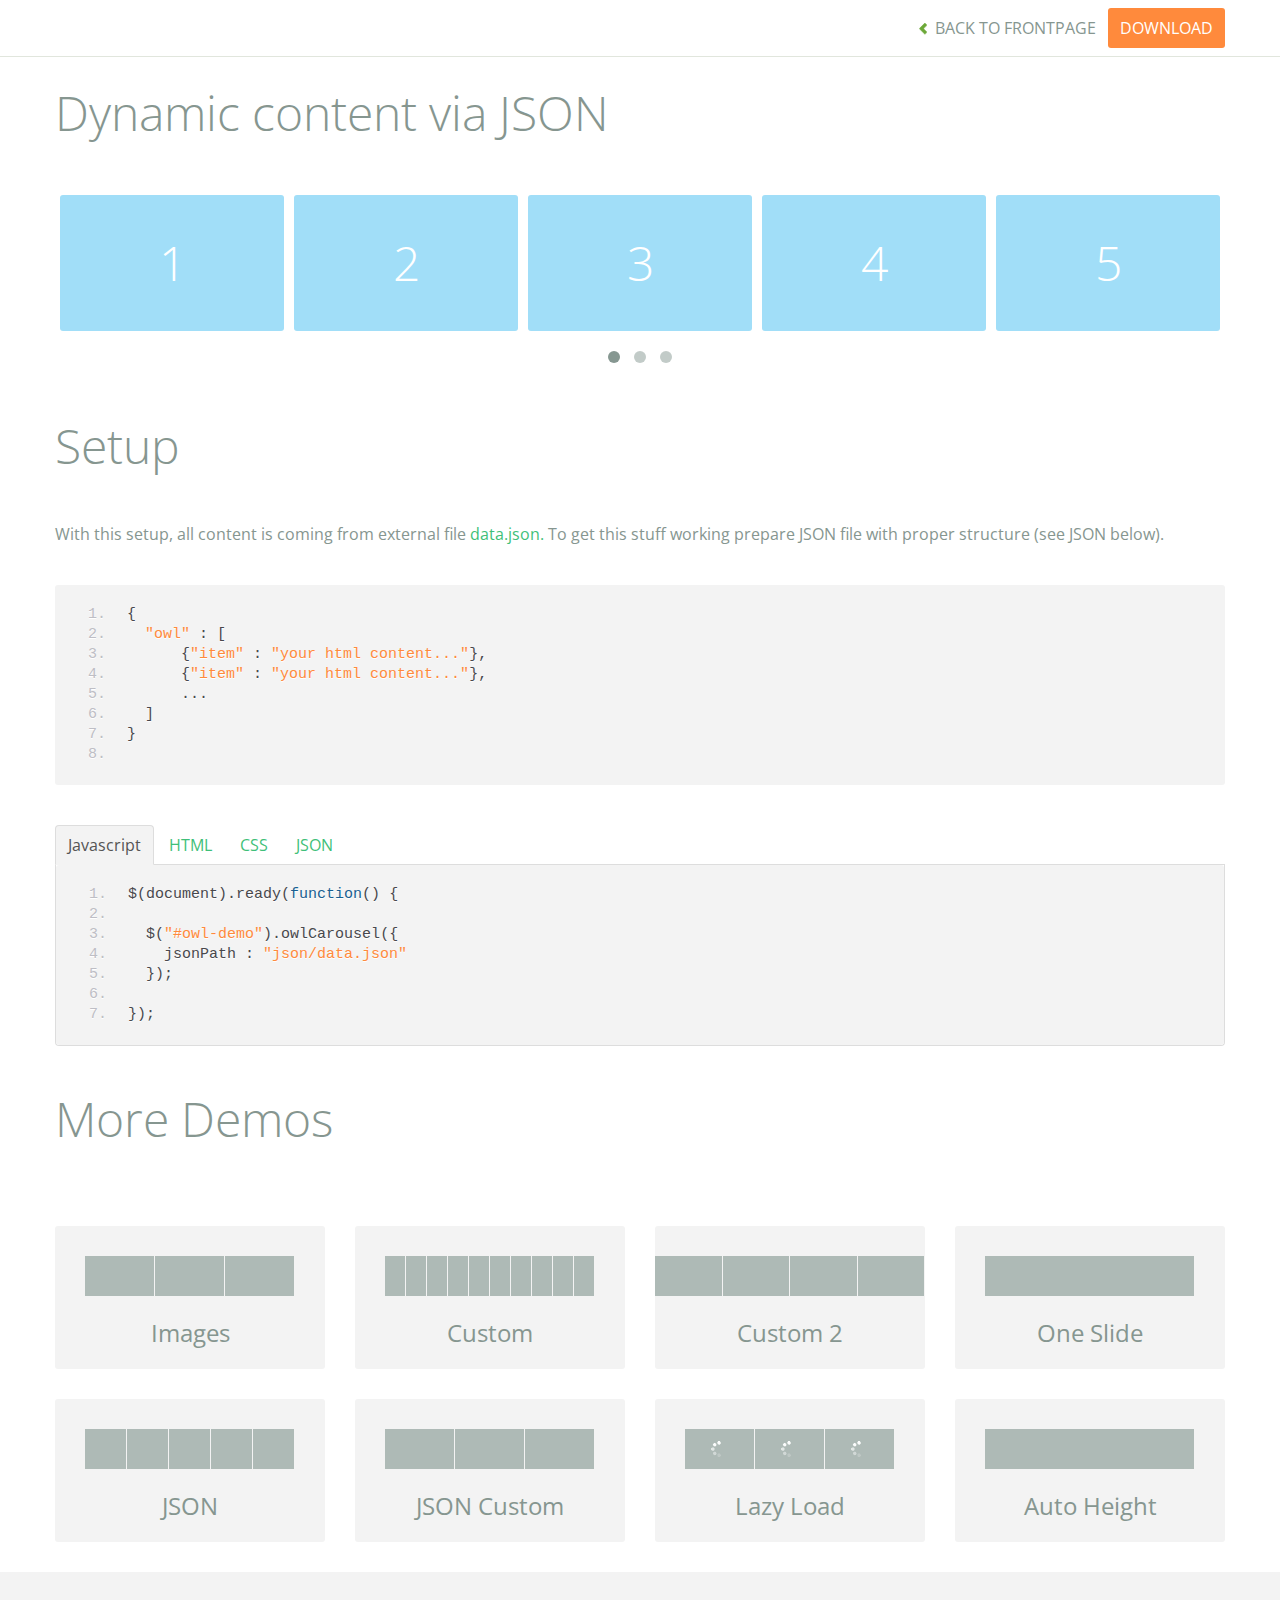
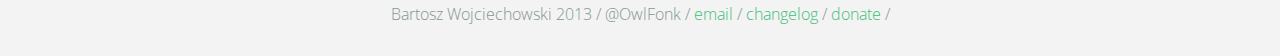
<file: lib/owl.carousel/demos/json.html>
<!DOCTYPE html>
<html lang="en">
  <head>
    <meta charset="utf-8">
    <title>Owl Carousel - Dynamic content via JSON</title>
    <meta name="viewport" content="width=device-width, initial-scale=1.0">
    <meta name="description" content="jQuery Responsive Carousel - Owl Carusel">
    <meta name="author" content="Bartosz Wojciechowski">

    <link href='http://fonts.googleapis.com/css?family=Open+Sans:400italic,400,300,600,700' rel='stylesheet' type='text/css'>
    <link href="../assets/css/bootstrapTheme.css" rel="stylesheet">
    <link href="../assets/css/custom.css" rel="stylesheet">

    <!-- Owl Carousel Assets -->
    <link href="../owl-carousel/owl.carousel.css" rel="stylesheet">
    <link href="../owl-carousel/owl.theme.css" rel="stylesheet">

    <link href="../assets/js/google-code-prettify/prettify.css" rel="stylesheet">

    <!-- Le fav and touch icons -->
    <link rel="apple-touch-icon-precomposed" sizes="144x144" href="../assets/ico/apple-touch-icon-144-precomposed.png">
    <link rel="apple-touch-icon-precomposed" sizes="114x114" href="../assets/ico/apple-touch-icon-114-precomposed.png">
      <link rel="apple-touch-icon-precomposed" sizes="72x72" href="../assets/ico/apple-touch-icon-72-precomposed.png">
                    <link rel="apple-touch-icon-precomposed" href="../assets/ico/apple-touch-icon-57-precomposed.png">
                                   <link rel="shortcut icon" href="../assets/ico/favicon.png">
  </head>
  <body>

      <div id="top-nav" class="navbar navbar-fixed-top">
        <div class="navbar-inner">
          <div class="container">
            <button type="button" class="btn btn-navbar" data-toggle="collapse" data-target=".nav-collapse">
            <span class="icon-bar"></span>
            <span class="icon-bar"></span>
            <span class="icon-bar"></span>
          </button>
            <div class="nav-collapse collapse">
            <ul class="nav pull-right">
              <li><a href="../index.html"><i class="icon-chevron-left"></i> Back to Frontpage</a></li>
              <li><a href="../owl.carousel.zip" class="download download-on" data-spy="affix" data-offset-top="450">Download</a></li>
            </ul>
            <ul class="nav pull-left">
              
            </ul>
            </div>
          </div>
        </div>
      </div>
   
    <div id="title">
      <div class="container">
        <div class="row">
          <div class="span12">
            <h1>Dynamic content via JSON</h1>
          </div>
        </div>
      </div>
    </div>

      <div id="demo">
        <div class="container">
          <div class="row">
            <div class="span12">

              <div id="owl-demo" class="owl-carousel">
              </div>
            </div>
          </div>
        </div>

    </div>

    <div id="example-info">
      <div class="container">
        <div class="row">
          <div class="span12">
            <h1>Setup</h1>
            <p>With this setup, all content is coming from external file <a href="json/data.json">data.json.</a> To get this stuff working prepare JSON file with proper structure (see JSON below).</p>
            <pre class="pre-show prettyprint linenums">
{
  "owl" : [
      {"item" : "your html content..."},
      {"item" : "your html content..."},
      ...
  ]
}
            </pre>
            <ul class="nav nav-tabs" id="myTab">
              <li class="active"><a href="#javascript">Javascript</a></li>
              <li><a href="#HTML">HTML</a></li>
              <li><a href="#CSS">CSS</a></li>
              <li><a href="#JSON">JSON</a></li>
            </ul>
             
            <div class="tab-content">

              <div class="tab-pane active" id="javascript">
<pre class="pre-show prettyprint linenums">
$(document).ready(function() {

  $("#owl-demo").owlCarousel({
    jsonPath : "json/data.json" 
  });

});
</pre>  

              </div>

              <div class="tab-pane" id="HTML">
<pre class="pre-show prettyprint linenums">
&lt;div id="owl-demo" class="owl-carousel owl-theme"&gt;
&lt;/div&gt;
</pre>
              </div>

              <div class="tab-pane" id="CSS">
<pre class="pre-show prettyprint linenums">
#owl-demo .item{
  background: #a1def8;
  padding: 30px 0px;
  display: block;
  margin: 5px;
  color: #FFF;
  -webkit-border-radius: 3px;
  -moz-border-radius: 3px;
  border-radius: 3px;
  text-align: center;
}

</pre>
              </div>
              <div class="tab-pane" id="JSON">
<pre class="pre-show prettyprint linenums">
{
  "owl" : [
      {"item" : "&lt;span class='item'&gt;&lt;h1&gt;1&lt;/h1&gt;&lt;/span&gt;"},
      {"item" : "&lt;span class='item'&gt;&lt;h1&gt;2&lt;/h1&gt;&lt;/span&gt;"},
      {"item" : "&lt;span class='item'&gt;&lt;h1&gt;3&lt;/h1&gt;&lt;/span&gt;"},
      {"item" : "&lt;span class='item'&gt;&lt;h1&gt;4&lt;/h1&gt;&lt;/span&gt;"},
      {"item" : "&lt;span class='item'&gt;&lt;h1&gt;5&lt;/h1&gt;&lt;/span&gt;"},
      {"item" : "&lt;span class='item'&gt;&lt;h1&gt;6&lt;/h1&gt;&lt;/span&gt;"},
      {"item" : "&lt;span class='item'&gt;&lt;h1&gt;7&lt;/h1&gt;&lt;/span&gt;"},
      {"item" : "&lt;span class='item'&gt;&lt;h1&gt;8&lt;/h1&gt;&lt;/span&gt;"},
      {"item" : "&lt;span class='item'&gt;&lt;h1&gt;9&lt;/h1&gt;&lt;/span&gt;"},
      {"item" : "&lt;span class='item'&gt;&lt;h1&gt;10&lt;/h1&gt;&lt;/span&gt;"},
      {"item" : "&lt;span class='item'&gt;&lt;h1&gt;11&lt;/h1&gt;&lt;/span&gt;"},
      {"item" : "&lt;span class='item'&gt;&lt;h1&gt;12&lt;/h1&gt;&lt;/span&gt;"},
      {"item" : "&lt;span class='item'&gt;&lt;h1&gt;13&lt;/h1&gt;&lt;/span&gt;"},
      {"item" : "&lt;span class='item'&gt;&lt;h1&gt;14&lt;/h1&gt;&lt;/span&gt;"}
  ]
}
</pre>
</div>
            </div><!--End Tab Content-->

          </div>
        </div>
      </div>
    </div>

    <div id="more">
      <div class="container">

        <div class="row">
          <div class="span12">
            <h1>More Demos</h1>
          </div>
        </div>

        <div class="row demos-row">
          <div class="span3">
            <a href="images.html" class="demo-box">
              <div class="demo-wrapper demo-images clearfix">
                <div class="demo-slide"><div class="bg"></div></div>
                <div class="demo-slide"><div class="bg"></div></div>
                <div class="demo-slide"><div class="bg"></div></div>
              </div>
              <h3>Images</h3>
            </a>
          </div>

          <div class="span3">
            <a href="custom.html" class="demo-box">
              <div class="demo-wrapper demo-custom clearfix">
                <div class="demo-slide"><div class="bg"></div></div>
                <div class="demo-slide"><div class="bg"></div></div>
                <div class="demo-slide"><div class="bg"></div></div>
                <div class="demo-slide"><div class="bg"></div></div>
                <div class="demo-slide"><div class="bg"></div></div>
                <div class="demo-slide"><div class="bg"></div></div>
                <div class="demo-slide"><div class="bg"></div></div>
                <div class="demo-slide"><div class="bg"></div></div>
                <div class="demo-slide"><div class="bg"></div></div>
                <div class="demo-slide"><div class="bg"></div></div>
              </div>
              <h3>Custom</h3>
            </a>
          </div>

          <div class="span3">
            <a href="itemsCustom.html" class="demo-box">
              <div class="demo-wrapper demo-full clearfix">
                <div class="demo-slide"><div class="bg"></div></div>
                <div class="demo-slide"><div class="bg"></div></div>
                <div class="demo-slide"><div class="bg"></div></div>
                <div class="demo-slide"><div class="bg"></div></div>
              </div>
              <h3>Custom 2</h3>
            </a>
          </div>

          <div class="span3">
            <a href="one.html" class="demo-box">
              <div class="demo-wrapper demo-one clearfix">
                <div class="demo-slide"><div class="bg"></div></div>
              </div>
              <h3>One Slide</h3>
            </a>
          </div>

        </div>
        <div class="row demos-row">
          <div class="span3">
            <a href="json.html" class="demo-box">
              <div class="demo-wrapper demo-Json clearfix">
                <div class="demo-slide"><div class="bg"></div></div>
                <div class="demo-slide"><div class="bg"></div></div>
                <div class="demo-slide"><div class="bg"></div></div>
                <div class="demo-slide"><div class="bg"></div></div>
                <div class="demo-slide"><div class="bg"></div></div>
              </div>
              <h3>JSON</h3>
            </a>
          </div>

          <div class="span3">
            <a href="customJson.html" class="demo-box">
              <div class="demo-wrapper demo-Json-custom clearfix">
                <div class="demo-slide"><div class="bg"></div></div>
                <div class="demo-slide"><div class="bg"></div></div>
                <div class="demo-slide"><div class="bg"></div></div>
              </div>
              <h3>JSON Custom</h3>
            </a>
          </div>

          <div class="span3">
            <a href="lazyLoad.html" class="demo-box">
              <div class="demo-wrapper demo-lazy clearfix">
                <div class="demo-slide"><div class="bg"></div></div>
                <div class="demo-slide"><div class="bg"></div></div>
                <div class="demo-slide"><div class="bg"></div></div>
              </div>
              <h3>Lazy Load</h3>
            </a>
          </div>

          <div class="span3">
            <a href="autoHeight.html" class="demo-box">
              <div class="demo-wrapper demo-height clearfix">
                <div class="demo-slide"><div class="bg"></div></div>
              </div>
              <h3>Auto Height</h3>
            </a>
          </div>

        </div>
      </div>
    </div>


 
    <div id="footer">
      <div class="container">
        <div class="row">
          <div class="span12">
            <h5>Bartosz Wojciechowski 2013 / @OwlFonk / 
            <a href="mailto:owl@owlgraphic.com?subject=Hey Owl!">email</a> / 
            <a href="../changelog.html">changelog</a> /
            <a href="https://www.paypal.com/cgi-bin/webscr?cmd=_s-xclick&hosted_button_id=EFSGXZS7V2U9N">donate</a> / 
            <a href="https://twitter.com/share" class="twitter-share-button" data-url="http://owlgraphic.com/owlcarousel/" data-text="Awesome jQuery Owl Carousel Responsive Plugin" data-via="OwlFonk" data-count="none" data-hashtags="owlcarousel"></a>
            <script>
            var owldomain = window.location.hostname.indexOf("owlgraphic");
            if(owldomain !== -1){
              !function(d,s,id){var js,fjs=d.getElementsByTagName(s)[0],p=/^http:/.test(d.location)?'http':'https';if(!d.getElementById(id)){js=d.createElement(s);js.id=id;js.src=p+'://platform.twitter.com/widgets.js';fjs.parentNode.insertBefore(js,fjs);}}(document, 'script', 'twitter-wjs');
            }
            </script>
            </h5>
          </div>
        </div>
      </div>
    </div>


    <script src="../assets/js/jquery-1.9.1.min.js"></script> 
    <script src="../owl-carousel/owl.carousel.js"></script>


    <!-- Demo -->

    <style>
    #owl-demo .item{
        background: #a1def8;
        padding: 30px 0px;
        display: block;
        margin: 5px;
        color: #FFF;
        -webkit-border-radius: 3px;
        -moz-border-radius: 3px;
        border-radius: 3px;
        text-align: center;
    }
    </style>


    <script>
    $(document).ready(function() {

      $("#owl-demo").owlCarousel({
        jsonPath : "json/data.json"
      });

    });
    </script>


    <script src="../assets/js/bootstrap-collapse.js"></script>
    <script src="../assets/js/bootstrap-transition.js"></script>
    <script src="../assets/js/bootstrap-tab.js"></script>

    <script src="../assets/js/google-code-prettify/prettify.js"></script>
	  <script src="../assets/js/application.js"></script>

  </body>
</html>
</file>
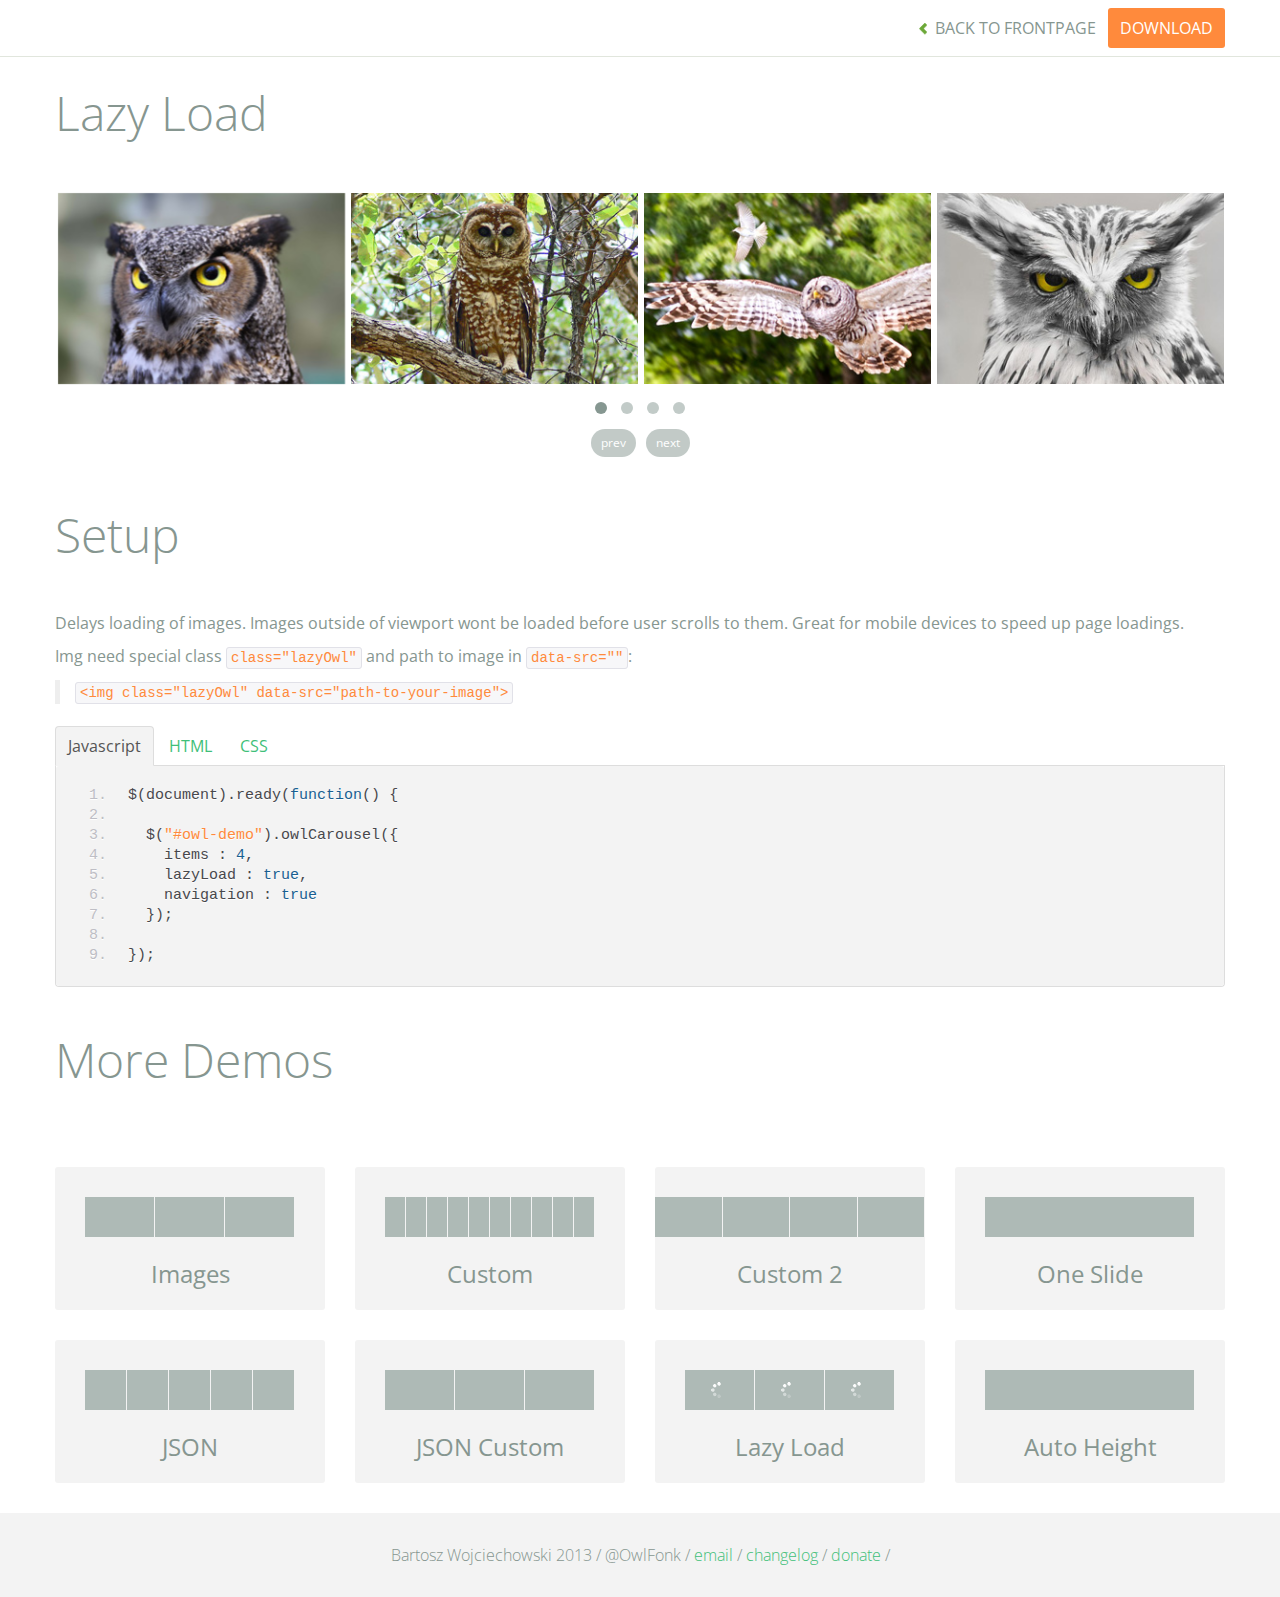
<file: lib/owl.carousel/demos/lazyLoad.html>
<!DOCTYPE html>
<html lang="en">
  <head>
    <meta charset="utf-8">
    <title>Owl Carousel - Lazy Load</title>
    <meta name="viewport" content="width=device-width, initial-scale=1.0">
    <meta name="description" content="jQuery Responsive Carousel - Owl Carusel">
    <meta name="author" content="Bartosz Wojciechowski">
    
    <link href='http://fonts.googleapis.com/css?family=Open+Sans:400italic,400,300,600,700' rel='stylesheet' type='text/css'>
    <link href="../assets/css/bootstrapTheme.css" rel="stylesheet">
    <link href="../assets/css/custom.css" rel="stylesheet">

    <!-- Owl Carousel Assets -->
    <link href="../owl-carousel/owl.carousel.css" rel="stylesheet">
    <link href="../owl-carousel/owl.theme.css" rel="stylesheet">

    <!-- Prettify -->
    <link href="../assets/js/google-code-prettify/prettify.css" rel="stylesheet">
    

    <!-- Le fav and touch icons -->
    <link rel="apple-touch-icon-precomposed" sizes="144x144" href="../assets/ico/apple-touch-icon-144-precomposed.png">
    <link rel="apple-touch-icon-precomposed" sizes="114x114" href="../assets/ico/apple-touch-icon-114-precomposed.png">
      <link rel="apple-touch-icon-precomposed" sizes="72x72" href="../assets/ico/apple-touch-icon-72-precomposed.png">
                    <link rel="apple-touch-icon-precomposed" href="../assets/ico/apple-touch-icon-57-precomposed.png">
                                   <link rel="shortcut icon" href="../assets/ico/favicon.png">
  </head>
  <body>

      <div id="top-nav" class="navbar navbar-fixed-top">
        <div class="navbar-inner">
          <div class="container">
            <button type="button" class="btn btn-navbar" data-toggle="collapse" data-target=".nav-collapse">
            <span class="icon-bar"></span>
            <span class="icon-bar"></span>
            <span class="icon-bar"></span>
          </button>
            <div class="nav-collapse collapse">
            <ul class="nav pull-right">
              <li><a href="../index.html"><i class="icon-chevron-left"></i> Back to Frontpage</a></li>
              <li><a href="../owl.carousel.zip" class="download download-on" data-spy="affix" data-offset-top="450">Download</a></li>
            </ul>
            <ul class="nav pull-left">
              
            </ul>
            </div>
          </div>
        </div>
      </div>
   
    <div id="title">
      <div class="container">
        <div class="row">
          <div class="span12">
            <h1>Lazy Load</h1>
          </div>
        </div>
      </div>
    </div>

      <div id="demo">
        <div class="container">
          <div class="row">
            <div class="span12">

              <div id="owl-demo" class="owl-carousel">
                <div class="item"><img class="lazyOwl" data-src="assets/owl1.jpg" alt="Lazy Owl Image"></div>
                <div class="item"><img class="lazyOwl" data-src="assets/owl2.jpg" alt="Lazy Owl Image"></div>
                <div class="item"><img class="lazyOwl" data-src="assets/owl3.jpg" alt="Lazy Owl Image"></div>
                <div class="item"><img class="lazyOwl" data-src="assets/owl4.jpg" alt="Lazy Owl Image"></div>
                <div class="item"><img class="lazyOwl" data-src="assets/owl5.jpg" alt="Lazy Owl Image"></div>
                <div class="item"><img class="lazyOwl" data-src="assets/owl6.jpg" alt="Lazy Owl Image"></div>
                <div class="item"><img class="lazyOwl" data-src="assets/owl7.jpg" alt="Lazy Owl Image"></div>
                <div class="item"><img class="lazyOwl" data-src="assets/owl8.jpg" alt="Lazy Owl Image"></div>
                <div class="item"><img class="lazyOwl" data-src="assets/owl1.jpg" alt="Lazy Owl Image"></div>
                <div class="item"><img class="lazyOwl" data-src="assets/owl2.jpg" alt="Lazy Owl Image"></div>
                <div class="item"><img class="lazyOwl" data-src="assets/owl3.jpg" alt="Lazy Owl Image"></div>
                <div class="item"><img class="lazyOwl" data-src="assets/owl4.jpg" alt="Lazy Owl Image"></div>
                <div class="item"><img class="lazyOwl" data-src="assets/owl5.jpg" alt="Lazy Owl Image"></div>
                <div class="item"><img class="lazyOwl" data-src="assets/owl6.jpg" alt="Lazy Owl Image"></div>
                <div class="item"><img class="lazyOwl" data-src="assets/owl7.jpg" alt="Lazy Owl Image"></div>
                <div class="item"><img class="lazyOwl" data-src="assets/owl8.jpg" alt="Lazy Owl Image"></div>
              </div>

            </div>
          </div>
        </div>

    </div>

    <div id="example-info">
      <div class="container">
        <div class="row">
          <div class="span12">
            <h1>Setup</h1>
            <p>Delays loading of images. Images outside of viewport wont be loaded before user scrolls to them. Great for mobile devices to speed up page loadings.
            </p>
            <p>
              Img need special class <code>class="lazyOwl"</code> and path to image in <code>data-src=""</code>: 
              <blockquote><code>&lt;img class="lazyOwl" data-src="path-to-your-image"&gt;</code></blockquote>
              </p>
            <ul class="nav nav-tabs" id="myTab">
              <li class="active"><a href="#javascript">Javascript</a></li>
              <li><a href="#HTML">HTML</a></li>
              <li><a href="#CSS">CSS</a></li>
            </ul>
             
            <div class="tab-content">

              <div class="tab-pane active" id="javascript">
<pre class="pre-show prettyprint linenums">
$(document).ready(function() {

  $("#owl-demo").owlCarousel({
    items : 4,
    lazyLoad : true,
    navigation : true
  }); 

});
</pre> 
              </div>

              <div class="tab-pane" id="HTML">
<pre class="pre-show prettyprint linenums">
&lt;div id="owl-demo" class="owl-carousel"&gt;
  &lt;div class="item"&gt;&lt;img class="lazyOwl" data-src="assets/owl1.jpg" alt="Lazy Owl Image"&gt;&lt;/div&gt;
  &lt;div class="item"&gt;&lt;img class="lazyOwl" data-src="assets/owl2.jpg" alt="Lazy Owl Image"&gt;&lt;/div&gt;
  &lt;div class="item"&gt;&lt;img class="lazyOwl" data-src="assets/owl3.jpg" alt="Lazy Owl Image"&gt;&lt;/div&gt;
  &lt;div class="item"&gt;&lt;img class="lazyOwl" data-src="assets/owl4.jpg" alt="Lazy Owl Image"&gt;&lt;/div&gt;
  &lt;div class="item"&gt;&lt;img class="lazyOwl" data-src="assets/owl5.jpg" alt="Lazy Owl Image"&gt;&lt;/div&gt;
  &lt;div class="item"&gt;&lt;img class="lazyOwl" data-src="assets/owl6.jpg" alt="Lazy Owl Image"&gt;&lt;/div&gt;
  &lt;div class="item"&gt;&lt;img class="lazyOwl" data-src="assets/owl7.jpg" alt="Lazy Owl Image"&gt;&lt;/div&gt;
  &lt;div class="item"&gt;&lt;img class="lazyOwl" data-src="assets/owl8.jpg" alt="Lazy Owl Image"&gt;&lt;/div&gt;
  &lt;div class="item"&gt;&lt;img class="lazyOwl" data-src="assets/owl1.jpg" alt="Lazy Owl Image"&gt;&lt;/div&gt;
  &lt;div class="item"&gt;&lt;img class="lazyOwl" data-src="assets/owl2.jpg" alt="Lazy Owl Image"&gt;&lt;/div&gt;
  &lt;div class="item"&gt;&lt;img class="lazyOwl" data-src="assets/owl3.jpg" alt="Lazy Owl Image"&gt;&lt;/div&gt;
  &lt;div class="item"&gt;&lt;img class="lazyOwl" data-src="assets/owl4.jpg" alt="Lazy Owl Image"&gt;&lt;/div&gt;
  &lt;div class="item"&gt;&lt;img class="lazyOwl" data-src="assets/owl5.jpg" alt="Lazy Owl Image"&gt;&lt;/div&gt;
  &lt;div class="item"&gt;&lt;img class="lazyOwl" data-src="assets/owl6.jpg" alt="Lazy Owl Image"&gt;&lt;/div&gt;
  &lt;div class="item"&gt;&lt;img class="lazyOwl" data-src="assets/owl7.jpg" alt="Lazy Owl Image"&gt;&lt;/div&gt;
  &lt;div class="item"&gt;&lt;img class="lazyOwl" data-src="assets/owl8.jpg" alt="Lazy Owl Image"&gt;&lt;/div&gt;
&lt;/div&gt;
</pre>
              </div>

              <div class="tab-pane" id="CSS">
<pre class="pre-show prettyprint linenums">
#owl-demo .item{
  margin: 3px;
}
#owl-demo .item img{
  display: block;
  width: 100%;
  height: auto;
}
</pre>
</div>
            </div><!--End Tab Content-->

          </div>
        </div>
      </div>
    </div>

    <div id="more">
      <div class="container">

        <div class="row">
          <div class="span12">
            <h1>More Demos</h1>
          </div>
        </div>

        <div class="row demos-row">
          <div class="span3">
            <a href="images.html" class="demo-box">
              <div class="demo-wrapper demo-images clearfix">
                <div class="demo-slide"><div class="bg"></div></div>
                <div class="demo-slide"><div class="bg"></div></div>
                <div class="demo-slide"><div class="bg"></div></div>
              </div>
              <h3>Images</h3>
            </a>
          </div>

          <div class="span3">
            <a href="custom.html" class="demo-box">
              <div class="demo-wrapper demo-custom clearfix">
                <div class="demo-slide"><div class="bg"></div></div>
                <div class="demo-slide"><div class="bg"></div></div>
                <div class="demo-slide"><div class="bg"></div></div>
                <div class="demo-slide"><div class="bg"></div></div>
                <div class="demo-slide"><div class="bg"></div></div>
                <div class="demo-slide"><div class="bg"></div></div>
                <div class="demo-slide"><div class="bg"></div></div>
                <div class="demo-slide"><div class="bg"></div></div>
                <div class="demo-slide"><div class="bg"></div></div>
                <div class="demo-slide"><div class="bg"></div></div>
              </div>
              <h3>Custom</h3>
            </a>
          </div>

          <div class="span3">
            <a href="itemsCustom.html" class="demo-box">
              <div class="demo-wrapper demo-full clearfix">
                <div class="demo-slide"><div class="bg"></div></div>
                <div class="demo-slide"><div class="bg"></div></div>
                <div class="demo-slide"><div class="bg"></div></div>
                <div class="demo-slide"><div class="bg"></div></div>
              </div>
              <h3>Custom 2</h3>
            </a>
          </div>

          <div class="span3">
            <a href="one.html" class="demo-box">
              <div class="demo-wrapper demo-one clearfix">
                <div class="demo-slide"><div class="bg"></div></div>
              </div>
              <h3>One Slide</h3>
            </a>
          </div>

        </div>
        <div class="row demos-row">
          <div class="span3">
            <a href="json.html" class="demo-box">
              <div class="demo-wrapper demo-Json clearfix">
                <div class="demo-slide"><div class="bg"></div></div>
                <div class="demo-slide"><div class="bg"></div></div>
                <div class="demo-slide"><div class="bg"></div></div>
                <div class="demo-slide"><div class="bg"></div></div>
                <div class="demo-slide"><div class="bg"></div></div>
              </div>
              <h3>JSON</h3>
            </a>
          </div>

          <div class="span3">
            <a href="customJson.html" class="demo-box">
              <div class="demo-wrapper demo-Json-custom clearfix">
                <div class="demo-slide"><div class="bg"></div></div>
                <div class="demo-slide"><div class="bg"></div></div>
                <div class="demo-slide"><div class="bg"></div></div>
              </div>
              <h3>JSON Custom</h3>
            </a>
          </div>

          <div class="span3">
            <a href="lazyLoad.html" class="demo-box">
              <div class="demo-wrapper demo-lazy clearfix">
                <div class="demo-slide"><div class="bg"></div></div>
                <div class="demo-slide"><div class="bg"></div></div>
                <div class="demo-slide"><div class="bg"></div></div>
              </div>
              <h3>Lazy Load</h3>
            </a>
          </div>

          <div class="span3">
            <a href="autoHeight.html" class="demo-box">
              <div class="demo-wrapper demo-height clearfix">
                <div class="demo-slide"><div class="bg"></div></div>
              </div>
              <h3>Auto Height</h3>
            </a>
          </div>

        </div>
      </div>
    </div>    

    <div id="footer">
      <div class="container">
        <div class="row">
          <div class="span12">
            <h5>Bartosz Wojciechowski 2013 / @OwlFonk / 
            <a href="mailto:owl@owlgraphic.com?subject=Hey Owl!">email</a> / 
            <a href="../changelog.html">changelog</a> /
            <a href="https://www.paypal.com/cgi-bin/webscr?cmd=_s-xclick&hosted_button_id=EFSGXZS7V2U9N">donate</a> / 
            <a href="https://twitter.com/share" class="twitter-share-button" data-url="http://owlgraphic.com/owlcarousel/" data-text="Awesome jQuery Owl Carousel Responsive Plugin" data-via="OwlFonk" data-count="none" data-hashtags="owlcarousel"></a>
            <script>
            var owldomain = window.location.hostname.indexOf("owlgraphic");
            if(owldomain !== -1){
              !function(d,s,id){var js,fjs=d.getElementsByTagName(s)[0],p=/^http:/.test(d.location)?'http':'https';if(!d.getElementById(id)){js=d.createElement(s);js.id=id;js.src=p+'://platform.twitter.com/widgets.js';fjs.parentNode.insertBefore(js,fjs);}}(document, 'script', 'twitter-wjs');
            }
            </script>
            </h5>
          </div>
        </div>
      </div>
    </div>


    <script src="../assets/js/jquery-1.9.1.min.js"></script> 
    <script src="../owl-carousel/owl.carousel.js"></script>


    <!-- Demo -->

    <style>
    #owl-demo .item{
        margin: 3px;
    }
    #owl-demo .item img{
        display: block;
        width: 100%;
        height: auto;
    }
    </style>


    <script>
    $(document).ready(function() {

      $("#owl-demo").owlCarousel({
        items : 4,
        lazyLoad : true,
        navigation : true
      });

    });
    </script>


    <script src="../assets/js/bootstrap-collapse.js"></script>
    <script src="../assets/js/bootstrap-transition.js"></script>
    <script src="../assets/js/bootstrap-tab.js"></script>

    <script src="../assets/js/google-code-prettify/prettify.js"></script>
	  <script src="../assets/js/application.js"></script>

  </body>
</html>
</file>
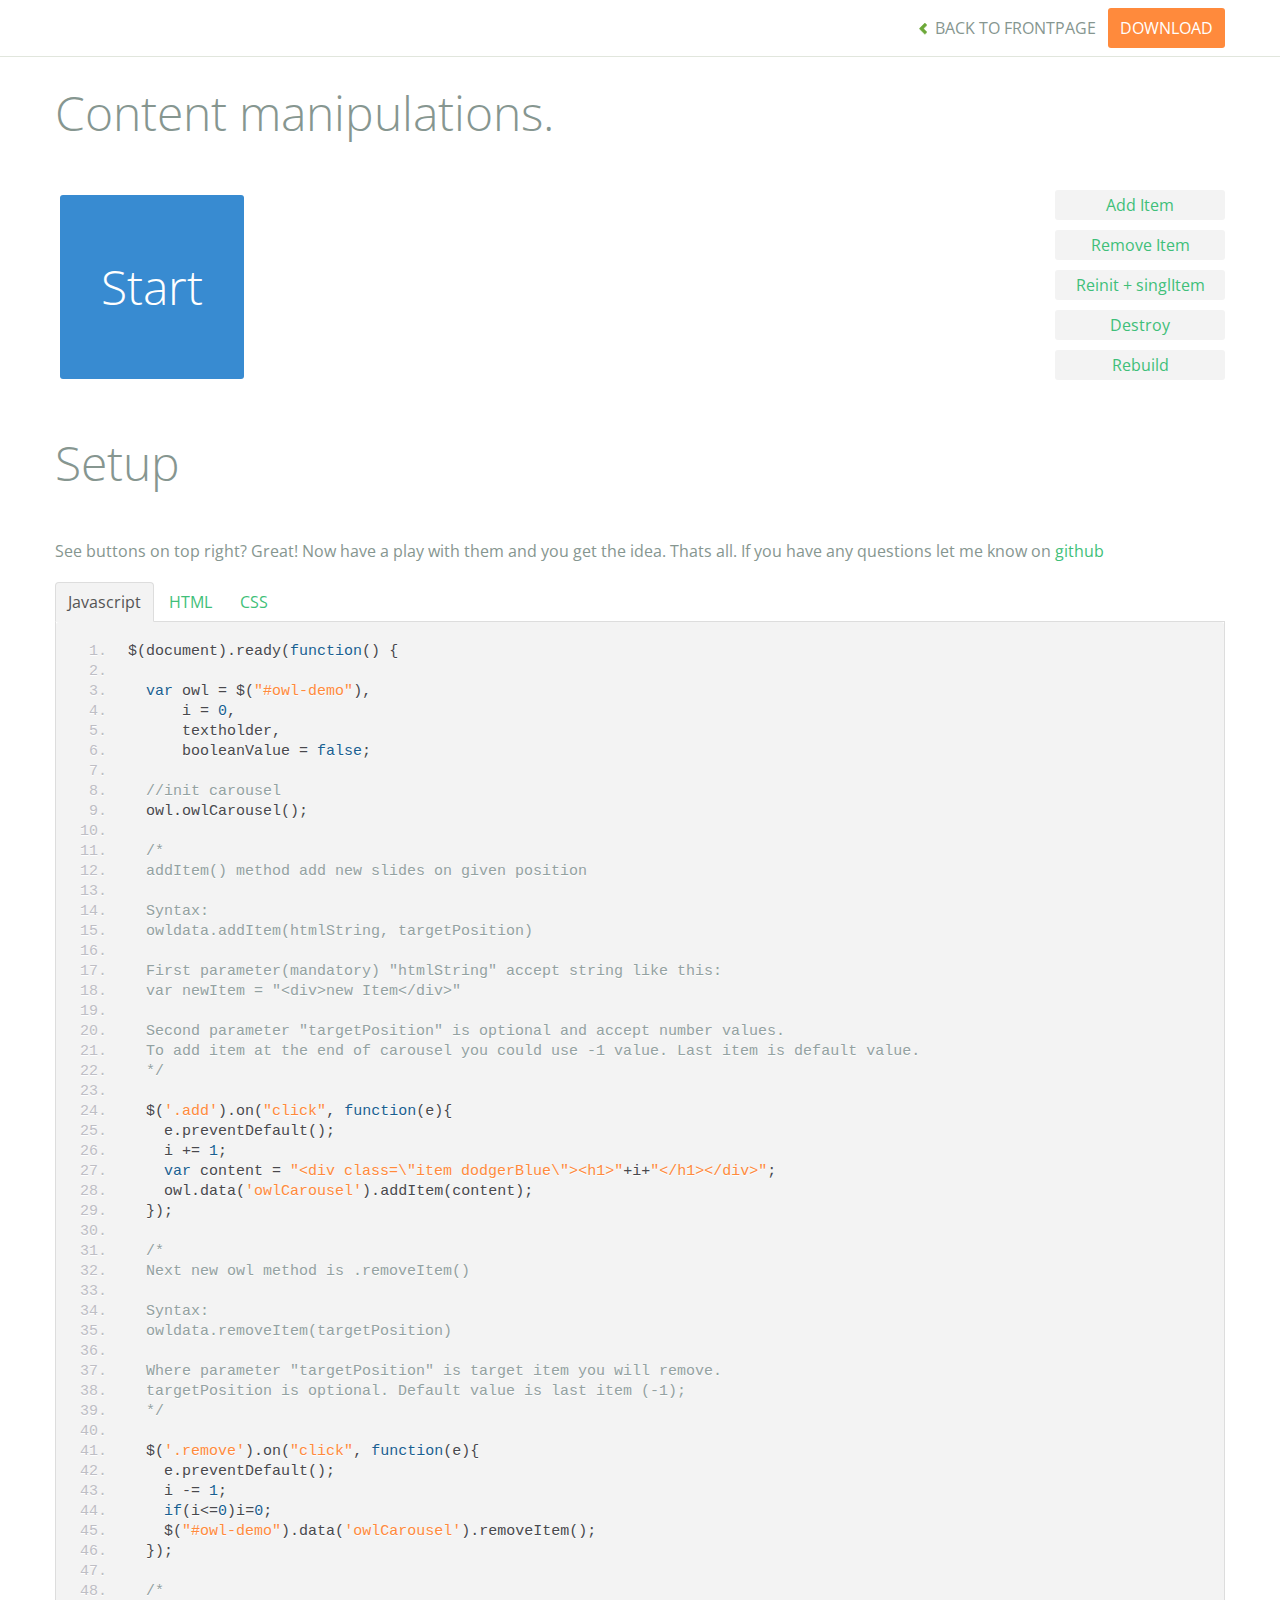
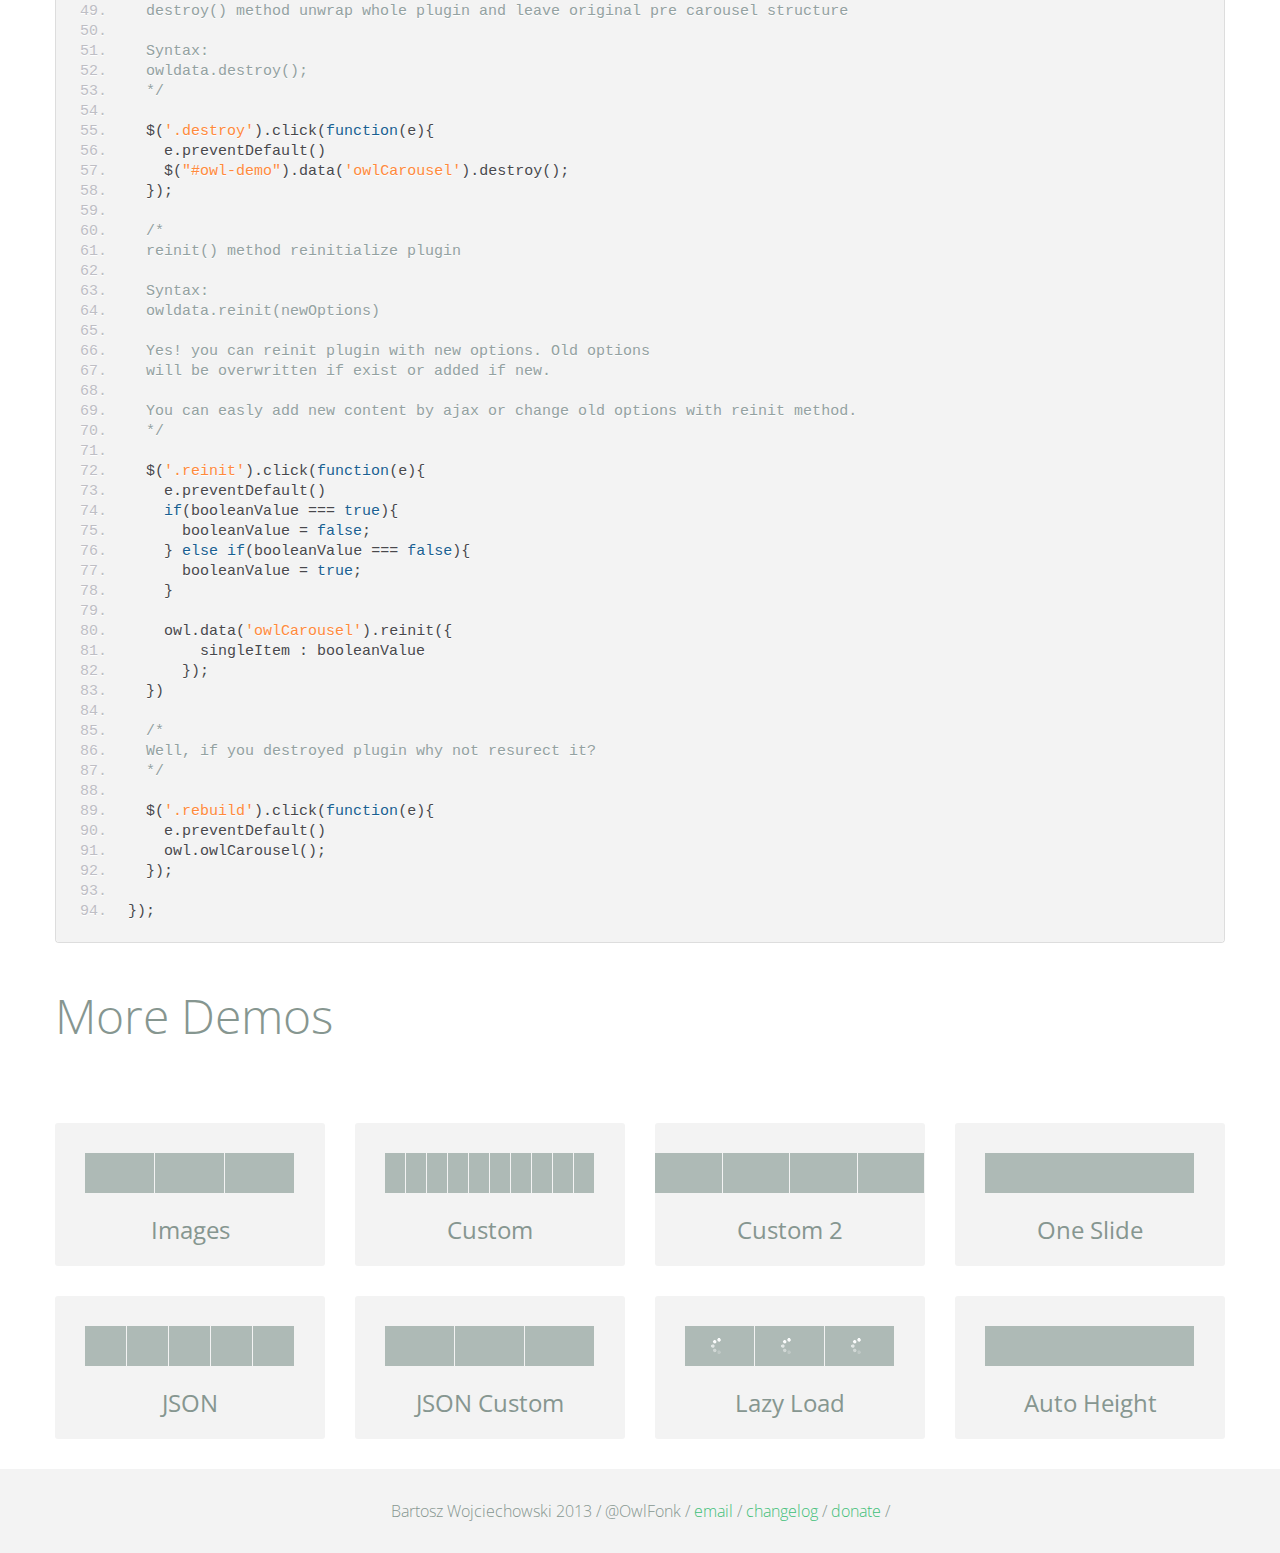
<file: lib/owl.carousel/demos/manipulations.html>
<!DOCTYPE html>
<html lang="en">
  <head>
    <meta charset="utf-8">
    <title>Owl Carousel - Content Manipulations</title>
    <meta name="viewport" content="width=device-width, initial-scale=1.0">
    <meta name="description" content="jQuery Responsive Carousel - Owl Carusel">
    <meta name="author" content="Bartosz Wojciechowski">
    
    <link href='http://fonts.googleapis.com/css?family=Open+Sans:400italic,400,300,600,700' rel='stylesheet' type='text/css'>
    <link href="../assets/css/bootstrapTheme.css" rel="stylesheet">
    <link href="../assets/css/custom.css" rel="stylesheet">

    <!-- Owl Carousel Assets -->
    <link href="../owl-carousel/owl.carousel.css" rel="stylesheet">
    <link href="../owl-carousel/owl.theme.css" rel="stylesheet">

    <!-- Prettify -->
    <link href="../assets/js/google-code-prettify/prettify.css" rel="stylesheet">
    

    <!-- Le fav and touch icons -->
    <link rel="apple-touch-icon-precomposed" sizes="144x144" href="../assets/ico/apple-touch-icon-144-precomposed.png">
    <link rel="apple-touch-icon-precomposed" sizes="114x114" href="../assets/ico/apple-touch-icon-114-precomposed.png">
      <link rel="apple-touch-icon-precomposed" sizes="72x72" href="../assets/ico/apple-touch-icon-72-precomposed.png">
                    <link rel="apple-touch-icon-precomposed" href="../assets/ico/apple-touch-icon-57-precomposed.png">
                                   <link rel="shortcut icon" href="../assets/ico/favicon.png">
  </head>
  <body>

      <div id="top-nav" class="navbar navbar-fixed-top">
        <div class="navbar-inner">
          <div class="container">
            <button type="button" class="btn btn-navbar" data-toggle="collapse" data-target=".nav-collapse">
            <span class="icon-bar"></span>
            <span class="icon-bar"></span>
            <span class="icon-bar"></span>
          </button>
            <div class="nav-collapse collapse">
            <ul class="nav pull-right">
              <li><a href="../index.html"><i class="icon-chevron-left"></i> Back to Frontpage</a></li>
              <li><a href="../owl.carousel.zip" class="download download-on" data-spy="affix" data-offset-top="450">Download</a></li>
            </ul>
            <ul class="nav pull-left">
              
            </ul>
            </div>
          </div>
        </div>
      </div>
   
    <div id="title">
      <div class="container">
        <div class="row">
          <div class="span12">
            <h1>Content manipulations.</h1>
          </div>
        </div>
      </div>
    </div>

      <div id="demo">
        <div class="container">
          <div class="row">

            <div class="span10">
              <div id="owl-demo" class="owl-carousel">
                <div class="item dodgerBlue"><h1>Start</h1></div>
              </div>
            </div>

            <div class="span2">
              
              <div class="left">
                <a href="" class="btn add">Add Item</a>
              </div>

              <div class="left">
                <a href="" class="btn remove">Remove Item</a>
              </div>

              <div class="left">
              <a class="btn reinit" href="">Reinit + singlItem</a>
              </div>

              <div class="left">
              <a class="btn destroy" href="">Destroy</a>
              </div>

              <div class="left">
              <a class="btn rebuild" href="">Rebuild</a>              
              </div>

            </div>

          </div>
        </div>

    </div>

    <div id="example-info">
      <div class="container">
        <div class="row">
          <div class="span12">
            <h1>Setup</h1>
            <p>See buttons on top right? Great! Now have a play with them and you get the idea. Thats all. If you have any questions let me know on <a href="https://github.com/OwlFonk/OwlCarousel">github</a> </p>
            <ul class="nav nav-tabs" id="myTab">
              <li class="active"><a href="#javascript">Javascript</a></li>
              <li><a href="#HTML">HTML</a></li>
              <li><a href="#CSS">CSS</a></li>
            </ul>
             
            <div class="tab-content">

              <div class="tab-pane active" id="javascript">
<pre class="pre-show prettyprint linenums">
$(document).ready(function() {

  var owl = $("#owl-demo"),
      i = 0,
      textholder,
      booleanValue = false;

  //init carousel
  owl.owlCarousel();

  /*
  addItem() method add new slides on given position

  Syntax:
  owldata.addItem(htmlString, targetPosition)

  First parameter(mandatory) "htmlString" accept string like this:
  var newItem = "&lt;div&gt;new Item&lt;/div&gt;"
  
  Second parameter "targetPosition" is optional and accept number values. 
  To add item at the end of carousel you could use -1 value. Last item is default value.
  */
  
  $('.add').on("click", function(e){
    e.preventDefault();
    i += 1;
    var content = "&lt;div class=\"item dodgerBlue\"&gt;&lt;h1&gt;"+i+"&lt;/h1&gt;&lt;/div&gt;";
    owl.data('owlCarousel').addItem(content);
  });

  /*
  Next new owl method is .removeItem()

  Syntax:
  owldata.removeItem(targetPosition)

  Where parameter "targetPosition" is target item you will remove. 
  targetPosition is optional. Default value is last item (-1);
  */

  $('.remove').on("click", function(e){
    e.preventDefault();
    i -= 1;
    if(i&lt;=0)i=0;
    $("#owl-demo").data('owlCarousel').removeItem();
  });

  /*
  destroy() method unwrap whole plugin and leave original pre carousel structure
  
  Syntax:
  owldata.destroy();
  */

  $('.destroy').click(function(e){
    e.preventDefault()
    $("#owl-demo").data('owlCarousel').destroy();
  });

  /*
  reinit() method reinitialize plugin 

  Syntax:
  owldata.reinit(newOptions)

  Yes! you can reinit plugin with new options. Old options
  will be overwritten if exist or added if new.

  You can easly add new content by ajax or change old options with reinit method.
  */

  $('.reinit').click(function(e){
    e.preventDefault()
    if(booleanValue === true){
      booleanValue = false;
    } else if(booleanValue === false){
      booleanValue = true;
    }

    owl.data('owlCarousel').reinit({
        singleItem : booleanValue
      });
  })

  /*
  Well, if you destroyed plugin why not resurect it?
  */

  $('.rebuild').click(function(e){
    e.preventDefault()
    owl.owlCarousel();
  });

});
</pre>  

              </div>

              <div class="tab-pane" id="HTML">
<pre class="pre-show prettyprint linenums">
&lt;div id="owl-demo" class="owl-carousel"&gt;
  &lt;div class="item dodgerBlue"&gt;&lt;h1&gt;Start&lt;/h1&gt;&lt;/div&gt;
&lt;/div&gt;
</pre>
              </div>

              <div class="tab-pane" id="CSS">
<pre class="pre-show prettyprint linenums">
#owl-demo .item{
  display: block;
  padding: 54px 0px;
  margin: 5px;
  color: #FFF;
  -webkit-border-radius: 3px;
  -moz-border-radius: 3px;
  border-radius: 3px;
  text-align: center;
}
.left{
  text-align: left;
  margin-bottom: 10px;
}
.left .btn {
  display: block;
}
</pre>
              </div>
            </div><!--End Tab Content-->

          </div>
        </div>
      </div>
    </div>

    <div id="more">
      <div class="container">

        <div class="row">
          <div class="span12">
            <h1>More Demos</h1>
          </div>
        </div>

        <div class="row demos-row">
          <div class="span3">
            <a href="images.html" class="demo-box">
              <div class="demo-wrapper demo-images clearfix">
                <div class="demo-slide"><div class="bg"></div></div>
                <div class="demo-slide"><div class="bg"></div></div>
                <div class="demo-slide"><div class="bg"></div></div>
              </div>
              <h3>Images</h3>
            </a>
          </div>

          <div class="span3">
            <a href="custom.html" class="demo-box">
              <div class="demo-wrapper demo-custom clearfix">
                <div class="demo-slide"><div class="bg"></div></div>
                <div class="demo-slide"><div class="bg"></div></div>
                <div class="demo-slide"><div class="bg"></div></div>
                <div class="demo-slide"><div class="bg"></div></div>
                <div class="demo-slide"><div class="bg"></div></div>
                <div class="demo-slide"><div class="bg"></div></div>
                <div class="demo-slide"><div class="bg"></div></div>
                <div class="demo-slide"><div class="bg"></div></div>
                <div class="demo-slide"><div class="bg"></div></div>
                <div class="demo-slide"><div class="bg"></div></div>
              </div>
              <h3>Custom</h3>
            </a>
          </div>

          <div class="span3">
            <a href="itemsCustom.html" class="demo-box">
              <div class="demo-wrapper demo-full clearfix">
                <div class="demo-slide"><div class="bg"></div></div>
                <div class="demo-slide"><div class="bg"></div></div>
                <div class="demo-slide"><div class="bg"></div></div>
                <div class="demo-slide"><div class="bg"></div></div>
              </div>
              <h3>Custom 2</h3>
            </a>
          </div>

          <div class="span3">
            <a href="one.html" class="demo-box">
              <div class="demo-wrapper demo-one clearfix">
                <div class="demo-slide"><div class="bg"></div></div>
              </div>
              <h3>One Slide</h3>
            </a>
          </div>

        </div>
        <div class="row demos-row">
          <div class="span3">
            <a href="json.html" class="demo-box">
              <div class="demo-wrapper demo-Json clearfix">
                <div class="demo-slide"><div class="bg"></div></div>
                <div class="demo-slide"><div class="bg"></div></div>
                <div class="demo-slide"><div class="bg"></div></div>
                <div class="demo-slide"><div class="bg"></div></div>
                <div class="demo-slide"><div class="bg"></div></div>
              </div>
              <h3>JSON</h3>
            </a>
          </div>

          <div class="span3">
            <a href="customJson.html" class="demo-box">
              <div class="demo-wrapper demo-Json-custom clearfix">
                <div class="demo-slide"><div class="bg"></div></div>
                <div class="demo-slide"><div class="bg"></div></div>
                <div class="demo-slide"><div class="bg"></div></div>
              </div>
              <h3>JSON Custom</h3>
            </a>
          </div>

          <div class="span3">
            <a href="lazyLoad.html" class="demo-box">
              <div class="demo-wrapper demo-lazy clearfix">
                <div class="demo-slide"><div class="bg"></div></div>
                <div class="demo-slide"><div class="bg"></div></div>
                <div class="demo-slide"><div class="bg"></div></div>
              </div>
              <h3>Lazy Load</h3>
            </a>
          </div>

          <div class="span3">
            <a href="autoHeight.html" class="demo-box">
              <div class="demo-wrapper demo-height clearfix">
                <div class="demo-slide"><div class="bg"></div></div>
              </div>
              <h3>Auto Height</h3>
            </a>
          </div>

        </div>
      </div>
    </div>
 
    <div id="footer">
      <div class="container">
        <div class="row">
          <div class="span12">
            <h5>Bartosz Wojciechowski 2013 / @OwlFonk / 
            <a href="mailto:owl@owlgraphic.com?subject=Hey Owl!">email</a> / 
            <a href="../changelog.html">changelog</a> /
            <a href="https://www.paypal.com/cgi-bin/webscr?cmd=_s-xclick&hosted_button_id=EFSGXZS7V2U9N">donate</a> / 
            <a href="https://twitter.com/share" class="twitter-share-button" data-url="http://owlgraphic.com/owlcarousel/" data-text="Awesome jQuery Owl Carousel Responsive Plugin" data-via="OwlFonk" data-count="none" data-hashtags="owlcarousel"></a>
            <script>
            var owldomain = window.location.hostname.indexOf("owlgraphic");
            if(owldomain !== -1){
              !function(d,s,id){var js,fjs=d.getElementsByTagName(s)[0],p=/^http:/.test(d.location)?'http':'https';if(!d.getElementById(id)){js=d.createElement(s);js.id=id;js.src=p+'://platform.twitter.com/widgets.js';fjs.parentNode.insertBefore(js,fjs);}}(document, 'script', 'twitter-wjs');
            }
            </script>
            </h5>
          </div>
        </div>
      </div>
    </div>

    <script src="../assets/js/jquery-1.9.1.min.js"></script> 
    <script src="../owl-carousel/owl.carousel.js"></script>


    <!-- Demo -->

    <style>
      #owl-demo .item{
        display: block;
        padding: 54px 0px;
        margin: 5px;
        color: #FFF;
        -webkit-border-radius: 3px;
        -moz-border-radius: 3px;
        border-radius: 3px;
        text-align: center;
      }
      .left{
        text-align: left;
        margin-bottom: 10px;
      }
      .left .btn {
        display: block;
      }
    </style>


    <script>
    $(document).ready(function() {

      var owl = $("#owl-demo"),
          i = 0,
          textholder,
          booleanValue = false;

      //init carousel
      owl.owlCarousel();

      /*
      addItem() method add new slides on given position

      Syntax:
      owldata.addItem(htmlString, targetPosition)

      First parameter(mandatory) "htmlString" accept string like this:
      var newItem = "<div>new Item</div>"
      
      Second parameter "targetPosition" is optional and accept number values. 
      To add item at the end of carousel you could use -1 value. Last item is default value.
      */
      
      $('.add').on("click", function(e){
        e.preventDefault();
        i += 1;
        var content = "<div class=\"item dodgerBlue\"><h1>"+i+"</h1></div>";
        owl.data('owlCarousel').addItem(content);
      });

      /*
      Next new owl method is .removeItem()

      Syntax:
      owldata.removeItem(targetPosition)

      Where parameter "targetPosition" is target item you will remove. 
      targetPosition is optional. Default value is last item (-1);
      */

      $('.remove').on("click", function(e){
        e.preventDefault();
        i -= 1;
        if(i<=0)i=0;
        $("#owl-demo").data('owlCarousel').removeItem();
      });

      /*
      destroy() method unwrap whole plugin and leave original pre carousel structure
      
      Syntax:
      owldata.destroy();
      */

      $('.destroy').click(function(e){
        e.preventDefault()
        $("#owl-demo").data('owlCarousel').destroy();
      });

      /*
      reinit() method reinitialize plugin 

      Syntax:
      owldata.reinit(newOptions)

      Yes! you can reinit plugin with new options. Old options
      will be overwritten if exist or added if new.

      You can easly add new content by ajax or change old options with reinit method.
      */

      $('.reinit').click(function(e){
        e.preventDefault()
        if(booleanValue === true){
          booleanValue = false;
        } else if(booleanValue === false){
          booleanValue = true;
        }

        owl.data('owlCarousel').reinit({
            singleItem : booleanValue
          });
      })

      /*
      Well, if you destroyed plugin why not resurect it?
      */

      $('.rebuild').click(function(e){
        e.preventDefault()
        owl.owlCarousel();
      });

    });
    </script>


    <script src="../assets/js/bootstrap-collapse.js"></script>
    <script src="../assets/js/bootstrap-transition.js"></script>
    <script src="../assets/js/bootstrap-tab.js"></script>

    <script src="../assets/js/google-code-prettify/prettify.js"></script>
    <script src="../assets/js/application.js"></script>

  </body>
</html>
</file>
<file: css/orlando.css>
@font-face{
	font-family: 'OpenSans';
	src: url("../fonts/Open_Sans/OpenSans-Regular.ttf");
	font-size: 1em;
}
@font-face{
	font-family: 'OpenSans-Light';
	src: url("../fonts/Open_Sans/OpenSans-Light.ttf");
	font-size: 1em;
}
header{
	width: 100%;
	height: 150px;
	background-color: rgba(94,41,154, .8);
	z-index: 2; /*usado para profundidade*/
	position: relative;
}
header .container{
	position: relative;
}
header .header-black{
	background-color: #000;
	height: 40px
}
header .header-black li{
	background-image: url("../img/clubs.png");
	background-repeat: no-repeat; 
	display: inline-block;
	margin: 4px;
}
header .header-black li.club-01{
	background-position: 0px 0px;
}
header .header-black li.club-02{
	background-position: -47px 0px;
}
header .header-black li.club-03{
	background-position: -95px 0px;
}
header .header-black li.club-04{
	background-position: -139px 0px;
}
header .header-black li.club-05{
	background-position: -190px 0px;
}
header .header-black li.club-06{
	background-position: -239px 0px;
}
header .header-black li.club-07{
	background-position: -289px 0px;
}
header .header-black li.club-08{
	background-position: -334px 0px;
}
header .header-black li.club-09{
	background-position: -377px 0px;
}
header .header-black li.club-10{
	background-position: -428px 0px;
}
header .header-black li.club-11{
	background-position: -479px 0px;
}
header .header-black li.club-12{
	background-position: -527px 0px;
}
header .header-black li.club-13{
	background-position: -577px 0px;
}
header .header-black li.club-14{
	background-position: -628px 0px;
}
header .header-black li.club-15{
	background-position: -675px 0px;
}
header .header-black li.club-16{
	background-position: -720px 0px;
}
header .header-black li.club-17{
	background-position: -758px 0px;
}
header .header-black li.club-18{
	background-position: -807px 0px;
}
header .header-black li.club-19{
	background-position: -855px 0px;
}
header .header-black li.club-20{
	background-position: -898px 0px;
}
header .header-black li.club-21{
	background-position: -948px 0px;
}
header .header-black li.club-22{
	background-position: -994px 0px;
}
header .header-black li a{
	width: 32px;
	height: 32px;
	display: block; 
}
header #logotipo {
	position: absolute;
	top: 20px;
	z-index: 3; /*z-index é o indece de profundidade. Nesse caso sobe +3*/
}
#banner h1.efeito {
	color:red;
	font-size: 12em;
}
#menu{
	margin: 12px 0;
}
#menu li{
	display: inline-block;
	font-family: "OpenSans"; 
}
#menu li.search{
	width: 182px;
	transition-timing-function: cubic-bezier(1,-.91,.91,1);
	transition-duration:  1s;
}
#menu li.search.ativo{
	width: 300px;
}
#menu li.search input {
	background-color: #5C2D90;
	color: #fff;
	border:none;
	height: 30px;
	line-height: 30px;
	padding-left: 8px;
}
#menu li.search.ativo input{
	width: 300px;
}
#menu li.search ::-webkit-input-placeholder{
	color: #fff;
}
#menu li.search button {
	background: none;
	border: none;
	position: absolute;
	right: 3px;
	top: 7px;
}
#menu li.search button i {
	font-size: 14px;
	color: rgba(255, 255, 255, .5);
}
#menu li a{
	color: #fff;
	font-size: 16px;
	padding: 10px 25px;
}
#menu li.search .input-group {
	top: 8px;
}
#banner {
	width: 100%;
	height: 728px;
	position: relative;
	background: url("../img/banner.jpg") no-repeat;
	background-position: 0px -100px;
	top: -110px;
}
#banner h1 {
	transition: 1s;
	color: #fff;
	top: 300px;
	position: relative;
	font-size: 92px;
	text-shadow: 2px 2px 2px rgba(0, 0, 0, .45);
	font-family: 'OpenSans-Light';
	margin-left: 50px;
}
#banner h1 small{
	display: block;
	font-size: 32px;
	color: #fff;
	font-family: 'OpenSans';
	font-weight: bold;
}
#news{
	position: relative;
	top: -110px;
}
#news h2 {
	color: #5E2799;
	font-family: 'OpenSans-Light';
	font-size: 48px;
	text-transform: uppercase;
	text-align: center; 
}
#news hr {
	border: #FDE192 solid 8px;
	width: 200px;
	margin: 0 auto;
}
#news .thumbnails {
	margin-top: 20px;
}
#news .thumbnails h3 {
	color: #5E299A;
	font-size: 18px;
	font-family: 'OpenSans';
	font-weight: bold;
	margin-bottom: 0;
}
#news .thumbnails time {
	color: #A7A7A7;
	font-size: 18px;
	font-family: 'OpenSans';
}
#news .thumbnails .item-inner {
	padding: 10px;
}
#news .thumbnails .item-inner img {
	width: 100%;
}
#news .thumbnails .item{
    width: 285px;
    height: 280px;
    display: -webkit-box;
}
#estatisticas {
	background-color: #5E299A;
	width: 100%;
	height: 200px;
	text-align: center;
}
#estatisticas p{
	color: #FDE192;
	text-transform: uppercase;
	font-family: 'OpenSans-Light';
	font-size: 64px;
	margin-top: 36px;
}
#estatisticas p small{
	color: #fff;
	font-size: 24px;
	display: block;
}
#call-to-action {
	text-align: center;
	margin-top: 105px;
}
#call-to-action h2 {
	color: #5E2799;
	font-family: 'OpenSans-Light';
	font-size: 48px;
	text-align: center; 
}
#call-to-action hr {
	border: #FDE192 solid 8px;
	width: 200px;
	margin: 0 auto;
}
#call-to-action p {
	margin-top: 60px;
	margin-bottom: 40px;
	color: #656565;
}
#call-to-action .btn {
	min-width: 164px;
    height: 44px;
    line-height: 34px;
    border-radius: 0;
}
#call-to-action .btn-roxo {
    color: #fff;
    background-color: #5E299A;
    border-color: #5E299A;
}
#call-to-action .btn-amarelo {
    color: #000;
    background-color: #FDE192;
    border-color: #FDE192;
}
#call-to-action .row-max-400 {
	margin: 0 auto;
	max-width: 400px;
}
footer {
	margin-top: 110px;
}
footer .row {
	width: 100%;
	margin-left: 0;
}
footer .row p {
	line-height: 55px;
	margin-bottom: 0px;
}
footer .row-cinza-claro {
	height: 240px;
	background-color: #171f26;
}
footer .row-cinza-escuro {
	height: 60px;
	background-color: #11171D;
	border-top: #242d37 1px solid;
	margin-right: 0px;
    margin-left: 0px;
}
footer .pull-left {
	color: #666;
	font-style: "OpenSans";
	font-size: 16px;
}
footer .text-roxo {
	color: #623291;
	font-style: "OpenSans";
	font-weight: bold;
	font-size: 14px;
}
footer .logotipo {
	margin-top: 28px;
}
footer .col-popular-post,
footer .col-links,
footer .col-get-in-touch {
	margin-top: 40px;
}
footer .row-cols h4 {
	font-style: "OpenSans";
	font-size: 16px;
	color: #fff;
	padding-bottom: 17px;
	border-bottom:  #242d37 1px solid;
	text-transform: uppercase;
}
footer .row-cols h5 {
	color: #666;
	font-family: Arial;
	font-size: 14px;
	margin-bottom: 0;
}
footer .row-cols time {
	font-family: Arial;
	font-size: 14px;
	color: #fde092;
}
footer .col-links a {
	font-family: Arial;
	font-size: 14px;
	color: #fff;
}
footer .col-links .fa {
	margin: 0 6px;
}
footer .col-get-in-touch address {
	color: #666;
	font-family: Arial;
	font-size: 14px;
	margin-bottom: 6px;
}
footer .col-get-in-touch address span {
	display: inline-block;
}
footer .col-get-in-touch address i{
	position: relative;
	top: -14px;
}
footer .col-get-in-touch i {
	color: #9b9b9b;
	font-size: 20px;
	margin: 0 6px;
}
footer .col-get-in-touch a {
	color: #666;
}
footer .col-get-in-touch p{
	line-height: 20px;
}
footer .list-socials {
	margin-top: 4px;
}
footer .list-socials li {
	display: inline-block;
	margin-right: 8px;
}
footer .list-socials a {
	display: block;
	border: #9b9b9b 1px solid;
	width: 28px;
	height: 28px;
	line-height: 28px;
	border-radius: 14px;
	text-align: center;
}
footer .list-socials i {
	font-size: 16px;
	margin: 7px auto;
}
video {
	width: 60%;
}
#btn-bars, #btn-search, 
#btn-news-prev, #btn-news-next {
    display: none;
}
.page-up {
	display: none!important;
}
</file>
<file: css/orlando-mobile.css>
/*Tamanho padrão para tablets*/
@media only screen and (max-width: 768px) {
	.header-black ul {
		display: none;
	}
}
/*Tamanho padrão para smartphones*/
@media only screen and (max-width: 480px) {
	.header-black ul, #menu{
		display: none;
	}
	header #logotipo {
		left: 32%;
		z-index: 10;
		transition: 1s;
	}
	header.open-menu #logotipo {
		transform: rotate(360deg);
	}
	#btn-bars, #btn-search {
		color: #fff;
		font-size: 22px;
		position: absolute;
		top: 4px;
		background: none;
		border: none;
		display: block;
	}
	#btn-bars {
		left: 4px;
	}
	#btn-search {
		right: 4px;
	}
	#banner {
		height: 317px;
		background-size: cover; /*adapta a imagem ao tamanho da tela*/
		background-position: 0;
		text-align: center;
	}	
	#banner h1 {
		top: 180px;
		font-size: 48px;
		margin-left: 0;
	}
	#banner h1 small {
		font-size: 22px;
	}
	#news h2 {
		font-size: 32px;
	}
	#news hr {
		border-width: 4px;
	}
	.owl-carousel .owl-wrapper-outer {
		margin-left: 15px;
	}
	.thumbnails {
		text-align: center;
	}
	#news .thumbnails .item-inner img {
		width: 80%;
	}
	#btn-news-prev, #btn-news-next {
		background: none;
		border: none;
		color: #5E2699;
		font-size: 48px;
		display: block;
		position: absolute;
		top: 130px;
		z-index: 1;
		outline: 0; /*contorno de linha*/
	}
	#btn-news-next {
		right: 15px;
	}
	#estatisticas {
		height: inherit;
	}
	#estatisticas p {
		margin-bottom: 40px;
		margin-top: 40px;
	}
	#call-to-action  {
		margin-top: 69px;
	}
	#call-to-action hr {
		border-width: 4px;
	}
	#call-to-action p {
		margin-top: 40px;
		margin-bottom: 40px;
		margin-left: 15px;
		margin-right: 15px;
	}
	#call-to-action h2 {
		font-size: 32px;
		margin-left: 10px;
		margin-right: 10px;
	}
	#call-to-action .btn {
		min-width: 138px;
	}
	#call-to-action .btn-roxo {
		float: left;
	}
	#call-to-action .btn-amarelo {
		float: right;
	}
	#call-to-action .col-xs-6 {
		padding: 0;
	}
	footer {
		margin-top: 60px;
	}
	.copyright-mobile p {
		font-size: 10px;
		line-height: 0;
	}
	.copyright-mobile .pull-left {
		float: inherit!important;
	}
	footer .row p {
		text-align: center;
		line-height: 20px;
	}
	footer .row p:first-child {
		margin-top: 10px;
	}
	footer .text-roxo {
		margin-right: 10px;
	}
	footer .row {
		margin: 0;
	}
	footer .list-socials {
		position: absolute;
		width: 100%;
		left: 0;
		top: 50px;
	}
	footer .col-md-10 {
		padding: 0;
	}
	footer .list-socials a {
		width: 45px;
		height: 45px;
		border-radius: 50%;
	}
	footer .list-socials i {
		font-size: 30px;
	}
	footer .row-cinza-claro {
		height: 157px;
	}
	footer .btn-footer {
		width: 100%;
		background-color: #11171D;
		height: 44px;
		line-height: 35px;
	}
	footer .col-xs-6 {
		padding: 0;
		padding-right: 5px;
	}
	footer .col-xs-6:last-child {
		padding-right: 0;
		padding-left: 5px;
	}
	header .header-black {
		position: fixed;
		top: 0;
		width: 100%;
		z-index: 9;
	}
	footer .page-up {
		display: inline-block!important;
	}
	header #menu-mobile {
		position: fixed;
		top: 40px;
		background-color: #fff;
		width: 80%;
		height: 100%;
		left: -80%;
		transition: 1s;
		z-index: 5;
	}
	header.open-menu #menu-mobile {
		left: 0;
	}
	header.open-menu #menu-mobile-mask {
		position: fixed; 
		width: 100%;
		height: 100%;
		top: 0;
		left: 0;
		background-color: rgba(0,0,0,.5);
		z-index: 4;
	}
	header.open-menu #logotipo {
		position: fixed;
		top: 50px;
		height: 76px;
		left: calc(40% - 33px);
	}
	header.open-menu #menu-mobile ul {
		margin: 20px;
		margin-top: 100px;
	}
	header.open-menu #menu-mobile li {
		text-align: center;
		border-top: #CCC 1px solid;	
	}
	header.open-menu #menu-mobile li:last-child {
		border-bottom: #CCC 1px solid;
	}
	header.open-menu #menu-mobile li a {
		color: #633392;
		font-family: 'OpenSans';
		font-weight: bold;
		font-size: 16px;
		padding: 18px;
		display: block;
	}
	header.open-menu .bar-close {
		position: absolute;
		bottom: 40px;
		background-color: #633492;
		height: 40px;
		width: 100%;
	}
	header.open-menu .bar-close .btn-close {
		background: none;
		border: none;
		color: #fff;
		font-size: 22px;
	}
	header #input-search-mobile {
		transition: 1s;
		top: -40px;
		position: fixed;
		width: 70%;
		left: 15%;
		background-color: #000;
		border:none;
		height: 40px;
		color: #fff;
		outline: 0;
	}
	header.open-search #input-search-mobile {
		top: 0;
	}
	header.open-search #logotipo {
		z-index: 9;
	}
}
</file>
<file: lib/owl.carousel/assets/js/google-code-prettify/prettify.css>
.com { color: #93a1a1; }
.lit { color: #195f91; }
.pun, .opn, .clo { color: #93a1a1; }
.fun { color: #dc322f; }
.str, .atv { color: #ff8a3c; }
.kwd, .prettyprint .tag { color: #195f91; }
.typ, .atn, .dec, .var { color: #3fbf79; }
.pln { color: #48484c; }
.pun{ color:#48484c; }
pre.prettyprint {
  padding: 20px;
  background-color: #f3f3f3;
  border: 0px solid #e1e1e8;
}


/* Specify class=linenums on a pre to get line numbering */
ol.linenums {
  margin: 0 0 0 40px; /* IE indents via margin-left */
}
ol.linenums li {
  padding-left: 12px;
  color: #bebec5;
  line-height: 20px;
  text-shadow: 0 1px 0 #fff;
}
</file>
<file: lib/owl.carousel/assets/css/custom.css>
/* Owl Carousel Bootstrap Custom CSS */

/* Header Navigation */
#top-nav{
	border-bottom: 1px solid #e1e6dd;
	background: #FFF;
	-webkit-transform: translateZ(0)

}
#top-nav.navbar{
	margin-bottom: 0px;

}
#top-nav.navbar .nav{
	margin: 8px 0px;
}
	
#top-nav.navbar .nav > li > a {
	padding: 6px 12px;
	margin: 0px;
	text-transform: uppercase;
	font-weight: 400;

	-webkit-transition: background-color 200ms ease;
	-moz-transition: background-color 200ms ease;
	-o-transition: background-color 200ms ease;
	transition: background-color 200ms ease;
}
#top-nav.navbar .nav > li > a.download{
	-webkit-border-radius: 3px;
	-moz-border-radius: 3px;
	border-radius: 3px;
}

#top-nav.navbar .nav > li > a.download-on{
	background-color: #ff8a3c;
	color: #ffffff;
}
#top-nav.navbar .nav > li > a.download-on:hover{
	color: #ffffff;
	background-color: #ff7920;
}
.btn-navbar span.icon-bar{
	margin-top: 0px;
}

/* Header  */

#header{
	background: #f1f1f1;
	padding: 100px 0 100px;
}
#header h1{
	color: #7fc242;
	margin-bottom: 10px;
	margin-top: 40px;
}
#header h3{
	margin-bottom: 30px;
	width: 400px;
}
#header .btn-success {
	padding: 15px 30px;
	margin-bottom: 5px;
}
#header .logo{
	display: block;
	margin-top:60px;
	float: right
}
img.arrow-down{
	margin: 0 auto;
	display: block;
}
h1{
	margin-top: 80px;
}

pre.pre-show{
	margin: 40px 0px;

}
.tab-content pre.pre-show{
	margin: 0px 0px 0px 0px;
}
.nav-tabs{
	margin-top: 20px;
	margin-bottom: 0px;
	
}
.tab-content{
	border-left: 1px solid #ddd;
	border-right: 1px solid #ddd;
	border-bottom: 1px solid #ddd;
	-webkit-border-radius: 0px 0px 4px 4px;
	-moz-border-radius: 0px 0px 4px 4px;
	border-radius: 0px 0px 4px 4px;
	
}
/* Content */
.table th, .table td {
padding: 8px 12px;
}

/* Footer */

#footer{
	padding: 20px 0px;
	background: #f3f3f3;
	text-align: center
}
.twitter-share-button{
	top: 4px;
	position: relative;
}

/* Demo Slides */

#owl-example .item{
	padding: 30px 0px;
	margin: 10px;
	color: #FFF;
	-webkit-border-radius: 3px;
	-moz-border-radius: 3px;
	border-radius: 3px;
	text-align: center;
}
#owl-example .item img{
	width: auto;
	margin: 0 auto;
	display: block;
}
#owl-example .item h3{
	font-size: 28px;
	font-weight: 300;
	margin: 25px 0 0;
}
#owl-example .item h4{
	margin: 5px 0 0;
	font-size: 18px;
}
.item h1{
	margin: inherit;
}

.orange{
	background: #ff8a3c;
}
.darkCyan{
	background: #42bdc2;
}
.forestGreen{
	background: #7fc242;
}
.yellow {
	background: #ffd800;
}
.dodgerBlue {
	background: #388bd1;
}
.skyBlue {
	background: #a1def8;
}
.zombieGreen {
	background: #3fbf79;
}
.violet {
	background: #db6ac5;
}
.yellowLight {
	background: #fee664;
}
.steelGray {
	background: #cad3d0;
}

/* More Demo Box */

#example-info h1,
#more h1{
	margin-top: 40px;
}
.demos-row{
	margin-top: 30px;
	margin-bottom: 30px;
}
.demo-page{
	margin-top: 0px;
	margin-bottom: 100px;
}
.demo-box{
	display: block;
	background: #f3f3f3;
	text-align: center;
	font-size: 18px;
	-webkit-border-radius: 3px;
	-moz-border-radius: 3px;
	border-radius: 3px;
}
.demo-box h3{
	padding-bottom:20px;
	margin: 0px;
	color: #869690;
}
.demo-box:hover{
	text-decoration: none;
}
.demo-wrapper{
	padding: 30px 0px 20px 0px;
	padding-left: 30px;
	padding-right: 30px;
}
.demo-slide {
	float: left;
}
.demo-slide .bg{
	background: #aebab6;
	margin-right: 1px;
	height: 100%;
}
.demo-box:hover .demo-slide .bg{
	background: #7fc242;
}
/* Images */
.demo-images .demo-slide{
	height: 40px;
	width: 33.3333333%;
}

/* Full */
.demo-full {
	padding-left: 0px;
	padding-right: 0px;
}
.demo-full .demo-slide{
	height: 40px;
	width: 25%;
}

/* Custom */
.demo-custom .demo-slide{
	height: 40px;
	width: 10%;
}
/* One */
.demo-one .demo-slide{
	height: 40px;
	width: 100%;
}

/* json */

.demo-Json .demo-slide {
	height: 40px;
	width: 20%;
}
.demo-Json-custom .demo-slide{
	height: 40px;
	width: 33.3333333%;
}
/* loading icon */

.demo-lazy .demo-slide{
	height: 40px;
	width: 33.3333333%;
}
.demo-lazy .demo-slide .bg{
background: url('../img/AjaxLoader.gif') no-repeat center center #aebab6;
}

/* Auto Height */
.demo-height .demo-slide{
	height: 40px;
	width: 100%;
}

/* Changelog  */
#changelog{
	margin-bottom: 40px;
}
#changelog .label{
	margin-bottom:10px;
}
#changelog .log{
	margin-bottom: 30px;
	padding-bottom: 30px;
	border-bottom: 1px solid #e1e6dd;
}
/* Faq */
#faq dt {
	line-height: 26px;
}
#faq dd{
	line-height: 22px;
	margin-bottom: 20px;
}



/* Responsive Stuff */


@media (max-width: 979px) {
	.navbar-fixed-top .navbar-inner, .navbar-fixed-bottom .navbar-inner {
	padding: 0px;
	}
	.navbar-fixed-top, .navbar-fixed-bottom {
	position: fixed;
	}
}
@media (max-width: 768px) {
	.navbar.navbar-fixed-top{
		position: static;
	}
	.btn.btn-navbar{
		margin: 9px 20px 9px 8px;
		padding: 10px 10px;
	}
	.nav-collapse .nav > li{
		border-top: 1px solid #e1e6dd;
		text-align: center
	}
	#header .logo{
		margin-top:40px;
		margin: 20px auto 0px;
		float: none;
		height: 150px;
	}
	#header {
		text-align: center;
		padding: 60px 0px 30px;
	}
	#header h1{
		margin: 10px 0;
	}
	#header h3{
	margin-bottom: 10px;
	width: auto;
	padding: 0px 20px;
	}
	h1 {
		font-size: 38px;
		margin: 20px 0;
	}
	h2 {
		font-size: 24px;
	}
	h3 {
		font-size: 20px;
	}
	h4 {
		font-size: 16px;
	}
	h5 {
		font-size: 13px;
	}
	h6 {
		font-size: 12px;
	}

}


@media (max-width: 480px) {
	.navbar-fixed-top, .navbar-fixed-bottom {
	position: static;
	}
	#header {
		text-align: center;
		padding: 20px 0px 20px;
	}
	#header .logo{
		margin-top:0px;
	}

}

/*
NO MORE TABLES!! ;)
*/
@media (max-width: 767px) {

	.hp-table table, .hp-table thead, .hp-table .hp-table tbody, .hp-table th, .hp-table td, .hp-table tr { 
		display: block; 
	}
	.hp-table thead tr { 
		display: none;
	}
	.hp-table tr { border: 0px solid #ccc; margin-bottom: 10px; }
	
	.hp-table td:before { 
		top: 6px;
		left: 6px;
		width: 45%; 
		padding-right: 10px; 
		white-space: nowrap;
	}

	.hp-table td:nth-of-type(2):before { 
		content: "Default:";
		font-weight: bold;
	}
	.hp-table td:nth-of-type(3):before { 
		content: "Type:";
		font-weight: bold;
	}
	.hp-table td:nth-of-type(4):before { 
		content: "Description:";
		font-weight: bold;
	}
}
</file>
